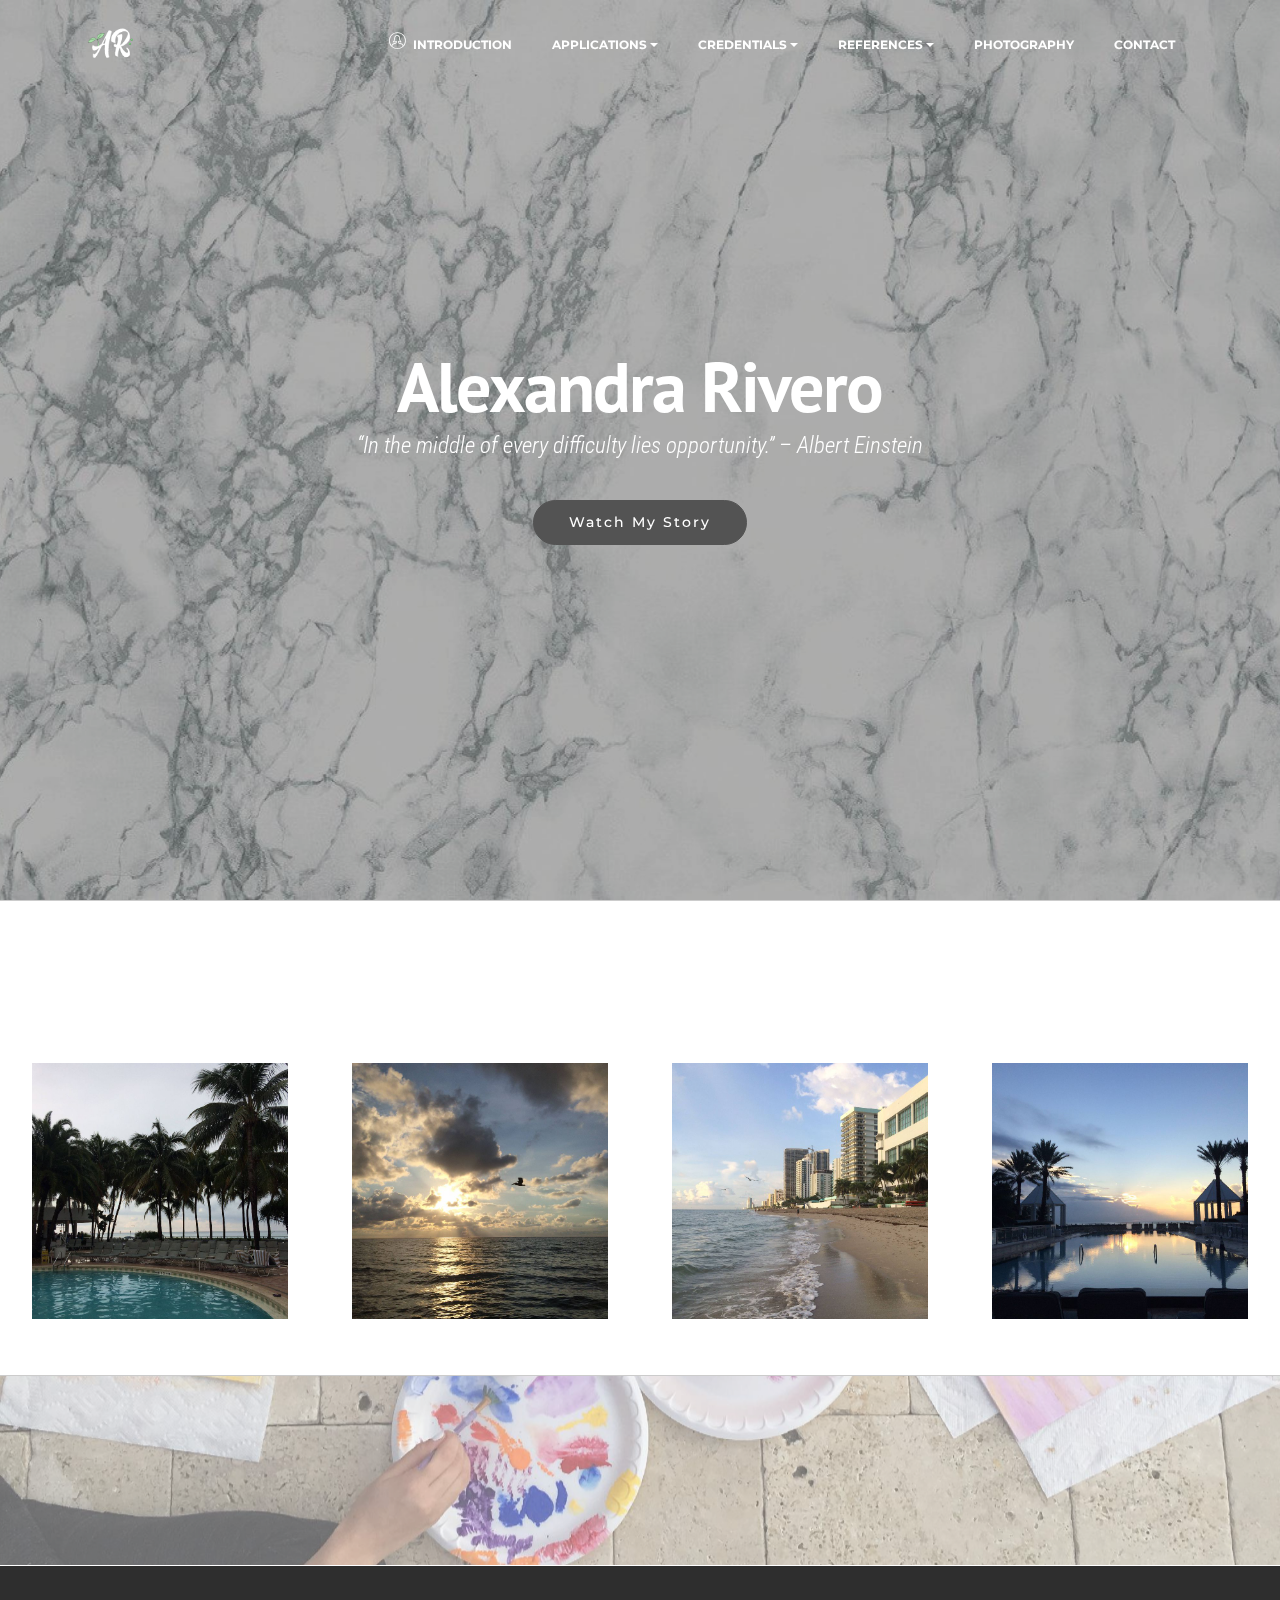
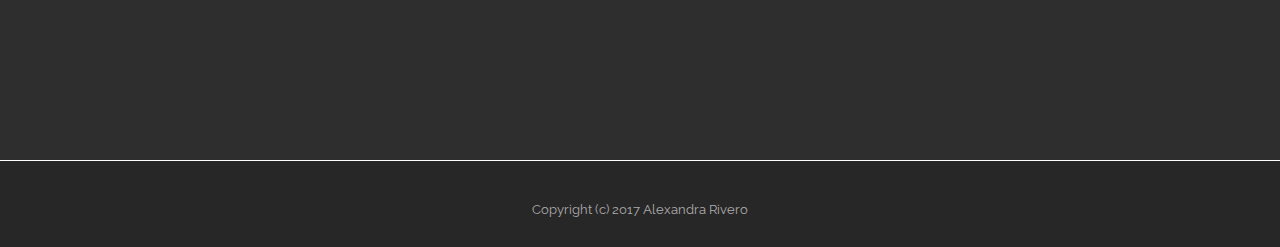
<file: index.html>
<!DOCTYPE html>
<html>
<head>
  <!-- Site made with Mobirise Website Builder v3.11.1, https://mobirise.com -->
  <meta charset="UTF-8">
  <meta http-equiv="X-UA-Compatible" content="IE=edge">
  <meta name="generator" content="Mobirise v3.11.1, mobirise.com">
  <meta name="viewport" content="width=device-width, initial-scale=1">
  <link rel="shortcut icon" href="assets/images/logo-1.gif" type="image/x-icon">
  <meta name="description" content="">
  <title>Alexandra Rivero</title>
  <link rel="stylesheet" href="https://fonts.googleapis.com/css?family=Lora:400,700,400italic,700italic&amp;subset=latin">
  <link rel="stylesheet" href="https://fonts.googleapis.com/css?family=Montserrat:400,700">
  <link rel="stylesheet" href="https://fonts.googleapis.com/css?family=Raleway:100,100i,200,200i,300,300i,400,400i,500,500i,600,600i,700,700i,800,800i,900,900i">
  <link rel="stylesheet" href="assets/bootstrap-material-design-font/css/material.css">
  <link rel="stylesheet" href="assets/et-line-font-plugin/style.css">
  <link rel="stylesheet" href="assets/web/assets/mobirise-icons/mobirise-icons.css">
  <link rel="stylesheet" href="assets/tether/tether.min.css">
  <link rel="stylesheet" href="assets/bootstrap/css/bootstrap.min.css">
  <link rel="stylesheet" href="assets/dropdown/css/style.css">
  <link rel="stylesheet" href="assets/animate.css/animate.min.css">
  <link rel="stylesheet" href="assets/socicon/css/styles.css">
  <link rel="stylesheet" href="assets/theme/css/style.css">
  <link rel="stylesheet" href="assets/mobirise-gallery/style.css">
  <link rel="stylesheet" href="assets/mobirise/css/mbr-additional.css" type="text/css">
  
  
  
</head>
<body>
<section id="menu-0">

    <nav class="navbar navbar-dropdown bg-color transparent navbar-fixed-top">
        <div class="container">

            <div class="mbr-table">
                <div class="mbr-table-cell">

                    <div class="navbar-brand">
                        <a href="index.html" class="navbar-logo"><img src="assets/images/logo-1.gif" alt="Home" title="Home Page"></a>
                        <a class="navbar-caption" href="index.html"></a>
                    </div>

                </div>
                <div class="mbr-table-cell">

                    <button class="navbar-toggler pull-xs-right hidden-md-up" type="button" data-toggle="collapse" data-target="#exCollapsingNavbar">
                        <div class="hamburger-icon"></div>
                    </button>

                    <ul class="nav-dropdown collapse pull-xs-right nav navbar-nav navbar-toggleable-sm" id="exCollapsingNavbar"><li class="nav-item dropdown"><a class="nav-link link" href="intropage.html" aria-expanded="false"><span class="mbri-user2 mbr-iconfont mbr-iconfont-btn"></span>INTRODUCTION</a></li><li class="nav-item dropdown open"><a class="nav-link link dropdown-toggle" data-toggle="dropdown-submenu" href="https://mobirise.com/" aria-expanded="true">APPLICATIONS</a><div class="dropdown-menu"><a class="dropdown-item" href="photoshop.html">Adobe Photoshop Gallery</a><a class="dropdown-item" href="illustrator.html" aria-expanded="false">Adobe Illustrator Gallery</a><a class="dropdown-item" href="premiere.html">Adobe Premiere Pro</a><a class="dropdown-item" href="123D.html">123D</a><div class="dropdown"><a class="dropdown-item dropdown-toggle" href="office.html" aria-expanded="false" data-toggle="dropdown-submenu">Microsoft Office</a><div class="dropdown-menu dropdown-submenu"><div class="dropdown"><a class="dropdown-item dropdown-toggle" href="#" data-toggle="dropdown-submenu" aria-expanded="false">Microsoft Word</a><div class="dropdown-menu dropdown-submenu"><a class="dropdown-item" href="http://alexandravrivero.github.io/documents/Discuss IT 6.pdf" target="_blank">DiscussIT</a></div></div><a class="dropdown-item" href="#">Microsoft PowerPoint</a><a class="dropdown-item" href="#">Microsoft Excel</a><a class="dropdown-item" href="#">Microsoft Access</a></div></div></div></li><li class="nav-item dropdown"><a class="nav-link link dropdown-toggle" data-toggle="dropdown-submenu" href="https://mobirise.com/" aria-expanded="false">CREDENTIALS</a><div class="dropdown-menu"><div class="dropdown"><a class="dropdown-item dropdown-toggle" href="https://mobirise.com/" data-toggle="dropdown-submenu" aria-expanded="false">Test Scores</a><div class="dropdown-menu dropdown-submenu"><a class="dropdown-item" href="#">SAT Score</a><a class="dropdown-item" href="#">ACT Score</a></div></div><div class="dropdown"><a class="dropdown-item dropdown-toggle" href="https://mobirise.com/" data-toggle="dropdown-submenu" aria-expanded="false">Certifications</a><div class="dropdown-menu dropdown-submenu"><a class="dropdown-item" href="illustrator.html">Illustrator</a><a class="dropdown-item" href="#">Photoshop</a><div class="dropdown"><a class="dropdown-item dropdown-toggle" href="#" data-toggle="dropdown-submenu" aria-expanded="false">IC3</a><div class="dropdown-menu dropdown-submenu"><a class="dropdown-item" href="#">Living Online</a><a class="dropdown-item" href="#">Computer Fundamentals</a></div></div></div></div><a class="dropdown-item" href="https://mobirise.com/" aria-expanded="false">Community Service</a><a class="dropdown-item" href="resume.html" aria-expanded="false">Resume<br></a></div></li><li class="nav-item dropdown"><a class="nav-link link dropdown-toggle" href="https://mobirise.com/" aria-expanded="false" data-toggle="dropdown-submenu">REFERENCES</a><div class="dropdown-menu"><a class="dropdown-item" href="letters.html" aria-expanded="false">Letters of <br>Recommendation<br></a></div></li><li class="nav-item"><a class="nav-link link" href="PersonalPhotography.html" aria-expanded="false">PHOTOGRAPHY</a></li><li class="nav-item dropdown"><a class="nav-link link" href="contact.html" aria-expanded="false">CONTACT</a></li></ul>
                    <button hidden="" class="navbar-toggler navbar-close" type="button" data-toggle="collapse" data-target="#exCollapsingNavbar">
                        <div class="close-icon"></div>
                    </button>

                </div>
            </div>

        </div>
    </nav>

</section>

<section class="engine"><a rel="external" href="https://mobirise.com">Mobirise Website Builder</a></section><section class="mbr-section mbr-section-hero mbr-section-full mbr-parallax-background mbr-after-navbar" id="header1-3t" style="background-image: url(assets/images/marble-2000x1390.jpg);">

    <div class="mbr-overlay" style="opacity: 0.3; background-color: rgb(0, 0, 0);"></div>

    <div class="mbr-table-cell">

        <div class="container">
            <div class="row">
                <div class="mbr-section col-md-10 col-md-offset-1 text-xs-center">

                    <h1 class="mbr-section-title display-1">Alexandra Rivero</h1>
                    <p class="mbr-section-lead lead">“In the middle of every difficulty lies opportunity.” – Albert Einstein<br></p>
                    <div class="mbr-section-btn"> <a class="btn btn-lg btn-black" href="https://youtu.be/s5YItHKVwNo" target="_blank">Watch My Story</a> </div>
                </div>
            </div>
        </div>
    </div>

    

</section>

<section class="mbr-section mbr-section__container article" id="header3-42" style="background-color: rgb(204, 204, 204); padding-top: 0px; padding-bottom: 0px;">
    <div class="container">
        <div class="row">
            <div class="col-xs-12">
                <h3 class="mbr-section-title display-2"></h3>
                
            </div>
        </div>
    </div>
</section>

<section class="mbr-section mbr-section__container article" id="header3-1e" style="background-color: rgb(255, 255, 255); padding-top: 40px; padding-bottom: 20px;">
    <div class="container">
        <div class="row">
            <div class="col-xs-12">
                <h3 class="mbr-section-title display-2">Photography</h3>
                <small class="mbr-section-subtitle">some samples of my photography skills...</small>
            </div>
        </div>
    </div>
</section>

<section class="mbr-gallery mbr-section mbr-section-nopadding mbr-slider-carousel" id="gallery2-15" data-filter="false" style="padding-top: 0rem; padding-bottom: 1.5rem;">
    <!-- Filter -->
    

    <!-- Gallery -->
    <div class="mbr-gallery-row">
        <div class=" mbr-gallery-layout-default">
            <div>
                <div>
                    <div class="mbr-gallery-item mbr-gallery-item__mobirise3 mbr-gallery-item--p2" data-tags="Animated" data-video-url="false">
                        <div href="#lb-gallery2-15" data-slide-to="0" data-toggle="modal">
                            
                            

                            <img alt="" src="assets/images/img-1-2000x2000-800x800.jpg">
                            
                            <span class="icon-focus"></span>
                            
                        </div>
                    </div><div class="mbr-gallery-item mbr-gallery-item__mobirise3 mbr-gallery-item--p2" data-tags="Responsive" data-video-url="false">
                        <div href="#lb-gallery2-15" data-slide-to="1" data-toggle="modal">
                            
                            

                            <img alt="" src="assets/images/bird-over-water-2000x2000-800x800.jpg">
                            
                            <span class="icon-focus"></span>
                            
                        </div>
                    </div><div class="mbr-gallery-item mbr-gallery-item__mobirise3 mbr-gallery-item--p2" data-tags="Beautiful" data-video-url="false">
                        <div href="#lb-gallery2-15" data-slide-to="2" data-toggle="modal">
                            
                            

                            <img alt="" src="assets/images/miami-ocean-line-2000x2000-800x800.jpg">
                            
                            <span class="icon-focus"></span>
                            
                        </div>
                    </div><div class="mbr-gallery-item mbr-gallery-item__mobirise3 mbr-gallery-item--p2" data-tags="Responsive" data-video-url="false">
                        <div href="#lb-gallery2-15" data-slide-to="3" data-toggle="modal">
                            
                            

                            <img alt="" src="assets/images/pool-side-2000x2000-800x800.jpg">
                            
                            <span class="icon-focus"></span>
                            
                        </div>
                    </div>
                </div>
            </div>
            <div class="clearfix"></div>
        </div>
    </div>

    <!-- Lightbox -->
    <div data-app-prevent-settings="" class="mbr-slider modal fade carousel slide" tabindex="-1" data-keyboard="true" data-interval="false" id="lb-gallery2-15">
        <div class="modal-dialog">
            <div class="modal-content">
                <div class="modal-body">
                    
                    <div class="carousel-inner">
                        <div class="carousel-item active">
                            <img alt="" src="assets/images/img-1-2000x2000.jpg">
                        </div><div class="carousel-item">
                            <img alt="" src="assets/images/bird-over-water-2000x2000.jpg">
                        </div><div class="carousel-item">
                            <img alt="" src="assets/images/miami-ocean-line-2000x2000.jpg">
                        </div><div class="carousel-item">
                            <img alt="" src="assets/images/pool-side-2000x2000.jpg">
                        </div>
                    </div>
                    <a class="left carousel-control" role="button" data-slide="prev" href="#lb-gallery2-15">
                        <span class="icon-prev" aria-hidden="true"></span>
                        <span class="sr-only">Previous</span>
                    </a>
                    <a class="right carousel-control" role="button" data-slide="next" href="#lb-gallery2-15">
                        <span class="icon-next" aria-hidden="true"></span>
                        <span class="sr-only">Next</span>
                    </a>

                    <a class="close" href="#" role="button" data-dismiss="modal">
                        <span aria-hidden="true">×</span>
                        <span class="sr-only">Close</span>
                    </a>
                </div>
            </div>
        </div>
    </div>
</section>

<section class="mbr-section mbr-section__container article" id="header3-43" style="background-color: rgb(204, 204, 204); padding-top: 0px; padding-bottom: 0px;">
    <div class="container">
        <div class="row">
            <div class="col-xs-12">
                <h3 class="mbr-section-title display-2"></h3>
                
            </div>
        </div>
    </div>
</section>

<section class="mbr-section mbr-section-md-padding mbr-parallax-background" id="social-buttons2-28" style="background-image: url(assets/images/paiting-2000x2000-1.jpg); padding-top: 30px; padding-bottom: 30px;">
    <div class="mbr-overlay" style="opacity: 0.4; background-color: rgb(239, 239, 239);">
    </div>
    <div class="container">
        <div class="row">
            <div class="col-md-8 col-md-offset-2 text-xs-center">
                <h3 class="mbr-section-title display-2">FOLLOW ME</h3>
                <div> <a class="btn btn-social" title="Facebook" target="_blank" href="https://www.facebook.com/profile.php?id=100000091802164"><i class="socicon socicon-facebook"></i></a>  <a class="btn btn-social" title="YouTube" target="_blank" href="https://www.youtube.com/channel/UCaAirtcLyXgnRL9dfXNHZ4g/videos"><i class="socicon socicon-youtube"></i></a> <a class="btn btn-social" title="Instagram" target="_blank" href="https://instagram.com/alexandraa.rivero/"><i class="socicon socicon-instagram"></i></a> <a class="btn btn-social" title="Pinterest" target="_blank" href="https://www.pinterest.com/awhhood/"><i class="socicon socicon-pinterest"></i></a>     </div>
            </div>
        </div>
    </div>
</section>

<section class="mbr-section mbr-section__container article" id="header3-47" style="background-color: rgb(255, 255, 255); padding-top: 0px; padding-bottom: 0px;">
    <div class="container">
        <div class="row">
            <div class="col-xs-12">
                <h3 class="mbr-section-title display-2"></h3>
                
            </div>
        </div>
    </div>
</section>

<section class="mbr-section mbr-section-md-padding mbr-footer footer1" id="contacts1-34" style="background-color: rgb(46, 46, 46); padding-top: 30px; padding-bottom: 30px;">
    
    <div class="container">
        <div class="row">
            <div class="mbr-footer-content col-xs-12 col-md-3">
                <div><a href="landing.html"><img src="assets/images/logo-small-128x128.png"></a></div>
            </div>
            <div class="mbr-footer-content col-xs-12 col-md-3">
                <p></p><p><strong>Address</strong></p><p>11110 North Kendall Dr<br>Suite 200</p><br><p>Miami, FL 33176<br></p><p></p>
            </div>
            <div class="mbr-footer-content col-xs-12 col-md-3">
                <p></p><p><strong>Contacts</strong></p><p>Email: alexandra.rivero@hotmail.com arivero@miamiartsstduio.com</p><br><p>Phone: 305-386-0103</p><p></p>
            </div>
            <div class="mbr-footer-content col-xs-12 col-md-3">
                <p></p>
            </div>

        </div>
    </div>
</section>

<section class="mbr-section mbr-section__container article" id="header3-46" style="background-color: rgb(255, 255, 255); padding-top: 0px; padding-bottom: 0px;">
    <div class="container">
        <div class="row">
            <div class="col-xs-12">
                <h3 class="mbr-section-title display-2"></h3>
                
            </div>
        </div>
    </div>
</section>

<footer class="mbr-small-footer mbr-section mbr-section-nopadding" id="footer1-3g" style="background-color: rgb(40, 39, 39); padding-top: 0rem; padding-bottom: 1.75rem;">
    
    <div class="container">
        <p class="text-xs-center"><br><br>Copyright (c) 2017 Alexandra Rivero</p>
    </div>
</footer>


  <script src="assets/web/assets/jquery/jquery.min.js"></script>
  <script src="assets/tether/tether.min.js"></script>
  <script src="assets/bootstrap/js/bootstrap.min.js"></script>
  <script src="assets/smooth-scroll/SmoothScroll.js"></script>
  <script src="assets/dropdown/js/script.min.js"></script>
  <script src="assets/touchSwipe/jquery.touchSwipe.min.js"></script>
  <script src="assets/viewportChecker/jquery.viewportchecker.js"></script>
  <script src="assets/jarallax/jarallax.js"></script>
  <script src="assets/masonry/masonry.pkgd.min.js"></script>
  <script src="assets/imagesloaded/imagesloaded.pkgd.min.js"></script>
  <script src="assets/bootstrap-carousel-swipe/bootstrap-carousel-swipe.js"></script>
  <script src="assets/theme/js/script.js"></script>
  <script src="assets/mobirise-gallery/player.min.js"></script>
  <script src="assets/mobirise-gallery/script.js"></script>
  
  
  <input name="animation" type="hidden">
  </body>
</html>
</file>
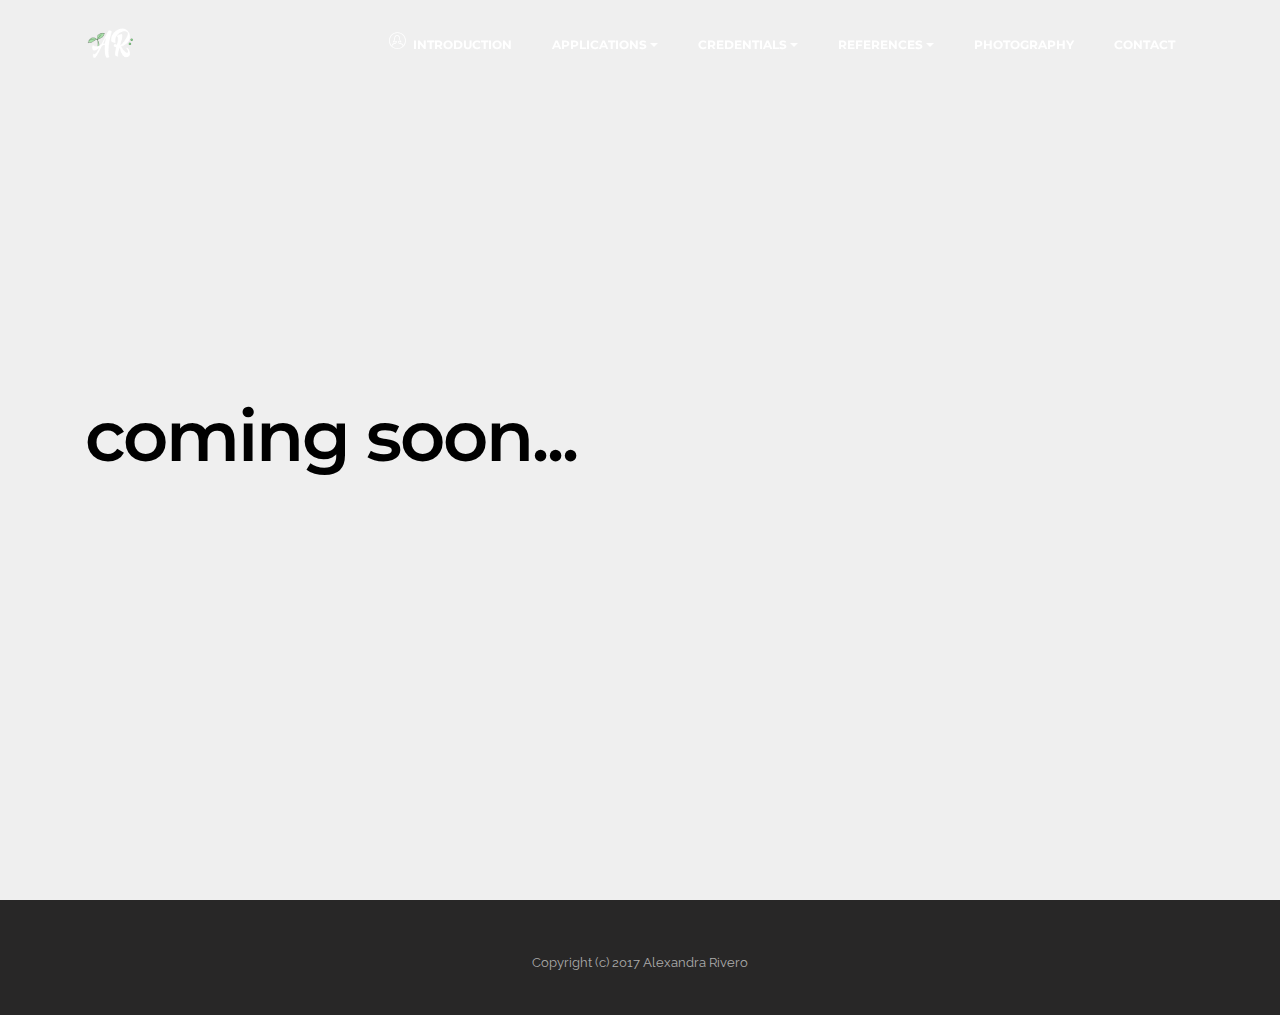
<file: 123D.html>
<!DOCTYPE html>
<html>
<head>
  <!-- Site made with Mobirise Website Builder v3.11.1, https://mobirise.com -->
  <meta charset="UTF-8">
  <meta http-equiv="X-UA-Compatible" content="IE=edge">
  <meta name="generator" content="Mobirise v3.11.1, mobirise.com">
  <meta name="viewport" content="width=device-width, initial-scale=1">
  <link rel="shortcut icon" href="assets/images/logo-1.gif" type="image/x-icon">
  <meta name="description" content="">
  <title>Alexandra Rivero</title>
  <link rel="stylesheet" href="https://fonts.googleapis.com/css?family=Lora:400,700,400italic,700italic&amp;subset=latin">
  <link rel="stylesheet" href="https://fonts.googleapis.com/css?family=Montserrat:400,700">
  <link rel="stylesheet" href="https://fonts.googleapis.com/css?family=Raleway:100,100i,200,200i,300,300i,400,400i,500,500i,600,600i,700,700i,800,800i,900,900i">
  <link rel="stylesheet" href="assets/bootstrap-material-design-font/css/material.css">
  <link rel="stylesheet" href="assets/web/assets/mobirise-icons/mobirise-icons.css">
  <link rel="stylesheet" href="assets/tether/tether.min.css">
  <link rel="stylesheet" href="assets/bootstrap/css/bootstrap.min.css">
  <link rel="stylesheet" href="assets/dropdown/css/style.css">
  <link rel="stylesheet" href="assets/animate.css/animate.min.css">
  <link rel="stylesheet" href="assets/theme/css/style.css">
  <link rel="stylesheet" href="assets/mobirise/css/mbr-additional.css" type="text/css">
  
  
  
</head>
<body>
<section id="menu-e">

    <nav class="navbar navbar-dropdown bg-color transparent navbar-fixed-top">
        <div class="container">

            <div class="mbr-table">
                <div class="mbr-table-cell">

                    <div class="navbar-brand">
                        <a href="https://mobirise.com" class="navbar-logo"><img src="assets/images/logo-1.gif" alt="Mobirise"></a>
                        <a class="navbar-caption" href="index.html"></a>
                    </div>

                </div>
                <div class="mbr-table-cell">

                    <button class="navbar-toggler pull-xs-right hidden-md-up" type="button" data-toggle="collapse" data-target="#exCollapsingNavbar">
                        <div class="hamburger-icon"></div>
                    </button>

                    <ul class="nav-dropdown collapse pull-xs-right nav navbar-nav navbar-toggleable-sm" id="exCollapsingNavbar"><li class="nav-item dropdown"><a class="nav-link link" href="intropage.html" aria-expanded="false"><span class="mbri-user2 mbr-iconfont mbr-iconfont-btn"></span>INTRODUCTION</a></li><li class="nav-item dropdown open"><a class="nav-link link dropdown-toggle" data-toggle="dropdown-submenu" href="https://mobirise.com/" aria-expanded="true">APPLICATIONS</a><div class="dropdown-menu"><a class="dropdown-item" href="photoshop.html">Adobe Photoshop Gallery</a><a class="dropdown-item" href="illustrator.html" aria-expanded="false">Adobe Illustrator Gallery</a><a class="dropdown-item" href="premiere.html">Adobe Premiere Pro</a><a class="dropdown-item" href="123D.html">123D</a><div class="dropdown"><a class="dropdown-item dropdown-toggle" href="office.html" aria-expanded="false" data-toggle="dropdown-submenu">Microsoft Office</a><div class="dropdown-menu dropdown-submenu"><div class="dropdown"><a class="dropdown-item dropdown-toggle" href="#" data-toggle="dropdown-submenu" aria-expanded="false">Microsoft Word</a><div class="dropdown-menu dropdown-submenu"><a class="dropdown-item" href="http://alexandravrivero.github.io/documents/Discuss IT 6.pdf" target="_blank">DiscussIT</a></div></div><a class="dropdown-item" href="#">Microsoft PowerPoint</a><a class="dropdown-item" href="#">Microsoft Excel</a><a class="dropdown-item" href="#">Microsoft Access</a></div></div></div></li><li class="nav-item dropdown"><a class="nav-link link dropdown-toggle" data-toggle="dropdown-submenu" href="https://mobirise.com/" aria-expanded="false">CREDENTIALS</a><div class="dropdown-menu"><div class="dropdown"><a class="dropdown-item dropdown-toggle" href="https://mobirise.com/" data-toggle="dropdown-submenu" aria-expanded="false">Test Scores</a><div class="dropdown-menu dropdown-submenu"><a class="dropdown-item" href="#">SAT Score</a><a class="dropdown-item" href="#">ACT Score</a></div></div><div class="dropdown"><a class="dropdown-item dropdown-toggle" href="https://mobirise.com/" data-toggle="dropdown-submenu" aria-expanded="false">Certifications</a><div class="dropdown-menu dropdown-submenu"><a class="dropdown-item" href="illustrator.html">Illustrator</a><a class="dropdown-item" href="#">Photoshop</a><div class="dropdown"><a class="dropdown-item dropdown-toggle" href="#" data-toggle="dropdown-submenu" aria-expanded="false">IC3</a><div class="dropdown-menu dropdown-submenu"><a class="dropdown-item" href="#">Living Online</a><a class="dropdown-item" href="#">Computer Fundamentals</a></div></div></div></div><a class="dropdown-item" href="https://mobirise.com/" aria-expanded="false">Community Service</a><a class="dropdown-item" href="resume.html" aria-expanded="false">Resume<br></a></div></li><li class="nav-item dropdown"><a class="nav-link link dropdown-toggle" href="https://mobirise.com/" aria-expanded="false" data-toggle="dropdown-submenu">REFERENCES</a><div class="dropdown-menu"><a class="dropdown-item" href="letters.html" aria-expanded="false">Letters of <br>Recommendation<br></a></div></li><li class="nav-item"><a class="nav-link link" href="PersonalPhotography.html" aria-expanded="false">PHOTOGRAPHY</a></li><li class="nav-item dropdown"><a class="nav-link link" href="contact.html" aria-expanded="false">CONTACT</a></li></ul>
                    <button hidden="" class="navbar-toggler navbar-close" type="button" data-toggle="collapse" data-target="#exCollapsingNavbar">
                        <div class="close-icon"></div>
                    </button>

                </div>
            </div>

        </div>
    </nav>

</section>

<section class="engine"><a rel="external" href="https://mobirise.com">Mobirise</a></section><section class="mbr-section mbr-section-hero mbr-section-full mbr-after-navbar" id="header5-38" style="background-color: rgb(239, 239, 239);">

    

    <div class="mbr-table-cell">

        <div class="container">
            <div class="row">
                <div class="mbr-section col-md-10">

                    <h1 class="mbr-section-title display-1">coming soon...</h1>
                    
                    
                </div>
            </div>
        </div>
    </div>

    

</section>

<footer class="mbr-small-footer mbr-section mbr-section-nopadding" id="footer1-f" style="background-color: rgb(40, 39, 39); padding-top: 0.875rem; padding-bottom: 2.625rem;">
    
    <div class="container">
        <p class="text-xs-center"><br><br>Copyright (c) 2017 Alexandra Rivero</p>
    </div>
</footer>


  <script src="assets/web/assets/jquery/jquery.min.js"></script>
  <script src="assets/tether/tether.min.js"></script>
  <script src="assets/bootstrap/js/bootstrap.min.js"></script>
  <script src="assets/smooth-scroll/SmoothScroll.js"></script>
  <script src="assets/dropdown/js/script.min.js"></script>
  <script src="assets/touchSwipe/jquery.touchSwipe.min.js"></script>
  <script src="assets/viewportChecker/jquery.viewportchecker.js"></script>
  <script src="assets/theme/js/script.js"></script>
  
  
  <input name="animation" type="hidden">
  </body>
</html>
</file>
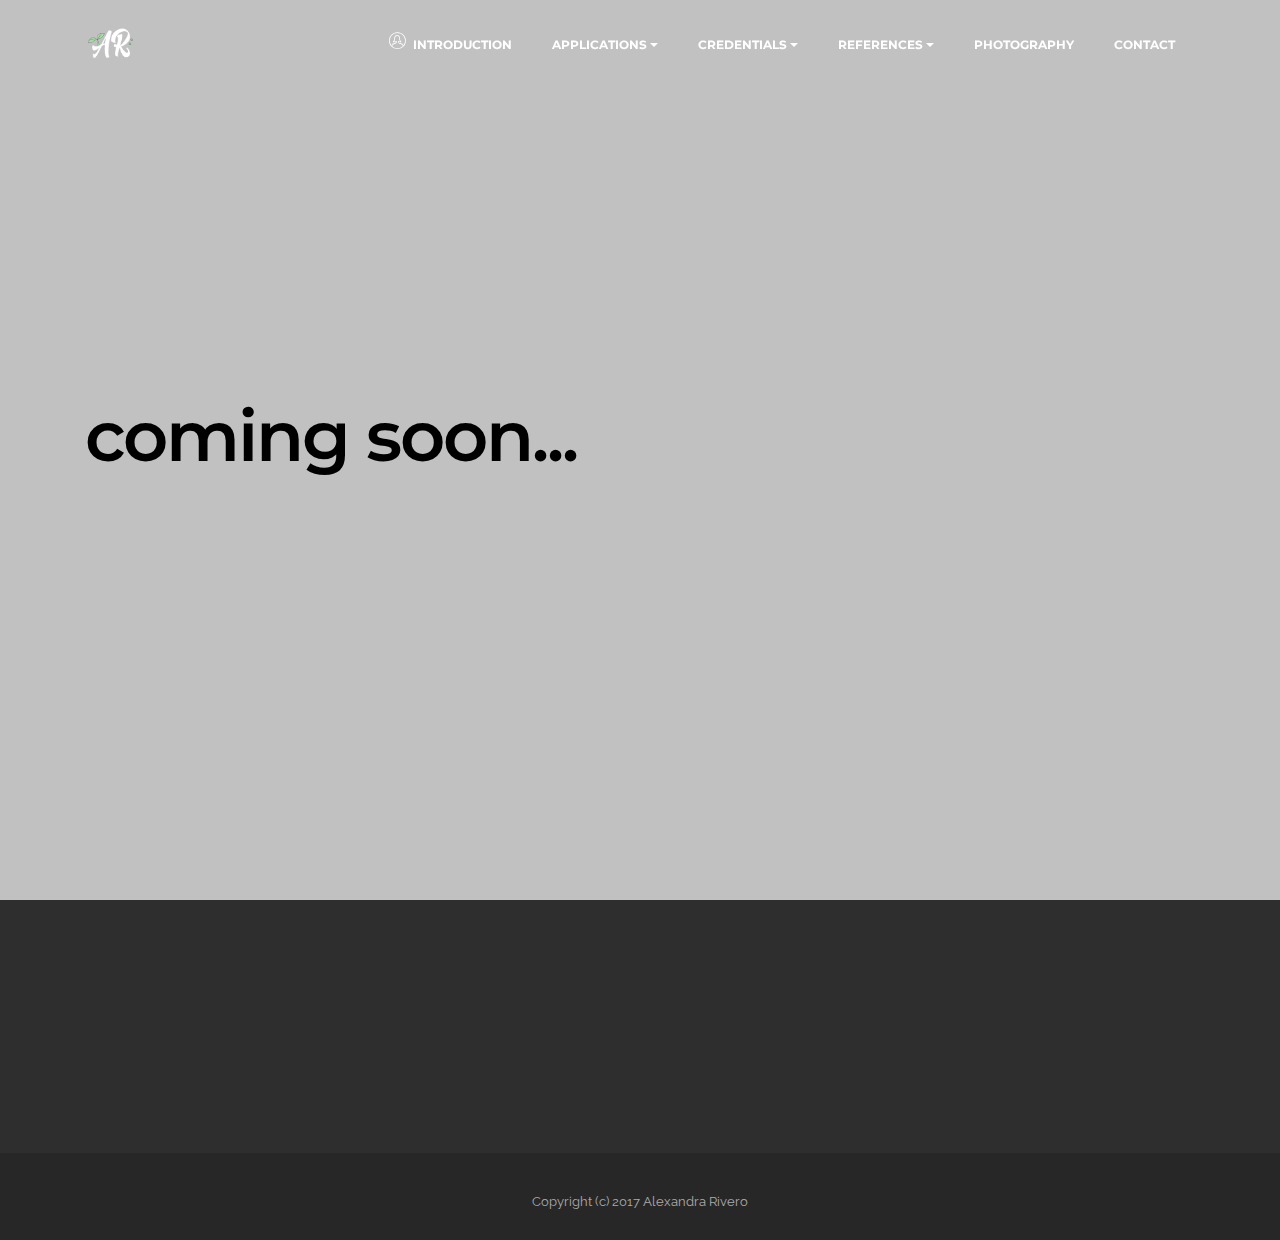
<file: CommunityService.html>
<!DOCTYPE html>
<html>
<head>
  <!-- Site made with Mobirise Website Builder v3.11.1, https://mobirise.com -->
  <meta charset="UTF-8">
  <meta http-equiv="X-UA-Compatible" content="IE=edge">
  <meta name="generator" content="Mobirise v3.11.1, mobirise.com">
  <meta name="viewport" content="width=device-width, initial-scale=1">
  <link rel="shortcut icon" href="assets/images/logo-1.gif" type="image/x-icon">
  <meta name="description" content="Web Creator Description">
  <title>Alexandra Rivero</title>
  <link rel="stylesheet" href="https://fonts.googleapis.com/css?family=Lora:400,700,400italic,700italic&amp;subset=latin">
  <link rel="stylesheet" href="https://fonts.googleapis.com/css?family=Montserrat:400,700">
  <link rel="stylesheet" href="https://fonts.googleapis.com/css?family=Raleway:100,100i,200,200i,300,300i,400,400i,500,500i,600,600i,700,700i,800,800i,900,900i">
  <link rel="stylesheet" href="assets/bootstrap-material-design-font/css/material.css">
  <link rel="stylesheet" href="assets/web/assets/mobirise-icons/mobirise-icons.css">
  <link rel="stylesheet" href="assets/tether/tether.min.css">
  <link rel="stylesheet" href="assets/bootstrap/css/bootstrap.min.css">
  <link rel="stylesheet" href="assets/dropdown/css/style.css">
  <link rel="stylesheet" href="assets/animate.css/animate.min.css">
  <link rel="stylesheet" href="assets/theme/css/style.css">
  <link rel="stylesheet" href="assets/mobirise/css/mbr-additional.css" type="text/css">
  
  
  
</head>
<body>
<section id="menu-3e">

    <nav class="navbar navbar-dropdown bg-color transparent navbar-fixed-top">
        <div class="container">

            <div class="mbr-table">
                <div class="mbr-table-cell">

                    <div class="navbar-brand">
                        <a href="landing.html" class="navbar-logo"><img src="assets/images/logo-1.gif" alt="Home" title="Home Page"></a>
                        <a class="navbar-caption" href="index.html"></a>
                    </div>

                </div>
                <div class="mbr-table-cell">

                    <button class="navbar-toggler pull-xs-right hidden-md-up" type="button" data-toggle="collapse" data-target="#exCollapsingNavbar">
                        <div class="hamburger-icon"></div>
                    </button>

                    <ul class="nav-dropdown collapse pull-xs-right nav navbar-nav navbar-toggleable-sm" id="exCollapsingNavbar"><li class="nav-item dropdown"><a class="nav-link link" href="intropage.html" aria-expanded="false"><span class="mbri-user2 mbr-iconfont mbr-iconfont-btn"></span>INTRODUCTION</a></li><li class="nav-item dropdown open"><a class="nav-link link dropdown-toggle" data-toggle="dropdown-submenu" href="https://mobirise.com/" aria-expanded="true">APPLICATIONS</a><div class="dropdown-menu"><a class="dropdown-item" href="photoshop.html">Adobe Photoshop Gallery</a><a class="dropdown-item" href="illustrator.html" aria-expanded="false">Adobe Illustrator Gallery</a><a class="dropdown-item" href="premiere.html">Adobe Premiere Pro</a><a class="dropdown-item" href="123D.html">123D</a><div class="dropdown"><a class="dropdown-item dropdown-toggle" href="office.html" aria-expanded="false" data-toggle="dropdown-submenu">Microsoft Office</a><div class="dropdown-menu dropdown-submenu"><div class="dropdown"><a class="dropdown-item dropdown-toggle" href="#" data-toggle="dropdown-submenu" aria-expanded="false">Microsoft Word</a><div class="dropdown-menu dropdown-submenu"><a class="dropdown-item" href="http://alexandravrivero.github.io/documents/Discuss IT 6.pdf" target="_blank">DiscussIT</a></div></div><a class="dropdown-item" href="#">Microsoft PowerPoint</a><a class="dropdown-item" href="#">Microsoft Excel</a><a class="dropdown-item" href="#">Microsoft Access</a></div></div></div></li><li class="nav-item dropdown"><a class="nav-link link dropdown-toggle" data-toggle="dropdown-submenu" href="https://mobirise.com/" aria-expanded="false">CREDENTIALS</a><div class="dropdown-menu"><div class="dropdown"><a class="dropdown-item dropdown-toggle" href="https://mobirise.com/" data-toggle="dropdown-submenu" aria-expanded="false">Test Scores</a><div class="dropdown-menu dropdown-submenu"><a class="dropdown-item" href="#">SAT Score</a><a class="dropdown-item" href="#">ACT Score</a></div></div><div class="dropdown"><a class="dropdown-item dropdown-toggle" href="https://mobirise.com/" data-toggle="dropdown-submenu" aria-expanded="false">Certifications</a><div class="dropdown-menu dropdown-submenu"><a class="dropdown-item" href="illustrator.html">Illustrator</a><a class="dropdown-item" href="#">Photoshop</a><div class="dropdown"><a class="dropdown-item dropdown-toggle" href="#" data-toggle="dropdown-submenu" aria-expanded="false">IC3</a><div class="dropdown-menu dropdown-submenu"><a class="dropdown-item" href="#">Living Online</a><a class="dropdown-item" href="#">Computer Fundamentals</a></div></div></div></div><a class="dropdown-item" href="https://mobirise.com/" aria-expanded="false">Community Service</a><a class="dropdown-item" href="resume.html" aria-expanded="false">Resume<br></a></div></li><li class="nav-item dropdown"><a class="nav-link link dropdown-toggle" href="https://mobirise.com/" aria-expanded="false" data-toggle="dropdown-submenu">REFERENCES</a><div class="dropdown-menu"><a class="dropdown-item" href="letters.html" aria-expanded="false">Letters of <br>Recommendation<br></a></div></li><li class="nav-item"><a class="nav-link link" href="PersonalPhotography.html" aria-expanded="false">PHOTOGRAPHY</a></li><li class="nav-item dropdown"><a class="nav-link link" href="contact.html" aria-expanded="false">CONTACT</a></li></ul>
                    <button hidden="" class="navbar-toggler navbar-close" type="button" data-toggle="collapse" data-target="#exCollapsingNavbar">
                        <div class="close-icon"></div>
                    </button>

                </div>
            </div>

        </div>
    </nav>

</section>

<section class="engine"><a rel="external" href="https://mobirise.com">mobirise.com</a></section><section class="mbr-section mbr-section-hero mbr-section-full mbr-after-navbar" id="header5-3h" style="background-color: rgb(193, 193, 193);">

    

    <div class="mbr-table-cell">

        <div class="container">
            <div class="row">
                <div class="mbr-section col-md-10">

                    <h1 class="mbr-section-title display-1">coming soon...</h1>
                    
                    
                </div>
            </div>
        </div>
    </div>

    

</section>

<section class="mbr-section mbr-section-md-padding mbr-footer footer1" id="contacts1-3f" style="background-color: rgb(46, 46, 46); padding-top: 60px; padding-bottom: 60px;">
    
    <div class="container">
        <div class="row">
            <div class="mbr-footer-content col-xs-12 col-md-3">
                <div><img src="assets/images/logo-small-128x128.png"></div>
            </div>
            <div class="mbr-footer-content col-xs-12 col-md-3">
                <p></p><p><strong>Address</strong></p><p>11110 North Kendall Dr<br>Suite 200</p><br><p>Miami, FL 33176<br></p><p></p>
            </div>
            <div class="mbr-footer-content col-xs-12 col-md-3">
                <p></p><p><strong>Contacts</strong></p><p>Email: alexandra.rivero@hotmail.com arivero@miamiartsstduio.com</p><br><p>Phone: 305-386-0103</p><p></p>
            </div>
            <div class="mbr-footer-content col-xs-12 col-md-3">
                <p></p>
            </div>

        </div>
    </div>
</section>

<footer class="mbr-small-footer mbr-section mbr-section-nopadding" id="footer1-3g" style="background-color: rgb(40, 39, 39); padding-top: 0rem; padding-bottom: 1.75rem;">
    
    <div class="container">
        <p class="text-xs-center"><br><br>Copyright (c) 2017 Alexandra Rivero</p>
    </div>
</footer>


  <script src="assets/web/assets/jquery/jquery.min.js"></script>
  <script src="assets/tether/tether.min.js"></script>
  <script src="assets/bootstrap/js/bootstrap.min.js"></script>
  <script src="assets/smooth-scroll/SmoothScroll.js"></script>
  <script src="assets/dropdown/js/script.min.js"></script>
  <script src="assets/touchSwipe/jquery.touchSwipe.min.js"></script>
  <script src="assets/viewportChecker/jquery.viewportchecker.js"></script>
  <script src="assets/theme/js/script.js"></script>
  
  
  <input name="animation" type="hidden">
  </body>
</html>
</file>
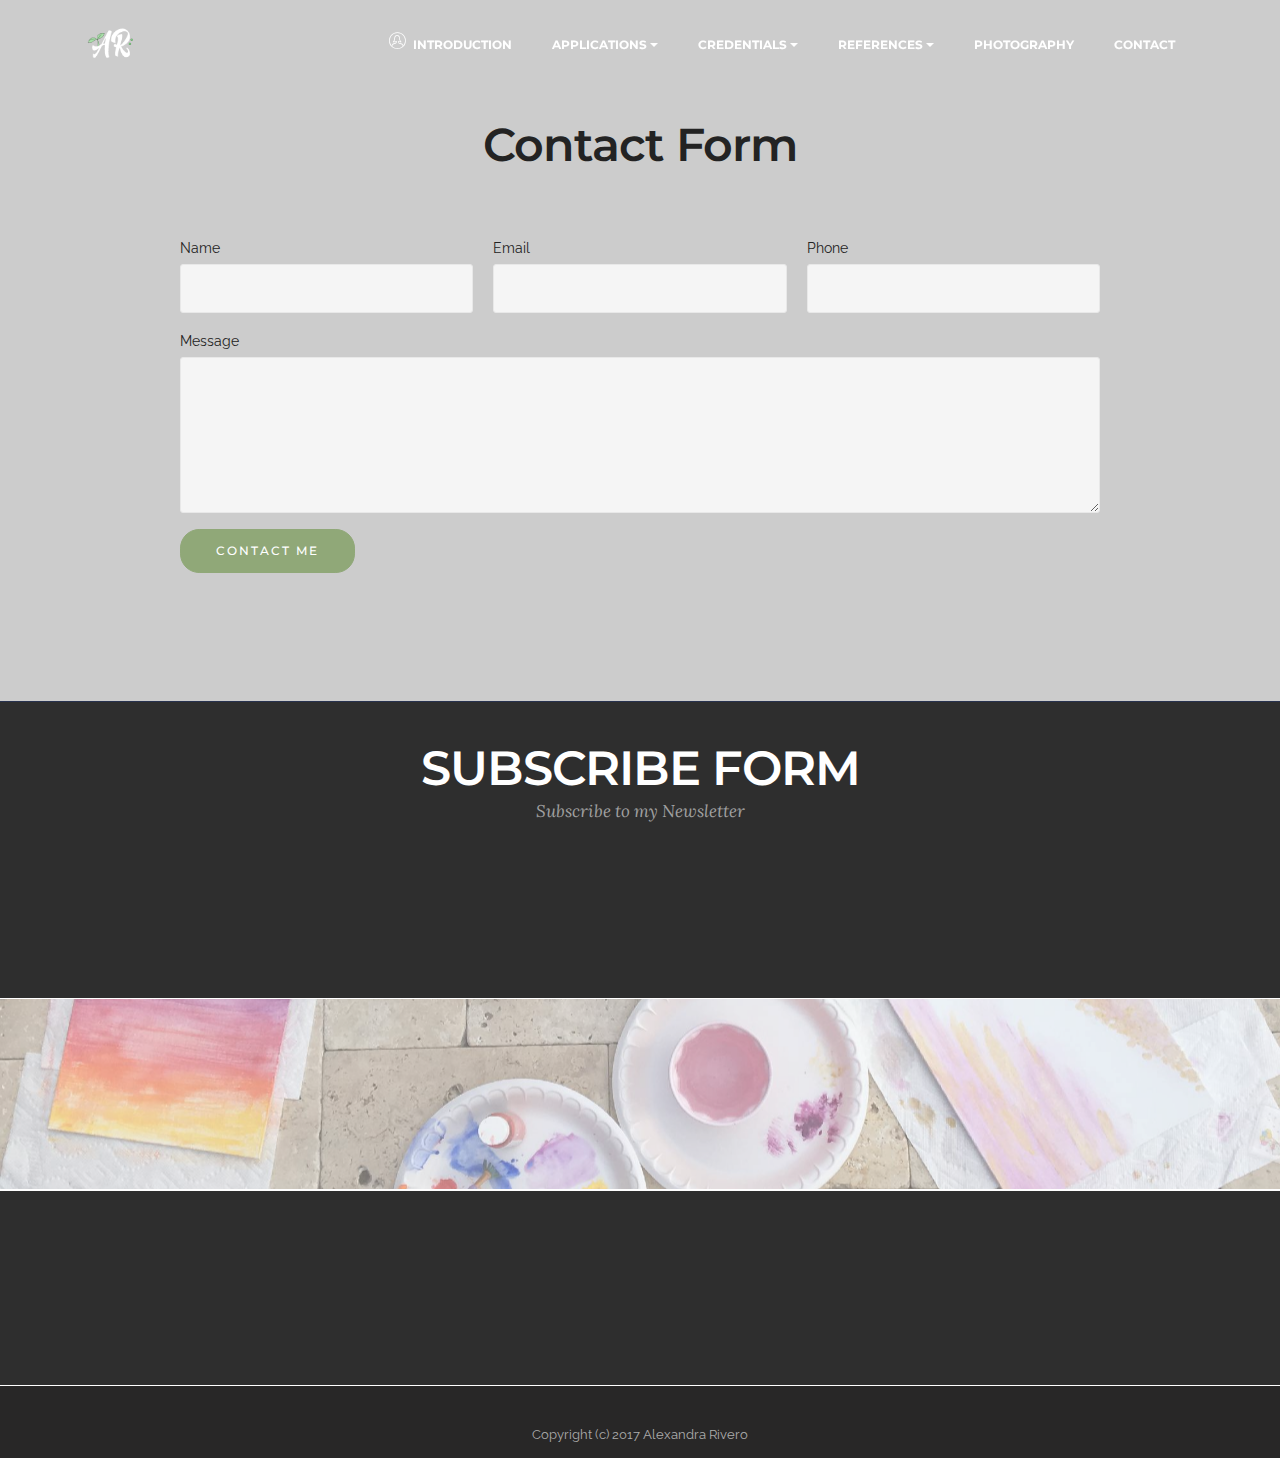
<file: contact.html>
<!DOCTYPE html>
<html>
<head>
  <!-- Site made with Mobirise Website Builder v3.11.1, https://mobirise.com -->
  <meta charset="UTF-8">
  <meta http-equiv="X-UA-Compatible" content="IE=edge">
  <meta name="generator" content="Mobirise v3.11.1, mobirise.com">
  <meta name="viewport" content="width=device-width, initial-scale=1">
  <link rel="shortcut icon" href="assets/images/logo-1.gif" type="image/x-icon">
  <meta name="description" content="Site Maker Description">
  <title>Alexandra Rivero</title>
  <link rel="stylesheet" href="https://fonts.googleapis.com/css?family=Lora:400,700,400italic,700italic&amp;subset=latin">
  <link rel="stylesheet" href="https://fonts.googleapis.com/css?family=Montserrat:400,700">
  <link rel="stylesheet" href="https://fonts.googleapis.com/css?family=Raleway:100,100i,200,200i,300,300i,400,400i,500,500i,600,600i,700,700i,800,800i,900,900i">
  <link rel="stylesheet" href="assets/bootstrap-material-design-font/css/material.css">
  <link rel="stylesheet" href="assets/web/assets/mobirise-icons/mobirise-icons.css">
  <link rel="stylesheet" href="assets/tether/tether.min.css">
  <link rel="stylesheet" href="assets/bootstrap/css/bootstrap.min.css">
  <link rel="stylesheet" href="assets/dropdown/css/style.css">
  <link rel="stylesheet" href="assets/animate.css/animate.min.css">
  <link rel="stylesheet" href="assets/socicon/css/styles.css">
  <link rel="stylesheet" href="assets/theme/css/style.css">
  <link rel="stylesheet" href="assets/mobirise/css/mbr-additional.css" type="text/css">
  
  
  
</head>
<body>
<section id="menu-2u">

    <nav class="navbar navbar-dropdown bg-color transparent navbar-fixed-top">
        <div class="container">

            <div class="mbr-table">
                <div class="mbr-table-cell">

                    <div class="navbar-brand">
                        <a href="index.html#header1-1i" class="navbar-logo"><img src="assets/images/logo-1.gif" alt="Home" title="Home Page"></a>
                        <a class="navbar-caption" href="index.html"></a>
                    </div>

                </div>
                <div class="mbr-table-cell">

                    <button class="navbar-toggler pull-xs-right hidden-md-up" type="button" data-toggle="collapse" data-target="#exCollapsingNavbar">
                        <div class="hamburger-icon"></div>
                    </button>

                    <ul class="nav-dropdown collapse pull-xs-right nav navbar-nav navbar-toggleable-sm" id="exCollapsingNavbar"><li class="nav-item dropdown"><a class="nav-link link" href="intropage.html" aria-expanded="false"><span class="mbri-user2 mbr-iconfont mbr-iconfont-btn"></span>INTRODUCTION</a></li><li class="nav-item dropdown open"><a class="nav-link link dropdown-toggle" data-toggle="dropdown-submenu" href="https://mobirise.com/" aria-expanded="true">APPLICATIONS</a><div class="dropdown-menu"><a class="dropdown-item" href="photoshop.html">Adobe Photoshop Gallery</a><a class="dropdown-item" href="illustrator.html" aria-expanded="false">Adobe Illustrator Gallery</a><a class="dropdown-item" href="premiere.html">Adobe Premiere Pro</a><a class="dropdown-item" href="123D.html">123D</a><div class="dropdown"><a class="dropdown-item dropdown-toggle" href="office.html" aria-expanded="false" data-toggle="dropdown-submenu">Microsoft Office</a><div class="dropdown-menu dropdown-submenu"><div class="dropdown"><a class="dropdown-item dropdown-toggle" href="#" data-toggle="dropdown-submenu" aria-expanded="false">Microsoft Word</a><div class="dropdown-menu dropdown-submenu"><a class="dropdown-item" href="http://alexandravrivero.github.io/documents/Discuss IT 6.pdf" target="_blank">DiscussIT</a></div></div><a class="dropdown-item" href="#">Microsoft PowerPoint</a><a class="dropdown-item" href="#">Microsoft Excel</a><a class="dropdown-item" href="#">Microsoft Access</a></div></div></div></li><li class="nav-item dropdown"><a class="nav-link link dropdown-toggle" data-toggle="dropdown-submenu" href="https://mobirise.com/" aria-expanded="false">CREDENTIALS</a><div class="dropdown-menu"><div class="dropdown"><a class="dropdown-item dropdown-toggle" href="https://mobirise.com/" data-toggle="dropdown-submenu" aria-expanded="false">Test Scores</a><div class="dropdown-menu dropdown-submenu"><a class="dropdown-item" href="#">SAT Score</a><a class="dropdown-item" href="#">ACT Score</a></div></div><div class="dropdown"><a class="dropdown-item dropdown-toggle" href="https://mobirise.com/" data-toggle="dropdown-submenu" aria-expanded="false">Certifications</a><div class="dropdown-menu dropdown-submenu"><a class="dropdown-item" href="illustrator.html">Illustrator</a><a class="dropdown-item" href="#">Photoshop</a><div class="dropdown"><a class="dropdown-item dropdown-toggle" href="#" data-toggle="dropdown-submenu" aria-expanded="false">IC3</a><div class="dropdown-menu dropdown-submenu"><a class="dropdown-item" href="#">Living Online</a><a class="dropdown-item" href="#">Computer Fundamentals</a></div></div></div></div><a class="dropdown-item" href="https://mobirise.com/" aria-expanded="false">Community Service</a><a class="dropdown-item" href="resume.html" aria-expanded="false">Resume<br></a></div></li><li class="nav-item dropdown"><a class="nav-link link dropdown-toggle" href="https://mobirise.com/" aria-expanded="false" data-toggle="dropdown-submenu">REFERENCES</a><div class="dropdown-menu"><a class="dropdown-item" href="letters.html" aria-expanded="false">Letters of <br>Recommendation<br></a></div></li><li class="nav-item"><a class="nav-link link" href="PersonalPhotography.html" aria-expanded="false">PHOTOGRAPHY</a></li><li class="nav-item dropdown"><a class="nav-link link" href="contact.html" aria-expanded="false">CONTACT</a></li></ul>
                    <button hidden="" class="navbar-toggler navbar-close" type="button" data-toggle="collapse" data-target="#exCollapsingNavbar">
                        <div class="close-icon"></div>
                    </button>

                </div>
            </div>

        </div>
    </nav>

</section>

<section class="engine"><a rel="external" href="https://mobirise.com">mobirise.com</a></section><section class="mbr-section mbr-after-navbar" id="form1-2y" style="background-color: rgb(204, 204, 204); padding-top: 120px; padding-bottom: 120px;">
    
    <div class="mbr-section mbr-section__container mbr-section__container--middle">
        <div class="container">
            <div class="row">
                <div class="col-xs-12 text-xs-center">
                    <h3 class="mbr-section-title display-2">Contact Form</h3>
                    
                </div>
            </div>
        </div>
    </div>
    <div class="mbr-section mbr-section-nopadding">
        <div class="container">
            <div class="row">
                <div class="col-xs-12 col-lg-10 col-lg-offset-1" data-form-type="formoid">


                    <div data-form-alert="true">
                        <div hidden="" data-form-alert-success="true" class="alert alert-form alert-success text-xs-center">Thanks for filling out form!</div>
                    </div>


                    <form action="https://mobirise.com/" method="post" data-form-title="Contact Form">

                        <input type="hidden" value="n2ccJtwD5Vah2Pq6PbQCUjJ2fYcy7pEZo2jRfvVJYofMWEQWYnzzwaRFO/VYHyFAcSh3H8t24z3cTNkVHSlO7qVGDX6w4pb2vVIvmZ+HgDHaJxM+Q9BtjKd84RbhjVq+" data-form-email="true">

                        <div class="row row-sm-offset">

                            <div class="col-xs-12 col-md-4">
                                <div class="form-group">
                                    <label class="form-control-label" for="form1-2y-name">Name </label>
                                    <input type="text" class="form-control" name="name" required="" data-form-field="Name" id="form1-2y-name">
                                </div>
                            </div>

                            <div class="col-xs-12 col-md-4">
                                <div class="form-group">
                                    <label class="form-control-label" for="form1-2y-email">Email</label>
                                    <input type="email" class="form-control" name="email" required="" data-form-field="Email" id="form1-2y-email">
                                </div>
                            </div>

                            <div class="col-xs-12 col-md-4">
                                <div class="form-group">
                                    <label class="form-control-label" for="form1-2y-phone">Phone</label>
                                    <input type="tel" class="form-control" name="phone" data-form-field="Phone" id="form1-2y-phone">
                                </div>
                            </div>

                        </div>

                        <div class="form-group">
                            <label class="form-control-label" for="form1-2y-message">Message</label>
                            <textarea class="form-control" name="message" rows="7" data-form-field="Message" id="form1-2y-message"></textarea>
                        </div>

                        <div><button type="submit" class="btn btn-success">CONTACT ME</button></div>

                    </form>
                </div>
            </div>
        </div>
    </div>
</section>

<section class="mbr-section mbr-section__container article" id="header3-3i" style="background-color: rgb(40, 50, 78); padding-top: 0px; padding-bottom: 0px;">
    <div class="container">
        <div class="row">
            <div class="col-xs-12">
                <h3 class="mbr-section-title display-2"></h3>
                
            </div>
        </div>
    </div>
</section>

<section class="mbr-section" id="form2-2z" style="background-color: rgb(46, 46, 46); padding-top: 40px; padding-bottom: 40px;">
        <div class="mbr-section mbr-section__container mbr-section__container--middle">
        <div class="container">
            <div class="row">
                <div class="col-xs-12 text-xs-center">
                    <h3 class="mbr-section-title display-2">SUBSCRIBE FORM</h3>
                    <small class="mbr-section-subtitle">Subscribe to my Newsletter</small>
                </div>
            </div>
        </div>
    </div>
    <div class="mbr-section mbr-section-nopadding">
        <div class="container">
            <div class="row">
                <div class="col-xs-12 col-lg-10 col-lg-offset-1" data-form-type="formoid">
                    <div data-form-alert="true"><div hidden="" data-form-alert-success="true">Thanks for filling out form!</div></div>
                    <form class="mbr-form" action="https://mobirise.com/" method="post" data-form-title="SUBSCRIBE FORM">
                        <input type="hidden" value="B+o6ROboAvo/il6GV1/hM7tvNQtiOaGufYNu99MmhHbt1feQIfOBK2aP1Vq/B2olNmBTRyNVgtD2RhAZZqqCjmILJoWKeTTkY6UxpQLPgWaYQFaeNw3kx6j1Kl3VeRW3" data-form-email="true">
                        <div class="mbr-subscribe mbr-subscribe-dark input-group">
                            <input type="email" class="form-control" name="email" required="" data-form-field="Email" placeholder="Enter Your Email Address..." id="form2-2z-email">
                            <span class="input-group-btn"><button type="submit" class="btn btn-primary">SUBSCRIBE</button></span>
                        </div>
                    </form>
                </div>
            </div>
        </div>
    </div>
</section>

<section class="mbr-section mbr-section__container article" id="header3-3q" style="background-color: rgb(255, 255, 255); padding-top: 0px; padding-bottom: 0px;">
    <div class="container">
        <div class="row">
            <div class="col-xs-12">
                <h3 class="mbr-section-title display-2"></h3>
                
            </div>
        </div>
    </div>
</section>

<section class="mbr-section mbr-section-md-padding mbr-parallax-background" id="social-buttons2-3p" style="background-image: url(assets/images/paiting-2000x2000-6.jpg); padding-top: 30px; padding-bottom: 30px;">
    <div class="mbr-overlay" style="opacity: 0.4; background-color: rgb(239, 239, 239);">
    </div>
    <div class="container">
        <div class="row">
            <div class="col-md-8 col-md-offset-2 text-xs-center">
                <h3 class="mbr-section-title display-2">FOLLOW ME</h3>
                <div> <a class="btn btn-social" title="Facebook" target="_blank" href="https://www.facebook.com/profile.php?id=100000091802164"><i class="socicon socicon-facebook"></i></a>  <a class="btn btn-social" title="YouTube" target="_blank" href="https://www.youtube.com/channel/UCaAirtcLyXgnRL9dfXNHZ4g/videos"><i class="socicon socicon-youtube"></i></a> <a class="btn btn-social" title="Instagram" target="_blank" href="https://instagram.com/alexandraa.rivero/"><i class="socicon socicon-instagram"></i></a> <a class="btn btn-social" title="Pinterest" target="_blank" href="https://www.pinterest.com/awhhood/"><i class="socicon socicon-pinterest"></i></a>     </div>
            </div>
        </div>
    </div>
</section>

<section class="mbr-section mbr-section__container article" id="header3-3k" style="background-color: rgb(255, 255, 255); padding-top: 0px; padding-bottom: 0px;">
    <div class="container">
        <div class="row">
            <div class="col-xs-12">
                <h3 class="mbr-section-title display-2"></h3>
                
            </div>
        </div>
    </div>
</section>

<section class="mbr-section mbr-section__container article" id="header3-30" style="background-color: rgb(255, 255, 255); padding-top: 0px; padding-bottom: 0px;">
    <div class="container">
        <div class="row">
            <div class="col-xs-12">
                <h3 class="mbr-section-title display-2"></h3>
                
            </div>
        </div>
    </div>
</section>

<section class="mbr-section mbr-section-md-padding mbr-footer footer1" id="contacts1-2v" style="background-color: rgb(46, 46, 46); padding-top: 30px; padding-bottom: 30px;">
    
    <div class="container">
        <div class="row">
            <div class="mbr-footer-content col-xs-12 col-md-3">
                <div><img src="assets/images/logo-small-128x128.png"></div>
            </div>
            <div class="mbr-footer-content col-xs-12 col-md-3">
                <p></p><p><strong>Address</strong></p><p>11110 North Kendall Dr<br>Suite 200</p><br><p>Miami, FL 33176<br></p><p></p>
            </div>
            <div class="mbr-footer-content col-xs-12 col-md-3">
                <p></p><p><strong>Contacts</strong></p><p>Email: alexandra.rivero@hotmail.com arivero@miamiartsstduio.com</p><br><p>Phone: 305-386-0103</p><p></p>
            </div>
            <div class="mbr-footer-content col-xs-12 col-md-3">
                <p></p>
            </div>

        </div>
    </div>
</section>

<section class="mbr-section mbr-section__container article" id="header3-32" style="background-color: rgb(255, 255, 255); padding-top: 0px; padding-bottom: 0px;">
    <div class="container">
        <div class="row">
            <div class="col-xs-12">
                <h3 class="mbr-section-title display-2"></h3>
                
            </div>
        </div>
    </div>
</section>

<footer class="mbr-small-footer mbr-section mbr-section-nopadding" id="footer1-2w" style="background-color: rgb(40, 39, 39); padding-top: 0rem; padding-bottom: 0.875rem;">
    
    <div class="container">
        <p class="text-xs-center"><br><br>Copyright (c) 2017 Alexandra Rivero</p>
    </div>
</footer>


  <script src="assets/web/assets/jquery/jquery.min.js"></script>
  <script src="assets/tether/tether.min.js"></script>
  <script src="assets/bootstrap/js/bootstrap.min.js"></script>
  <script src="assets/smooth-scroll/SmoothScroll.js"></script>
  <script src="assets/dropdown/js/script.min.js"></script>
  <script src="assets/touchSwipe/jquery.touchSwipe.min.js"></script>
  <script src="assets/viewportChecker/jquery.viewportchecker.js"></script>
  <script src="assets/jarallax/jarallax.js"></script>
  <script src="assets/theme/js/script.js"></script>
  <script src="assets/formoid/formoid.min.js"></script>
  
  
  <input name="animation" type="hidden">
  </body>
</html>
</file>
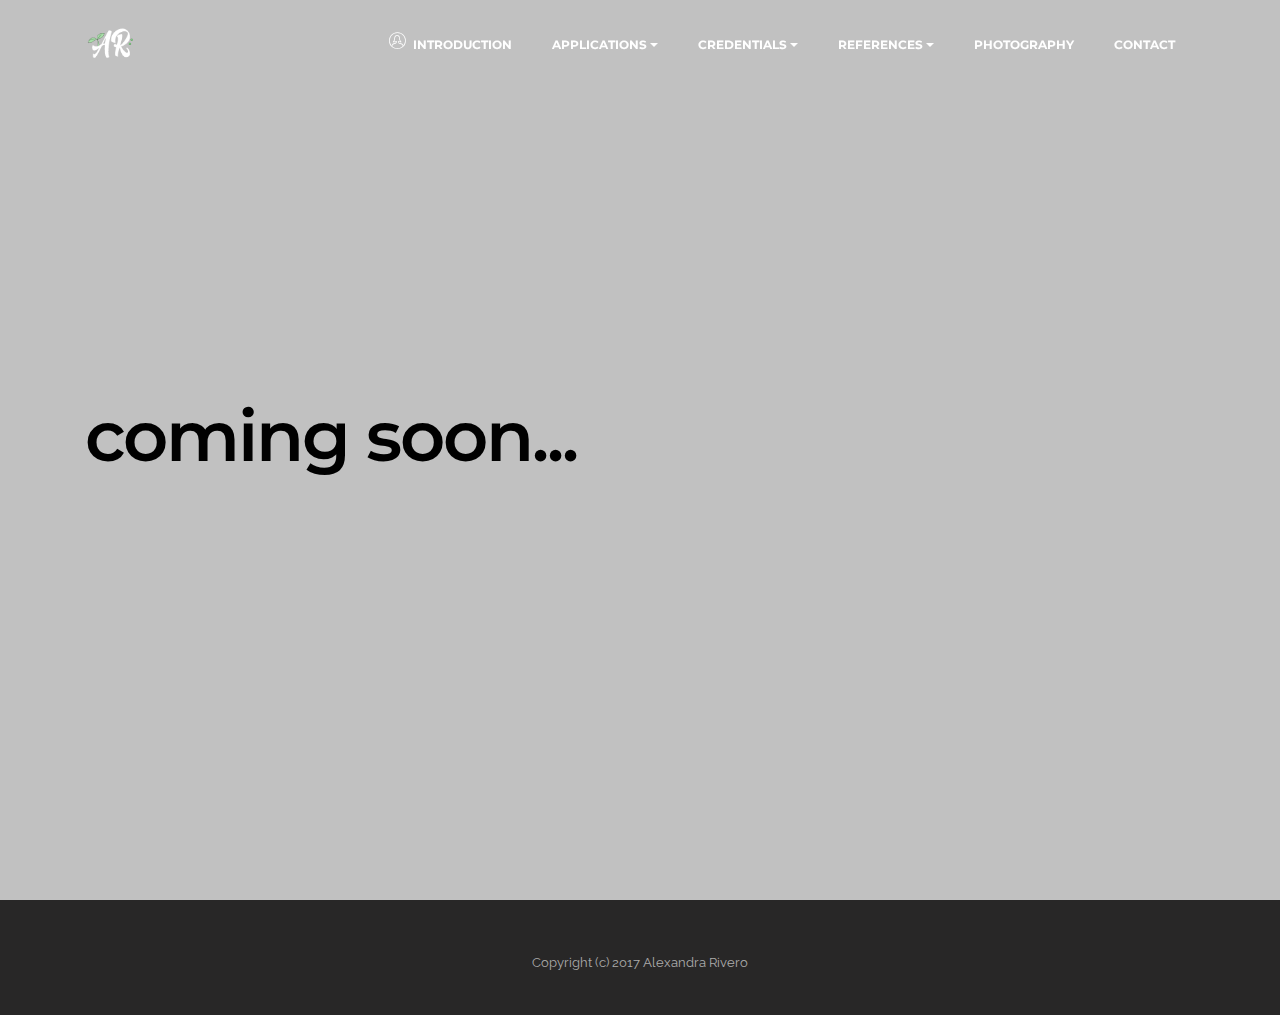
<file: excel.html>
<!DOCTYPE html>
<html>
<head>
  <!-- Site made with Mobirise Website Builder v3.11.1, https://mobirise.com -->
  <meta charset="UTF-8">
  <meta http-equiv="X-UA-Compatible" content="IE=edge">
  <meta name="generator" content="Mobirise v3.11.1, mobirise.com">
  <meta name="viewport" content="width=device-width, initial-scale=1">
  <link rel="shortcut icon" href="assets/images/logo-1.gif" type="image/x-icon">
  <meta name="description" content="">
  <title>Alexandra Rivero</title>
  <link rel="stylesheet" href="https://fonts.googleapis.com/css?family=Lora:400,700,400italic,700italic&amp;subset=latin">
  <link rel="stylesheet" href="https://fonts.googleapis.com/css?family=Montserrat:400,700">
  <link rel="stylesheet" href="https://fonts.googleapis.com/css?family=Raleway:100,100i,200,200i,300,300i,400,400i,500,500i,600,600i,700,700i,800,800i,900,900i">
  <link rel="stylesheet" href="assets/bootstrap-material-design-font/css/material.css">
  <link rel="stylesheet" href="assets/web/assets/mobirise-icons/mobirise-icons.css">
  <link rel="stylesheet" href="assets/tether/tether.min.css">
  <link rel="stylesheet" href="assets/bootstrap/css/bootstrap.min.css">
  <link rel="stylesheet" href="assets/dropdown/css/style.css">
  <link rel="stylesheet" href="assets/animate.css/animate.min.css">
  <link rel="stylesheet" href="assets/theme/css/style.css">
  <link rel="stylesheet" href="assets/mobirise/css/mbr-additional.css" type="text/css">
  
  
  
</head>
<body>
<section id="menu-c">

    <nav class="navbar navbar-dropdown bg-color transparent navbar-fixed-top">
        <div class="container">

            <div class="mbr-table">
                <div class="mbr-table-cell">

                    <div class="navbar-brand">
                        <a href="https://mobirise.com" class="navbar-logo"><img src="assets/images/logo-1.gif" alt="Mobirise"></a>
                        <a class="navbar-caption" href="index.html"></a>
                    </div>

                </div>
                <div class="mbr-table-cell">

                    <button class="navbar-toggler pull-xs-right hidden-md-up" type="button" data-toggle="collapse" data-target="#exCollapsingNavbar">
                        <div class="hamburger-icon"></div>
                    </button>

                    <ul class="nav-dropdown collapse pull-xs-right nav navbar-nav navbar-toggleable-sm" id="exCollapsingNavbar"><li class="nav-item dropdown"><a class="nav-link link" href="intropage.html" aria-expanded="false"><span class="mbri-user2 mbr-iconfont mbr-iconfont-btn"></span>INTRODUCTION</a></li><li class="nav-item dropdown open"><a class="nav-link link dropdown-toggle" data-toggle="dropdown-submenu" href="https://mobirise.com/" aria-expanded="true">APPLICATIONS</a><div class="dropdown-menu"><a class="dropdown-item" href="photoshop.html">Adobe Photoshop Gallery</a><a class="dropdown-item" href="illustrator.html" aria-expanded="false">Adobe Illustrator Gallery</a><a class="dropdown-item" href="premiere.html">Adobe Premiere Pro</a><a class="dropdown-item" href="123D.html">123D</a><div class="dropdown"><a class="dropdown-item dropdown-toggle" href="office.html" aria-expanded="false" data-toggle="dropdown-submenu">Microsoft Office</a><div class="dropdown-menu dropdown-submenu"><div class="dropdown"><a class="dropdown-item dropdown-toggle" href="#" data-toggle="dropdown-submenu" aria-expanded="false">Microsoft Word</a><div class="dropdown-menu dropdown-submenu"><a class="dropdown-item" href="http://alexandravrivero.github.io/documents/Discuss IT 6.pdf" target="_blank">DiscussIT</a></div></div><a class="dropdown-item" href="#">Microsoft PowerPoint</a><a class="dropdown-item" href="#">Microsoft Excel</a><a class="dropdown-item" href="#">Microsoft Access</a></div></div></div></li><li class="nav-item dropdown"><a class="nav-link link dropdown-toggle" data-toggle="dropdown-submenu" href="https://mobirise.com/" aria-expanded="false">CREDENTIALS</a><div class="dropdown-menu"><div class="dropdown"><a class="dropdown-item dropdown-toggle" href="https://mobirise.com/" data-toggle="dropdown-submenu" aria-expanded="false">Test Scores</a><div class="dropdown-menu dropdown-submenu"><a class="dropdown-item" href="#">SAT Score</a><a class="dropdown-item" href="#">ACT Score</a></div></div><div class="dropdown"><a class="dropdown-item dropdown-toggle" href="https://mobirise.com/" data-toggle="dropdown-submenu" aria-expanded="false">Certifications</a><div class="dropdown-menu dropdown-submenu"><a class="dropdown-item" href="illustrator.html">Illustrator</a><a class="dropdown-item" href="#">Photoshop</a><div class="dropdown"><a class="dropdown-item dropdown-toggle" href="#" data-toggle="dropdown-submenu" aria-expanded="false">IC3</a><div class="dropdown-menu dropdown-submenu"><a class="dropdown-item" href="#">Living Online</a><a class="dropdown-item" href="#">Computer Fundamentals</a></div></div></div></div><a class="dropdown-item" href="https://mobirise.com/" aria-expanded="false">Community Service</a><a class="dropdown-item" href="resume.html" aria-expanded="false">Resume<br></a></div></li><li class="nav-item dropdown"><a class="nav-link link dropdown-toggle" href="https://mobirise.com/" aria-expanded="false" data-toggle="dropdown-submenu">REFERENCES</a><div class="dropdown-menu"><a class="dropdown-item" href="letters.html" aria-expanded="false">Letters of <br>Recommendation<br></a></div></li><li class="nav-item"><a class="nav-link link" href="PersonalPhotography.html" aria-expanded="false">PHOTOGRAPHY</a></li><li class="nav-item dropdown"><a class="nav-link link" href="contact.html" aria-expanded="false">CONTACT</a></li></ul>
                    <button hidden="" class="navbar-toggler navbar-close" type="button" data-toggle="collapse" data-target="#exCollapsingNavbar">
                        <div class="close-icon"></div>
                    </button>

                </div>
            </div>

        </div>
    </nav>

</section>

<section class="engine"><a rel="external" href="https://mobirise.com">https://mobirise.com/</a></section><section class="mbr-section mbr-section-hero mbr-section-full mbr-after-navbar" id="header5-37" style="background-color: rgb(193, 193, 193);">

    

    <div class="mbr-table-cell">

        <div class="container">
            <div class="row">
                <div class="mbr-section col-md-10">

                    <h1 class="mbr-section-title display-1">coming soon...</h1>
                    
                    
                </div>
            </div>
        </div>
    </div>

    

</section>

<footer class="mbr-small-footer mbr-section mbr-section-nopadding" id="footer1-d" style="background-color: rgb(40, 39, 39); padding-top: 0.875rem; padding-bottom: 2.625rem;">
    
    <div class="container">
        <p class="text-xs-center"><br><br>Copyright (c) 2017 Alexandra Rivero</p>
    </div>
</footer>


  <script src="assets/web/assets/jquery/jquery.min.js"></script>
  <script src="assets/tether/tether.min.js"></script>
  <script src="assets/bootstrap/js/bootstrap.min.js"></script>
  <script src="assets/smooth-scroll/SmoothScroll.js"></script>
  <script src="assets/dropdown/js/script.min.js"></script>
  <script src="assets/touchSwipe/jquery.touchSwipe.min.js"></script>
  <script src="assets/viewportChecker/jquery.viewportchecker.js"></script>
  <script src="assets/theme/js/script.js"></script>
  
  
  <input name="animation" type="hidden">
  </body>
</html>
</file>
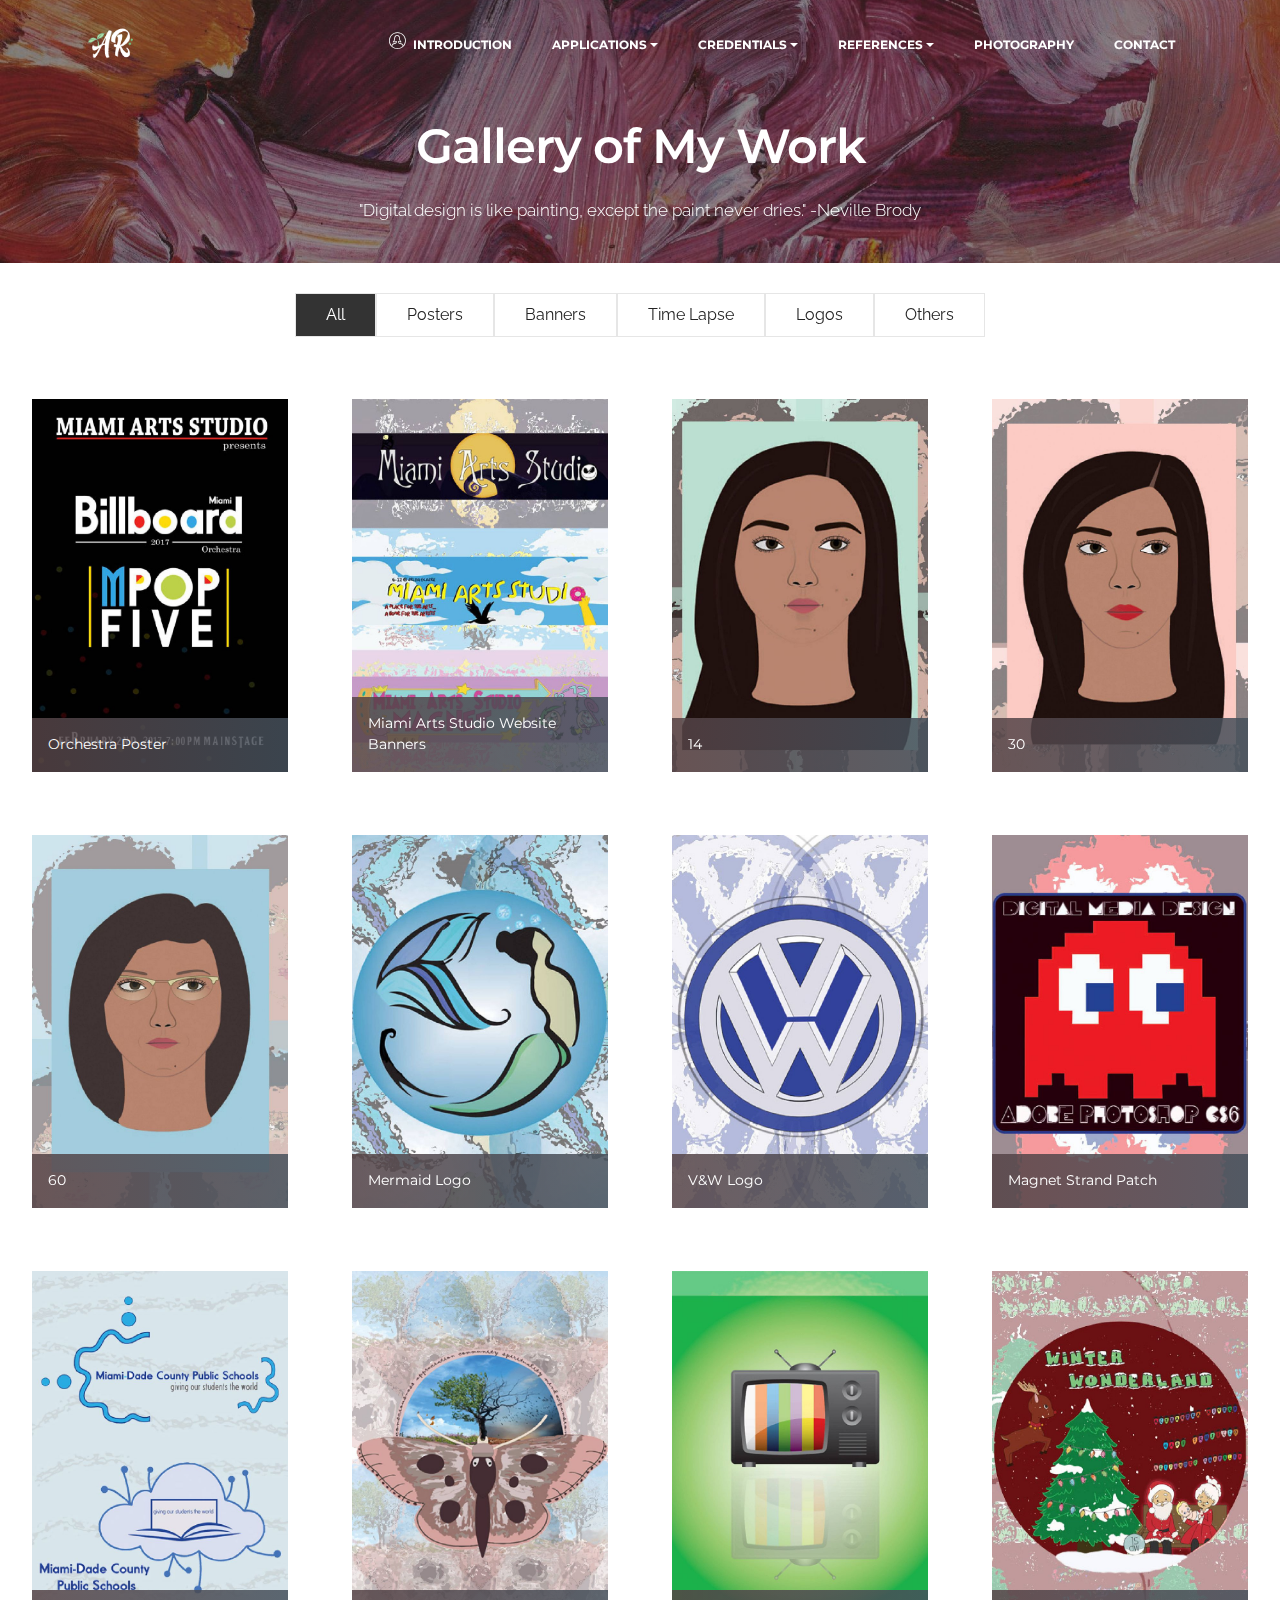
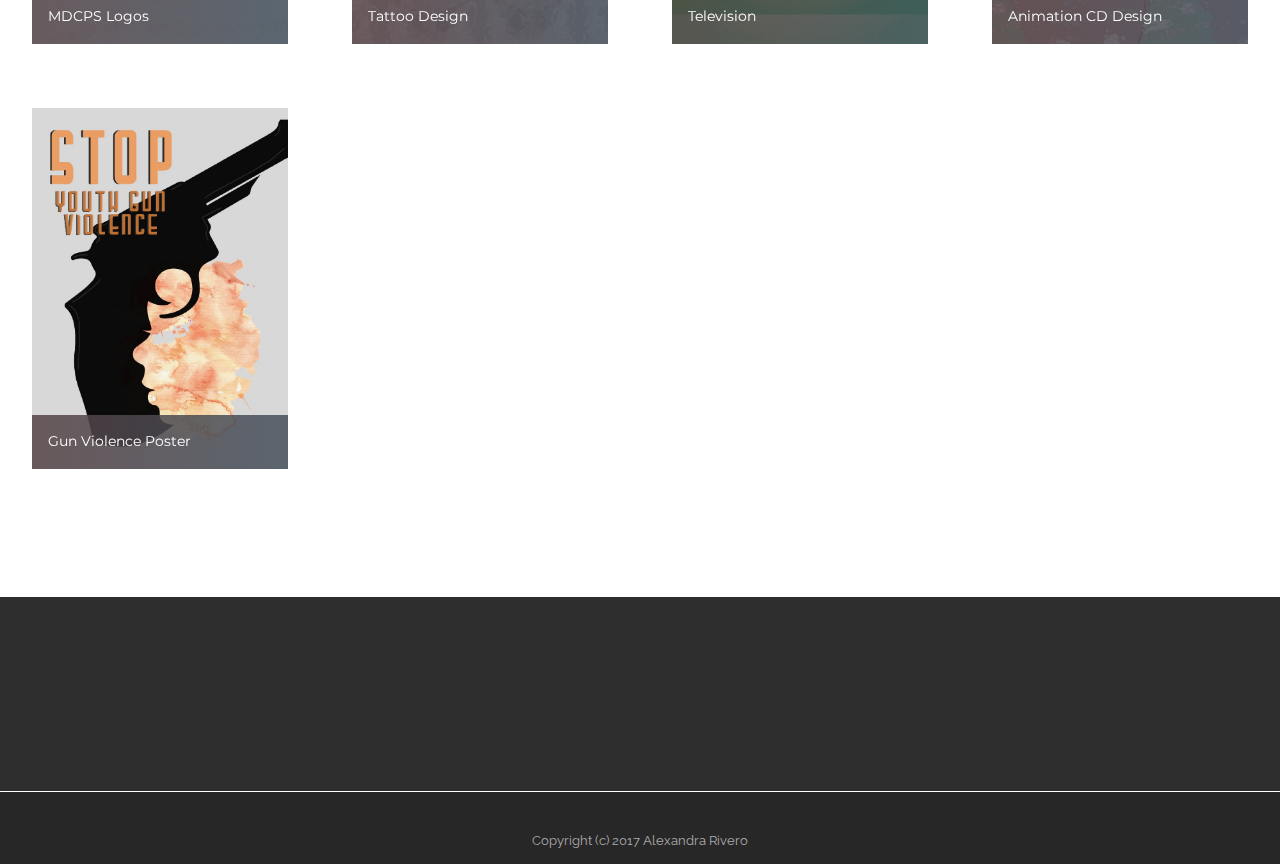
<file: illustrator.html>
<!DOCTYPE html>
<html>
<head>
  <!-- Site made with Mobirise Website Builder v3.11.1, https://mobirise.com -->
  <meta charset="UTF-8">
  <meta http-equiv="X-UA-Compatible" content="IE=edge">
  <meta name="generator" content="Mobirise v3.11.1, mobirise.com">
  <meta name="viewport" content="width=device-width, initial-scale=1">
  <link rel="shortcut icon" href="assets/images/logo-1.gif" type="image/x-icon">
  <meta name="description" content="">
  <title>Alexandra Rivero</title>
  <link rel="stylesheet" href="https://fonts.googleapis.com/css?family=Lora:400,700,400italic,700italic&amp;subset=latin">
  <link rel="stylesheet" href="https://fonts.googleapis.com/css?family=Montserrat:400,700">
  <link rel="stylesheet" href="https://fonts.googleapis.com/css?family=Raleway:100,100i,200,200i,300,300i,400,400i,500,500i,600,600i,700,700i,800,800i,900,900i">
  <link rel="stylesheet" href="assets/bootstrap-material-design-font/css/material.css">
  <link rel="stylesheet" href="assets/et-line-font-plugin/style.css">
  <link rel="stylesheet" href="assets/web/assets/mobirise-icons/mobirise-icons.css">
  <link rel="stylesheet" href="assets/tether/tether.min.css">
  <link rel="stylesheet" href="assets/bootstrap/css/bootstrap.min.css">
  <link rel="stylesheet" href="assets/dropdown/css/style.css">
  <link rel="stylesheet" href="assets/animate.css/animate.min.css">
  <link rel="stylesheet" href="assets/theme/css/style.css">
  <link rel="stylesheet" href="assets/mobirise-gallery/style.css">
  <link rel="stylesheet" href="assets/mobirise/css/mbr-additional.css" type="text/css">
  
  
  
</head>
<body>
<section id="menu-6">

    <nav class="navbar navbar-dropdown bg-color transparent navbar-fixed-top">
        <div class="container">

            <div class="mbr-table">
                <div class="mbr-table-cell">

                    <div class="navbar-brand">
                        <a href="landing.html" class="navbar-logo"><img src="assets/images/logo-1.gif" alt="Mobirise"></a>
                        <a class="navbar-caption" href="index.html"></a>
                    </div>

                </div>
                <div class="mbr-table-cell">

                    <button class="navbar-toggler pull-xs-right hidden-md-up" type="button" data-toggle="collapse" data-target="#exCollapsingNavbar">
                        <div class="hamburger-icon"></div>
                    </button>

                    <ul class="nav-dropdown collapse pull-xs-right nav navbar-nav navbar-toggleable-sm" id="exCollapsingNavbar"><li class="nav-item dropdown"><a class="nav-link link" href="intropage.html" aria-expanded="false"><span class="mbri-user2 mbr-iconfont mbr-iconfont-btn"></span>INTRODUCTION</a></li><li class="nav-item dropdown open"><a class="nav-link link dropdown-toggle" data-toggle="dropdown-submenu" href="https://mobirise.com/" aria-expanded="true">APPLICATIONS</a><div class="dropdown-menu"><a class="dropdown-item" href="photoshop.html">Adobe Photoshop Gallery</a><a class="dropdown-item" href="illustrator.html" aria-expanded="false">Adobe Illustrator Gallery</a><a class="dropdown-item" href="premiere.html">Adobe Premiere Pro</a><a class="dropdown-item" href="123D.html">123D</a><div class="dropdown"><a class="dropdown-item dropdown-toggle" href="office.html" aria-expanded="false" data-toggle="dropdown-submenu">Microsoft Office</a><div class="dropdown-menu dropdown-submenu"><div class="dropdown"><a class="dropdown-item dropdown-toggle" href="#" data-toggle="dropdown-submenu" aria-expanded="false">Microsoft Word</a><div class="dropdown-menu dropdown-submenu"><a class="dropdown-item" href="http://alexandravrivero.github.io/documents/Discuss IT 6.pdf" target="_blank">DiscussIT</a></div></div><a class="dropdown-item" href="#">Microsoft PowerPoint</a><a class="dropdown-item" href="#">Microsoft Excel</a><a class="dropdown-item" href="#">Microsoft Access</a></div></div></div></li><li class="nav-item dropdown"><a class="nav-link link dropdown-toggle" data-toggle="dropdown-submenu" href="https://mobirise.com/" aria-expanded="false">CREDENTIALS</a><div class="dropdown-menu"><div class="dropdown"><a class="dropdown-item dropdown-toggle" href="https://mobirise.com/" data-toggle="dropdown-submenu" aria-expanded="false">Test Scores</a><div class="dropdown-menu dropdown-submenu"><a class="dropdown-item" href="#">SAT Score</a><a class="dropdown-item" href="#">ACT Score</a></div></div><div class="dropdown"><a class="dropdown-item dropdown-toggle" href="https://mobirise.com/" data-toggle="dropdown-submenu" aria-expanded="false">Certifications</a><div class="dropdown-menu dropdown-submenu"><a class="dropdown-item" href="illustrator.html">Illustrator</a><a class="dropdown-item" href="#">Photoshop</a><div class="dropdown"><a class="dropdown-item dropdown-toggle" href="#" data-toggle="dropdown-submenu" aria-expanded="false">IC3</a><div class="dropdown-menu dropdown-submenu"><a class="dropdown-item" href="#">Living Online</a><a class="dropdown-item" href="#">Computer Fundamentals</a></div></div></div></div><a class="dropdown-item" href="https://mobirise.com/" aria-expanded="false">Community Service</a><a class="dropdown-item" href="resume.html" aria-expanded="false">Resume<br></a></div></li><li class="nav-item dropdown"><a class="nav-link link dropdown-toggle" href="https://mobirise.com/" aria-expanded="false" data-toggle="dropdown-submenu">REFERENCES</a><div class="dropdown-menu"><a class="dropdown-item" href="letters.html" aria-expanded="false">Letters of <br>Recommendation<br></a></div></li><li class="nav-item"><a class="nav-link link" href="PersonalPhotography.html" aria-expanded="false">PHOTOGRAPHY</a></li><li class="nav-item dropdown"><a class="nav-link link" href="contact.html" aria-expanded="false">CONTACT</a></li></ul>
                    <button hidden="" class="navbar-toggler navbar-close" type="button" data-toggle="collapse" data-target="#exCollapsingNavbar">
                        <div class="close-icon"></div>
                    </button>

                </div>
            </div>

        </div>
    </nav>

</section>

<section class="engine"><a rel="external" href="https://mobirise.com">Mobirise</a></section><section class="mbr-section article mbr-parallax-background mbr-after-navbar" id="msg-box8-44" style="background-image: url(assets/images/illustrator-background-2000x1125.jpg); padding-top: 120px; padding-bottom: 40px;">

    <div class="mbr-overlay" style="opacity: 0.5; background-color: rgb(34, 34, 34);">
    </div>
    <div class="container">
        <div class="row">
            <div class="col-md-8 col-md-offset-2 text-xs-center">
                <h3 class="mbr-section-title display-2">Gallery of My Work</h3>
                <div class="lead"><p>"Digital design is like painting, except the paint never dries."&nbsp;<span style="font-size: 1.07rem; line-height: 1.5;">-Neville Brody</span></p></div>
                
            </div>
        </div>
    </div>

</section>

<section class="mbr-gallery mbr-section mbr-section-nopadding mbr-slider-carousel" id="gallery2-1f" data-filter="true" style="padding-top: 0rem; padding-bottom: 6rem;">
    <!-- Filter -->
    <div class="mbr-gallery-filter container gallery-filter-active">
        <ul>
            <li class="mbr-gallery-filter-all active">All</li>
        </ul>
    </div>

    <!-- Gallery -->
    <div class="mbr-gallery-row">
        <div class=" mbr-gallery-layout-default">
            <div>
                <div>
                    <div class="mbr-gallery-item mbr-gallery-item__mobirise3 mbr-gallery-item--p2" data-tags="Posters" data-video-url="false">
                        <div href="#lb-gallery2-1f" data-slide-to="0" data-toggle="modal">
                            
                            

                            <img alt="" src="assets/images/billboard-project-2000x2912-800x1164.jpg">
                            
                            <span class="icon-focus"></span>
                            <span class="mbr-gallery-title">Orchestra Poster</span>
                        </div>
                    </div><div class="mbr-gallery-item mbr-gallery-item__mobirise3 mbr-gallery-item--p2" data-tags="Banners" data-video-url="false">
                        <div href="#lb-gallery2-1f" data-slide-to="1" data-toggle="modal">
                            
                            

                            <img alt="" src="assets/images/banners-2000x2912-800x1164.jpg">
                            
                            <span class="icon-focus"></span>
                            <span class="mbr-gallery-title">Miami Arts Studio Website Banners</span>
                        </div>
                    </div><div class="mbr-gallery-item mbr-gallery-item__mobirise3 mbr-gallery-item--p2" data-tags="Time Lapse" data-video-url="false">
                        <div href="#lb-gallery2-1f" data-slide-to="2" data-toggle="modal">
                            
                            

                            <img alt="" src="assets/images/14-project-2000x2912-800x1164.jpg">
                            
                            <span class="icon-focus"></span>
                            <span class="mbr-gallery-title">14</span>
                        </div>
                    </div><div class="mbr-gallery-item mbr-gallery-item__mobirise3 mbr-gallery-item--p2" data-tags="Time Lapse" data-video-url="false">
                        <div href="#lb-gallery2-1f" data-slide-to="3" data-toggle="modal">
                            
                            

                            <img alt="" src="assets/images/30-project-2000x2912-800x1164.jpg">
                            
                            <span class="icon-focus"></span>
                            <span class="mbr-gallery-title">30</span>
                        </div>
                    </div><div class="mbr-gallery-item mbr-gallery-item__mobirise3 mbr-gallery-item--p2" data-tags="Time Lapse" data-video-url="false">
                        <div href="#lb-gallery2-1f" data-slide-to="4" data-toggle="modal">
                            
                            

                            <img alt="" src="assets/images/60-project-2000x2912-800x1164.jpg">
                            
                            <span class="icon-focus"></span>
                            <span class="mbr-gallery-title">60</span>
                        </div>
                    </div><div class="mbr-gallery-item mbr-gallery-item__mobirise3 mbr-gallery-item--p2" data-tags="Logos" data-video-url="false">
                        <div href="#lb-gallery2-1f" data-slide-to="5" data-toggle="modal">
                            
                            

                            <img alt="" src="assets/images/mermaid-logo-2000x2912-800x1164.jpg">
                            
                            <span class="icon-focus"></span>
                            <span class="mbr-gallery-title">Mermaid Logo</span>
                        </div>
                    </div><div class="mbr-gallery-item mbr-gallery-item__mobirise3 mbr-gallery-item--p2" data-tags="Logos" data-video-url="false">
                        <div href="#lb-gallery2-1f" data-slide-to="6" data-toggle="modal">
                            
                            

                            <img alt="" src="assets/images/vw-project-2000x2912-800x1164.jpg">
                            
                            <span class="icon-focus"></span>
                            <span class="mbr-gallery-title">V&amp;W Logo</span>
                        </div>
                    </div><div class="mbr-gallery-item mbr-gallery-item__mobirise3 mbr-gallery-item--p2" data-tags="Others" data-video-url="false">
                        <div href="#lb-gallery2-1f" data-slide-to="7" data-toggle="modal">
                            
                            

                            <img alt="" src="assets/images/pacman-patche-2000x2912-800x1164.jpg">
                            
                            <span class="icon-focus"></span>
                            <span class="mbr-gallery-title">Magnet Strand Patch</span>
                        </div>
                    </div><div class="mbr-gallery-item mbr-gallery-item__mobirise3 mbr-gallery-item--p2" data-tags="Logos" data-video-url="false">
                        <div href="#lb-gallery2-1f" data-slide-to="8" data-toggle="modal">
                            
                            

                            <img alt="" src="assets/images/mdcps-logo-project-2000x2912-800x1164.jpg">
                            
                            <span class="icon-focus"></span>
                            <span class="mbr-gallery-title">MDCPS Logos</span>
                        </div>
                    </div><div class="mbr-gallery-item mbr-gallery-item__mobirise3 mbr-gallery-item--p2" data-tags="Logos" data-video-url="false">
                        <div href="#lb-gallery2-1f" data-slide-to="9" data-toggle="modal">
                            
                            

                            <img alt="" src="assets/images/tattoo-project-2000x2912-800x1164.jpg">
                            
                            <span class="icon-focus"></span>
                            <span class="mbr-gallery-title">Tattoo Design</span>
                        </div>
                    </div><div class="mbr-gallery-item mbr-gallery-item__mobirise3 mbr-gallery-item--p2" data-tags="Others" data-video-url="false">
                        <div href="#lb-gallery2-1f" data-slide-to="10" data-toggle="modal">
                            
                            

                            <img alt="" src="assets/images/tv-project-2000x2912-800x1164.jpg">
                            
                            <span class="icon-focus"></span>
                            <span class="mbr-gallery-title">Television&nbsp;</span>
                        </div>
                    </div><div class="mbr-gallery-item mbr-gallery-item__mobirise3 mbr-gallery-item--p2" data-tags="Others" data-video-url="false">
                        <div href="#lb-gallery2-1f" data-slide-to="11" data-toggle="modal">
                            
                            

                            <img alt="" src="assets/images/cd-project-2000x2912-800x1164.jpg">
                            
                            <span class="icon-focus"></span>
                            <span class="mbr-gallery-title">Animation CD Design</span>
                        </div>
                    </div><div class="mbr-gallery-item mbr-gallery-item__mobirise3 mbr-gallery-item--p2" data-tags="Posters" data-video-url="false">
                        <div href="#lb-gallery2-1f" data-slide-to="12" data-toggle="modal">
                            
                            

                            <img alt="" src="assets/images/alexandra-rivero-gun-violence-2000x2815-800x1126.jpg">
                            
                            <span class="icon-focus"></span>
                            <span class="mbr-gallery-title">Gun Violence Poster</span>
                        </div>
                    </div>
                </div>
            </div>
            <div class="clearfix"></div>
        </div>
    </div>

    <!-- Lightbox -->
    <div data-app-prevent-settings="" class="mbr-slider modal fade carousel slide" tabindex="-1" data-keyboard="true" data-interval="false" id="lb-gallery2-1f">
        <div class="modal-dialog">
            <div class="modal-content">
                <div class="modal-body">
                    <ol class="carousel-indicators">
                        <li data-app-prevent-settings="" data-target="#lb-gallery2-1f" data-slide-to="0"></li><li data-app-prevent-settings="" data-target="#lb-gallery2-1f" data-slide-to="1"></li><li data-app-prevent-settings="" data-target="#lb-gallery2-1f" data-slide-to="2"></li><li data-app-prevent-settings="" data-target="#lb-gallery2-1f" data-slide-to="3"></li><li data-app-prevent-settings="" data-target="#lb-gallery2-1f" data-slide-to="4"></li><li data-app-prevent-settings="" data-target="#lb-gallery2-1f" data-slide-to="5"></li><li data-app-prevent-settings="" data-target="#lb-gallery2-1f" data-slide-to="6"></li><li data-app-prevent-settings="" data-target="#lb-gallery2-1f" data-slide-to="7"></li><li data-app-prevent-settings="" data-target="#lb-gallery2-1f" data-slide-to="8"></li><li data-app-prevent-settings="" data-target="#lb-gallery2-1f" data-slide-to="9"></li><li data-app-prevent-settings="" data-target="#lb-gallery2-1f" data-slide-to="10"></li><li data-app-prevent-settings="" data-target="#lb-gallery2-1f" data-slide-to="11"></li><li data-app-prevent-settings="" data-target="#lb-gallery2-1f" class=" active" data-slide-to="12"></li>
                    </ol>
                    <div class="carousel-inner">
                        <div class="carousel-item">
                            <img alt="" src="assets/images/billboard-project-2000x2912.jpg">
                        </div><div class="carousel-item">
                            <img alt="" src="assets/images/banners-2000x2912.jpg">
                        </div><div class="carousel-item">
                            <img alt="" src="assets/images/14-project-2000x2912.jpg">
                        </div><div class="carousel-item">
                            <img alt="" src="assets/images/30-project-2000x2912.jpg">
                        </div><div class="carousel-item">
                            <img alt="" src="assets/images/60-project-2000x2912.jpg">
                        </div><div class="carousel-item">
                            <img alt="" src="assets/images/mermaid-logo-2000x2912.jpg">
                        </div><div class="carousel-item">
                            <img alt="" src="assets/images/vw-project-2000x2912.jpg">
                        </div><div class="carousel-item">
                            <img alt="" src="assets/images/pacman-patche-2000x2912.jpg">
                        </div><div class="carousel-item">
                            <img alt="" src="assets/images/mdcps-logo-project-2000x2912.jpg">
                        </div><div class="carousel-item">
                            <img alt="" src="assets/images/tattoo-project-2000x2912.jpg">
                        </div><div class="carousel-item">
                            <img alt="" src="assets/images/tv-project-2000x2912.jpg">
                        </div><div class="carousel-item">
                            <img alt="" src="assets/images/cd-project-2000x2912.jpg">
                        </div><div class="carousel-item active">
                            <img alt="" src="assets/images/alexandra-rivero-gun-violence-2000x2815.jpg">
                        </div>
                    </div>
                    <a class="left carousel-control" role="button" data-slide="prev" href="#lb-gallery2-1f">
                        <span class="icon-prev" aria-hidden="true"></span>
                        <span class="sr-only">Previous</span>
                    </a>
                    <a class="right carousel-control" role="button" data-slide="next" href="#lb-gallery2-1f">
                        <span class="icon-next" aria-hidden="true"></span>
                        <span class="sr-only">Next</span>
                    </a>

                    <a class="close" href="#" role="button" data-dismiss="modal">
                        <span aria-hidden="true">×</span>
                        <span class="sr-only">Close</span>
                    </a>
                </div>
            </div>
        </div>
    </div>
</section>

<section class="mbr-section mbr-section-md-padding mbr-footer footer1" id="contacts1-2v" style="background-color: rgb(46, 46, 46); padding-top: 30px; padding-bottom: 30px;">
    
    <div class="container">
        <div class="row">
            <div class="mbr-footer-content col-xs-12 col-md-3">
                <div><img src="assets/images/logo-small-128x128.png"></div>
            </div>
            <div class="mbr-footer-content col-xs-12 col-md-3">
                <p></p><p><strong>Address</strong></p><p>11110 North Kendall Dr<br>Suite 200</p><br><p>Miami, FL 33176<br></p><p></p>
            </div>
            <div class="mbr-footer-content col-xs-12 col-md-3">
                <p></p><p><strong>Contacts</strong></p><p>Email: alexandra.rivero@hotmail.com arivero@miamiartsstduio.com</p><br><p>Phone: 305-386-0103</p><p></p>
            </div>
            <div class="mbr-footer-content col-xs-12 col-md-3">
                <p></p>
            </div>

        </div>
    </div>
</section>

<section class="mbr-section mbr-section__container article" id="header3-3n" style="background-color: rgb(255, 255, 255); padding-top: 0px; padding-bottom: 0px;">
    <div class="container">
        <div class="row">
            <div class="col-xs-12">
                <h3 class="mbr-section-title display-2"></h3>
                
            </div>
        </div>
    </div>
</section>

<footer class="mbr-small-footer mbr-section mbr-section-nopadding" id="footer1-h" style="background-color: rgb(40, 39, 39); padding-top: 0rem; padding-bottom: 0.875rem;">
    
    <div class="container">
        <p class="text-xs-center"><br><br>Copyright (c) 2017 Alexandra Rivero</p>
    </div>
</footer>


  <script src="assets/web/assets/jquery/jquery.min.js"></script>
  <script src="assets/tether/tether.min.js"></script>
  <script src="assets/bootstrap/js/bootstrap.min.js"></script>
  <script src="assets/smooth-scroll/SmoothScroll.js"></script>
  <script src="assets/dropdown/js/script.min.js"></script>
  <script src="assets/touchSwipe/jquery.touchSwipe.min.js"></script>
  <script src="assets/viewportChecker/jquery.viewportchecker.js"></script>
  <script src="assets/jarallax/jarallax.js"></script>
  <script src="assets/masonry/masonry.pkgd.min.js"></script>
  <script src="assets/imagesloaded/imagesloaded.pkgd.min.js"></script>
  <script src="assets/bootstrap-carousel-swipe/bootstrap-carousel-swipe.js"></script>
  <script src="assets/theme/js/script.js"></script>
  <script src="assets/mobirise-gallery/player.min.js"></script>
  <script src="assets/mobirise-gallery/script.js"></script>
  
  
  <input name="animation" type="hidden">
  </body>
</html>
</file>
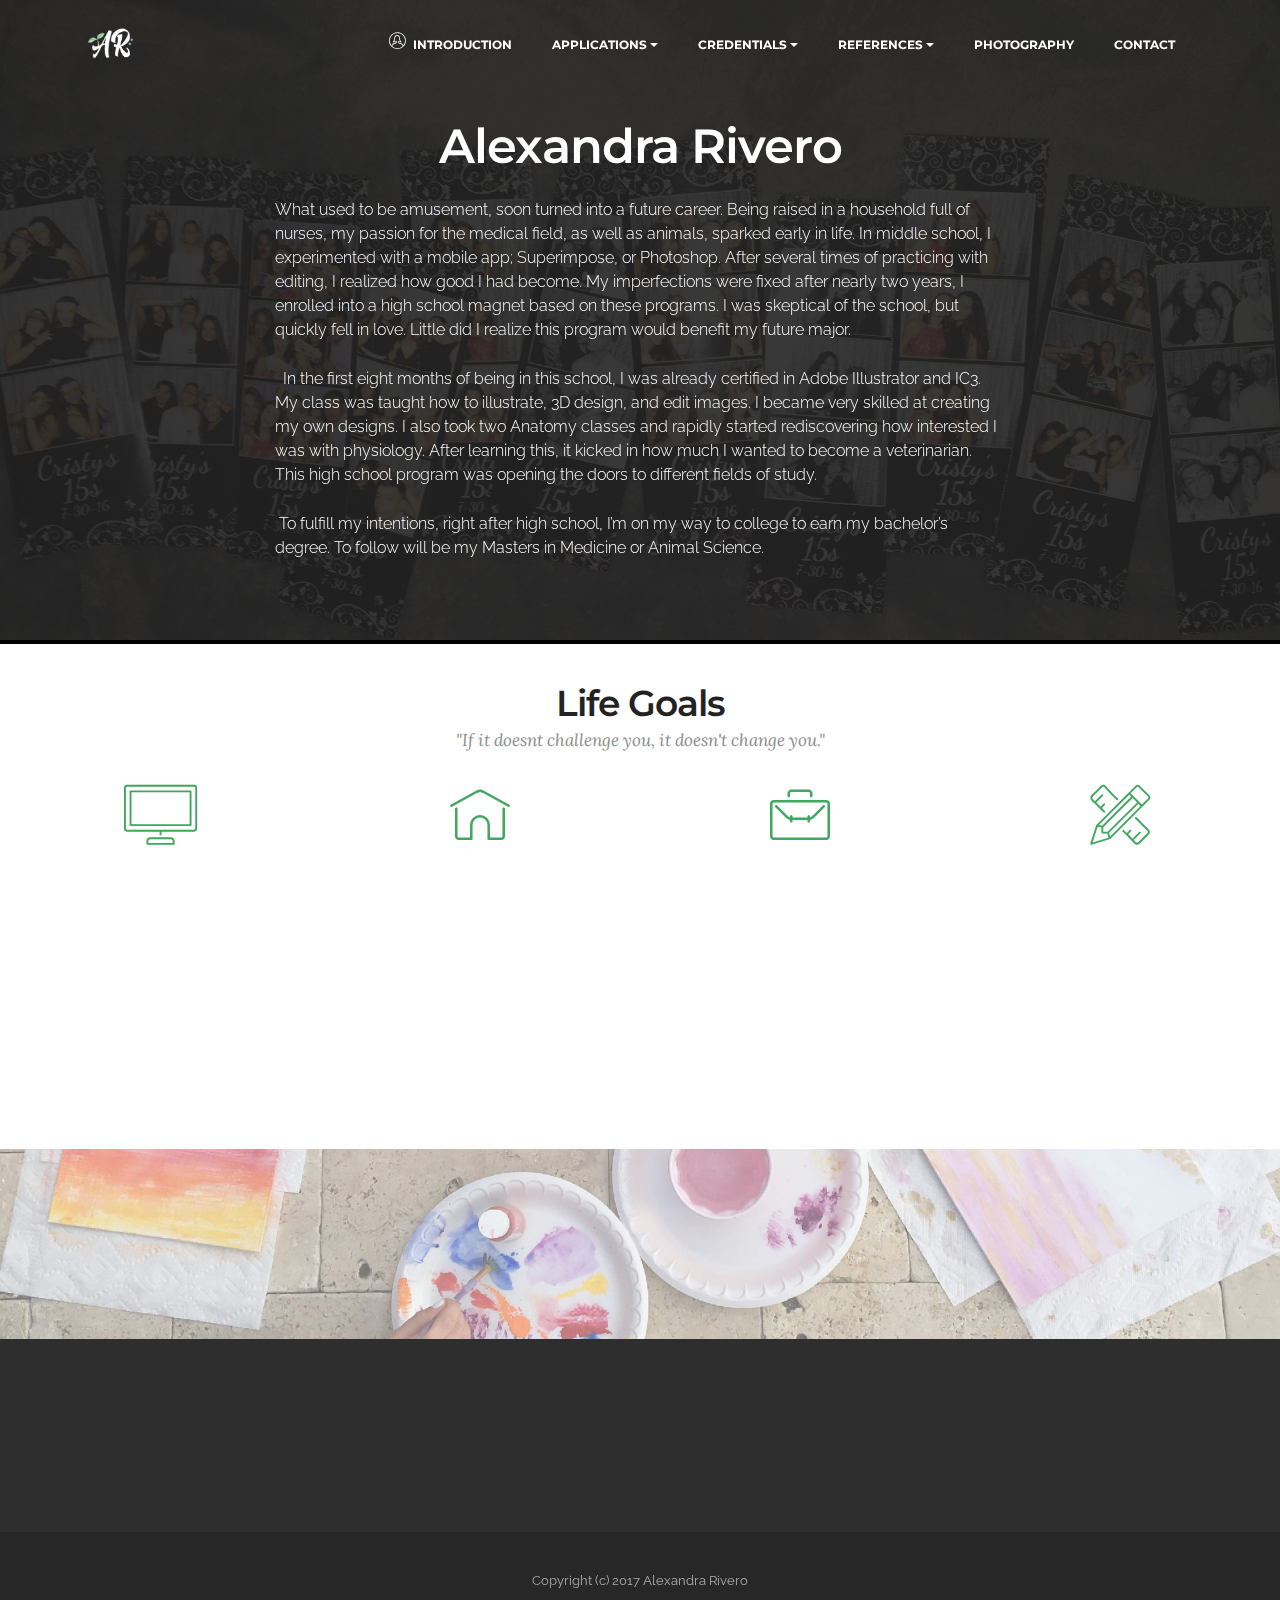
<file: intropage.html>
<!DOCTYPE html>
<html>
<head>
  <!-- Site made with Mobirise Website Builder v3.11.1, https://mobirise.com -->
  <meta charset="UTF-8">
  <meta http-equiv="X-UA-Compatible" content="IE=edge">
  <meta name="generator" content="Mobirise v3.11.1, mobirise.com">
  <meta name="viewport" content="width=device-width, initial-scale=1">
  <link rel="shortcut icon" href="assets/images/logo-1.gif" type="image/x-icon">
  <meta name="description" content="Site Builder Description">
  <title>Alexandra Rivero</title>
  <link rel="stylesheet" href="https://fonts.googleapis.com/css?family=Lora:400,700,400italic,700italic&amp;subset=latin">
  <link rel="stylesheet" href="https://fonts.googleapis.com/css?family=Montserrat:400,700">
  <link rel="stylesheet" href="https://fonts.googleapis.com/css?family=Raleway:100,100i,200,200i,300,300i,400,400i,500,500i,600,600i,700,700i,800,800i,900,900i">
  <link rel="stylesheet" href="assets/bootstrap-material-design-font/css/material.css">
  <link rel="stylesheet" href="assets/web/assets/mobirise-icons/mobirise-icons.css">
  <link rel="stylesheet" href="assets/et-line-font-plugin/style.css">
  <link rel="stylesheet" href="assets/tether/tether.min.css">
  <link rel="stylesheet" href="assets/bootstrap/css/bootstrap.min.css">
  <link rel="stylesheet" href="assets/dropdown/css/style.css">
  <link rel="stylesheet" href="assets/animate.css/animate.min.css">
  <link rel="stylesheet" href="assets/socicon/css/styles.css">
  <link rel="stylesheet" href="assets/theme/css/style.css">
  <link rel="stylesheet" href="assets/mobirise/css/mbr-additional.css" type="text/css">
  
  
  
</head>
<body>
<section id="menu-0">

    <nav class="navbar navbar-dropdown bg-color transparent navbar-fixed-top">
        <div class="container">

            <div class="mbr-table">
                <div class="mbr-table-cell">

                    <div class="navbar-brand">
                        <a href="index.html" class="navbar-logo"><img src="assets/images/logo-1.gif" alt="Home" title="Home Page"></a>
                        <a class="navbar-caption" href="index.html"></a>
                    </div>

                </div>
                <div class="mbr-table-cell">

                    <button class="navbar-toggler pull-xs-right hidden-md-up" type="button" data-toggle="collapse" data-target="#exCollapsingNavbar">
                        <div class="hamburger-icon"></div>
                    </button>

                    <ul class="nav-dropdown collapse pull-xs-right nav navbar-nav navbar-toggleable-sm" id="exCollapsingNavbar"><li class="nav-item dropdown"><a class="nav-link link" href="intropage.html" aria-expanded="false"><span class="mbri-user2 mbr-iconfont mbr-iconfont-btn"></span>INTRODUCTION</a></li><li class="nav-item dropdown open"><a class="nav-link link dropdown-toggle" data-toggle="dropdown-submenu" href="https://mobirise.com/" aria-expanded="true">APPLICATIONS</a><div class="dropdown-menu"><a class="dropdown-item" href="photoshop.html">Adobe Photoshop Gallery</a><a class="dropdown-item" href="illustrator.html" aria-expanded="false">Adobe Illustrator Gallery</a><a class="dropdown-item" href="premiere.html">Adobe Premiere Pro</a><a class="dropdown-item" href="123D.html">123D</a><div class="dropdown"><a class="dropdown-item dropdown-toggle" href="office.html" aria-expanded="false" data-toggle="dropdown-submenu">Microsoft Office</a><div class="dropdown-menu dropdown-submenu"><div class="dropdown"><a class="dropdown-item dropdown-toggle" href="#" data-toggle="dropdown-submenu" aria-expanded="false">Microsoft Word</a><div class="dropdown-menu dropdown-submenu"><a class="dropdown-item" href="http://alexandravrivero.github.io/documents/Discuss IT 6.pdf" target="_blank">DiscussIT</a></div></div><a class="dropdown-item" href="#">Microsoft PowerPoint</a><a class="dropdown-item" href="#">Microsoft Excel</a><a class="dropdown-item" href="#">Microsoft Access</a></div></div></div></li><li class="nav-item dropdown"><a class="nav-link link dropdown-toggle" data-toggle="dropdown-submenu" href="https://mobirise.com/" aria-expanded="false">CREDENTIALS</a><div class="dropdown-menu"><div class="dropdown"><a class="dropdown-item dropdown-toggle" href="https://mobirise.com/" data-toggle="dropdown-submenu" aria-expanded="false">Test Scores</a><div class="dropdown-menu dropdown-submenu"><a class="dropdown-item" href="#">SAT Score</a><a class="dropdown-item" href="#">ACT Score</a></div></div><div class="dropdown"><a class="dropdown-item dropdown-toggle" href="https://mobirise.com/" data-toggle="dropdown-submenu" aria-expanded="false">Certifications</a><div class="dropdown-menu dropdown-submenu"><a class="dropdown-item" href="illustrator.html">Illustrator</a><a class="dropdown-item" href="#">Photoshop</a><div class="dropdown"><a class="dropdown-item dropdown-toggle" href="#" data-toggle="dropdown-submenu" aria-expanded="false">IC3</a><div class="dropdown-menu dropdown-submenu"><a class="dropdown-item" href="#">Living Online</a><a class="dropdown-item" href="#">Computer Fundamentals</a></div></div></div></div><a class="dropdown-item" href="https://mobirise.com/" aria-expanded="false">Community Service</a><a class="dropdown-item" href="resume.html" aria-expanded="false">Resume<br></a></div></li><li class="nav-item dropdown"><a class="nav-link link dropdown-toggle" href="https://mobirise.com/" aria-expanded="false" data-toggle="dropdown-submenu">REFERENCES</a><div class="dropdown-menu"><a class="dropdown-item" href="letters.html" aria-expanded="false">Letters of <br>Recommendation<br></a></div></li><li class="nav-item"><a class="nav-link link" href="PersonalPhotography.html" aria-expanded="false">PHOTOGRAPHY</a></li><li class="nav-item dropdown"><a class="nav-link link" href="contact.html" aria-expanded="false">CONTACT</a></li></ul>
                    <button hidden="" class="navbar-toggler navbar-close" type="button" data-toggle="collapse" data-target="#exCollapsingNavbar">
                        <div class="close-icon"></div>
                    </button>

                </div>
            </div>

        </div>
    </nav>

</section>

<section class="engine"><a rel="external" href="https://mobirise.com">mobirise.com</a></section><section class="mbr-section article mbr-parallax-background mbr-after-navbar" id="msg-box8-24" style="background-image: url(assets/images/hm-2000x1500.jpg); padding-top: 120px; padding-bottom: 80px;">

    <div class="mbr-overlay" style="opacity: 0.9; background-color: rgb(34, 34, 34);">
    </div>
    <div class="container">
        <div class="row">
            <div class="col-md-8 col-md-offset-2 text-xs-center">
                <h3 class="mbr-section-title display-2">Alexandra Rivero</h3>
                <div class="lead"><p>What used to be amusement, soon turned into a future career. Being raised in a household full of nurses, my passion for the medical field, as well as animals, sparked early in life. In middle school, I experimented with a mobile app; Superimpose, or Photoshop. After several times of practicing with editing, I realized how good I had become. My imperfections were fixed after nearly two years, I enrolled into a high school magnet based on these programs. I was skeptical of the school, but quickly fell in love. Little did I realize this program would benefit my future major.</p><p>&nbsp; In the first eight months of being in this school, I was already certified in Adobe Illustrator and IC3. My class was taught how to illustrate, 3D design, and edit images. I became very skilled at creating my own designs. I also took two Anatomy classes and rapidly started rediscovering how interested I was with physiology. After learning this, it kicked in how much I wanted to become a veterinarian. This high school program was opening the doors to different fields of study.</p><p>&nbsp;To fulfill my intentions, right after high school, I’m on my way to college to earn my bachelor’s degree. To follow will be my Masters in Medicine or Animal Science.</p></div>
                
            </div>
        </div>
    </div>

</section>

<section class="mbr-section mbr-section__container article" id="header3-2e" style="background-color: rgb(0, 0, 0); padding-top: 0px; padding-bottom: 0px;">
    <div class="container">
        <div class="row">
            <div class="col-xs-12">
                <h3 class="mbr-section-title display-2"></h3>
                <small class="mbr-section-subtitle"></small>
            </div>
        </div>
    </div>
</section>

<section class="mbr-section mbr-section__container article" id="header3-4m" style="background-color: rgb(255, 255, 255); padding-top: 40px; padding-bottom: 20px;">
    <div class="container">
        <div class="row">
            <div class="col-xs-12">
                <h3 class="mbr-section-title display-2">Life Goals</h3>
                <small class="mbr-section-subtitle">"If it doesnt challenge you, it doesn't change you."</small>
            </div>
        </div>
    </div>
</section>

<section class="mbr-cards mbr-section mbr-section-nopadding" id="features6-1o" style="background-color: rgb(255, 255, 255);">

    

    <div class="mbr-cards-row row">
        <div class="mbr-cards-col col-xs-12 col-lg-3" style="padding-top: 0px; padding-bottom: 80px;">
            <div class="container">
              <div class="card cart-block">
                  <div class="card-img"><a href="https://mobirise.com" class="etl-icon icon-desktop mbr-iconfont mbr-iconfont-features3" style="font-size: 60px; color: rgb(65, 168, 95);"></a></div>
                  <div class="card-block">
                    <h4 class="card-title">Adobe Certified</h4>
                    
                    <p class="card-text">I plan to earn more certifications in Adobe applications to improve my work quality. No matter the job, these certifications can assist me in any tasks I would be required to finish.</p>
                    
                    </div>
                </div>
            </div>
        </div>
        <div class="mbr-cards-col col-xs-12 col-lg-3" style="padding-top: 0px; padding-bottom: 80px;">
            <div class="container">
                <div class="card cart-block">
                    <div class="card-img"><a href="https://mobirise.com" class="mbri-home mbr-iconfont mbr-iconfont-features3" style="font-size: 60px; color: rgb(65, 168, 95);"></a></div>
                    <div class="card-block">
                        <h4 class="card-title">Interior Design</h4>
                        
                        <p class="card-text">Expressing my creativity through home decor has always caught my attention. Working for a business that offers this type of work is one of my goals. .</p>
                        
                    </div>
                </div>
            </div>
        </div>
        <div class="mbr-cards-col col-xs-12 col-lg-3" style="padding-top: 0px; padding-bottom: 80px;">
            <div class="container">
                <div class="card cart-block">
                    <div class="card-img"><a href="https://mobirise.com" class="mbri-briefcase mbr-iconfont mbr-iconfont-features3" style="font-size: 60px; color: rgb(65, 168, 95);"></a></div>
                    <div class="card-block">
                        <h4 class="card-title">Work Experience&nbsp;</h4>
                        
                        <p class="card-text">Gaining experience as a Registered Veterinarian Nurse in a real hospital before graduating can help me earn experience in a future career of working in the medical field.</p>
                        
                    </div>
                </div>
            </div>
        </div>
        <div class="mbr-cards-col col-xs-12 col-lg-3" style="padding-top: 0px; padding-bottom: 80px;">
            <div class="container">
                <div class="card cart-block">
                    <div class="card-img"><a href="https://mobirise.com" class="etl-icon icon-tools mbr-iconfont mbr-iconfont-features3" style="font-size: 60px; color: rgb(65, 168, 95);"></a></div>
                    <div class="card-block">
                        <h4 class="card-title">University of Miami</h4>
                        
                        <p class="card-text">Making it into a well-known, prestigious college has forever been a dream of mine. My mom is an Alumni and currently working on her Masters of Science in Nursing, and I plan to follow in her footsteps.</p>
                        
                    </div>
                </div>
            </div>
        </div>
        
        
    </div>
</section>

<section class="mbr-section mbr-section__container article" id="header3-3l" style="background-color: rgb(255, 255, 255); padding-top: 0px; padding-bottom: 0px;">
    <div class="container">
        <div class="row">
            <div class="col-xs-12">
                <h3 class="mbr-section-title display-2"></h3>
                
            </div>
        </div>
    </div>
</section>

<section class="mbr-section mbr-section-md-padding mbr-parallax-background" id="social-buttons2-3o" style="background-image: url(assets/images/paiting-2000x2000-6.jpg); padding-top: 30px; padding-bottom: 30px;">
    <div class="mbr-overlay" style="opacity: 0.4; background-color: rgb(239, 239, 239);">
    </div>
    <div class="container">
        <div class="row">
            <div class="col-md-8 col-md-offset-2 text-xs-center">
                <h3 class="mbr-section-title display-2">FOLLOW ME</h3>
                <div> <a class="btn btn-social" title="Facebook" target="_blank" href="https://www.facebook.com/profile.php?id=100000091802164"><i class="socicon socicon-facebook"></i></a>  <a class="btn btn-social" title="YouTube" target="_blank" href="https://www.youtube.com/channel/UCaAirtcLyXgnRL9dfXNHZ4g/videos"><i class="socicon socicon-youtube"></i></a> <a class="btn btn-social" title="Instagram" target="_blank" href="https://instagram.com/alexandraa.rivero/"><i class="socicon socicon-instagram"></i></a> <a class="btn btn-social" title="Pinterest" target="_blank" href="https://www.pinterest.com/awhhood/"><i class="socicon socicon-pinterest"></i></a>     </div>
            </div>
        </div>
    </div>
</section>

<section class="mbr-section mbr-section-md-padding mbr-footer footer1" id="contacts1-2v" style="background-color: rgb(46, 46, 46); padding-top: 30px; padding-bottom: 30px;">
    
    <div class="container">
        <div class="row">
            <div class="mbr-footer-content col-xs-12 col-md-3">
                <div><a href="index.html"><img src="assets/images/logo-small-128x1280.png"></a></div>
            </div>
            <div class="mbr-footer-content col-xs-12 col-md-3">
                <p></p><p><strong>Address</strong></p><p>11110 North Kendall Dr<br>Suite 200</p><br><p>Miami, FL 33176<br></p><p></p>
            </div>
            <div class="mbr-footer-content col-xs-12 col-md-3">
                <p></p><p><strong>Contacts</strong></p><p>Email: alexandra.rivero@hotmail.com arivero@miamiartsstduio.com</p><br><p>Phone: 305-386-0103</p><p></p>
            </div>
            <div class="mbr-footer-content col-xs-12 col-md-3">
                <p></p>
            </div>

        </div>
    </div>
</section>

<footer class="mbr-small-footer mbr-section mbr-section-nopadding" id="footer1-h" style="background-color: rgb(40, 39, 39); padding-top: 0rem; padding-bottom: 0.875rem;">
    
    <div class="container">
        <p class="text-xs-center"><br><br>Copyright (c) 2017 Alexandra Rivero</p>
    </div>
</footer>


  <script src="assets/web/assets/jquery/jquery.min.js"></script>
  <script src="assets/tether/tether.min.js"></script>
  <script src="assets/bootstrap/js/bootstrap.min.js"></script>
  <script src="assets/smooth-scroll/SmoothScroll.js"></script>
  <script src="assets/dropdown/js/script.min.js"></script>
  <script src="assets/touchSwipe/jquery.touchSwipe.min.js"></script>
  <script src="assets/viewportChecker/jquery.viewportchecker.js"></script>
  <script src="assets/jarallax/jarallax.js"></script>
  <script src="assets/theme/js/script.js"></script>
  
  
  <input name="animation" type="hidden">
  </body>
</html>
</file>
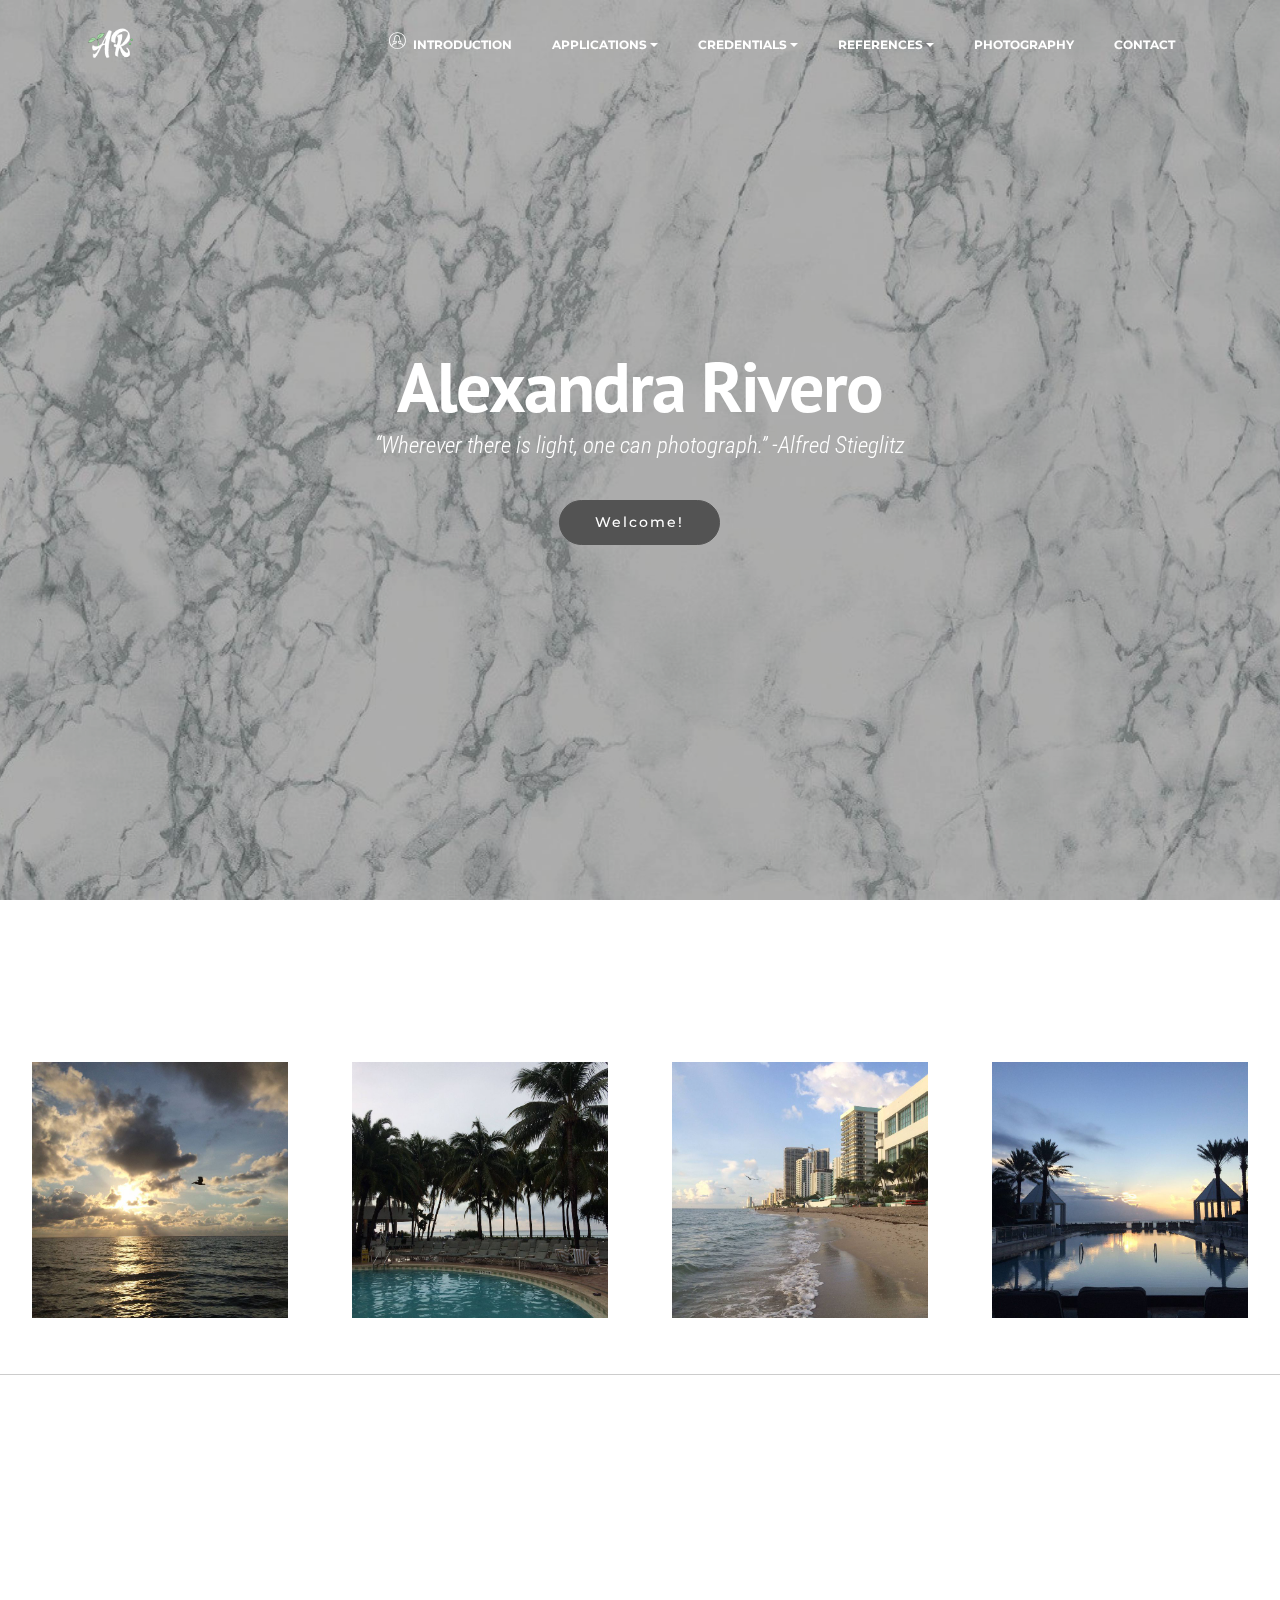
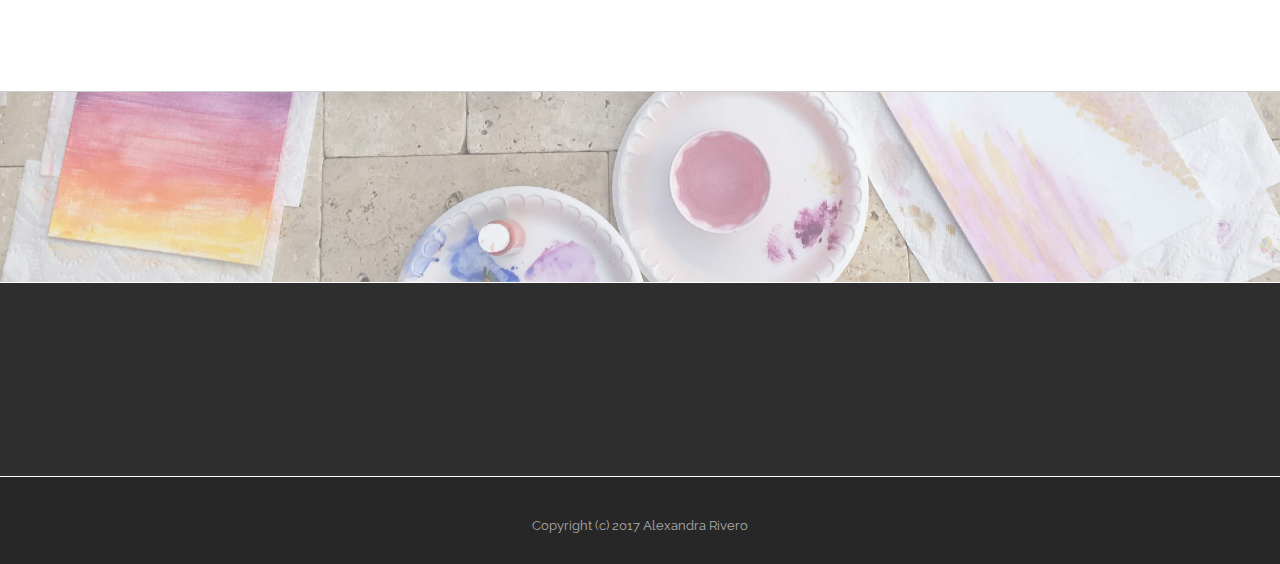
<file: landing.html>
<!DOCTYPE html>
<html>
<head>
  <!-- Site made with Mobirise Website Builder v3.11.1, https://mobirise.com -->
  <meta charset="UTF-8">
  <meta http-equiv="X-UA-Compatible" content="IE=edge">
  <meta name="generator" content="Mobirise v3.11.1, mobirise.com">
  <meta name="viewport" content="width=device-width, initial-scale=1">
  <link rel="shortcut icon" href="assets/images/logo-1.gif" type="image/x-icon">
  <meta name="description" content="">
  <title>Alexandra Rivero</title>
  <link rel="stylesheet" href="https://fonts.googleapis.com/css?family=Lora:400,700,400italic,700italic&amp;subset=latin">
  <link rel="stylesheet" href="https://fonts.googleapis.com/css?family=Montserrat:400,700">
  <link rel="stylesheet" href="https://fonts.googleapis.com/css?family=Raleway:100,100i,200,200i,300,300i,400,400i,500,500i,600,600i,700,700i,800,800i,900,900i">
  <link rel="stylesheet" href="assets/bootstrap-material-design-font/css/material.css">
  <link rel="stylesheet" href="assets/et-line-font-plugin/style.css">
  <link rel="stylesheet" href="assets/web/assets/mobirise-icons/mobirise-icons.css">
  <link rel="stylesheet" href="assets/tether/tether.min.css">
  <link rel="stylesheet" href="assets/bootstrap/css/bootstrap.min.css">
  <link rel="stylesheet" href="assets/dropdown/css/style.css">
  <link rel="stylesheet" href="assets/animate.css/animate.min.css">
  <link rel="stylesheet" href="assets/socicon/css/styles.css">
  <link rel="stylesheet" href="assets/theme/css/style.css">
  <link rel="stylesheet" href="assets/mobirise-gallery/style.css">
  <link rel="stylesheet" href="assets/mobirise/css/mbr-additional.css" type="text/css">
  
  
  
</head>
<body>
<section id="menu-0">

    <nav class="navbar navbar-dropdown bg-color transparent navbar-fixed-top">
        <div class="container">

            <div class="mbr-table">
                <div class="mbr-table-cell">

                    <div class="navbar-brand">
                        <a href="landing.html" class="navbar-logo"><img src="assets/images/logo-1.gif" alt="Home" title="Home Page"></a>
                        <a class="navbar-caption" href="index.html"></a>
                    </div>

                </div>
                <div class="mbr-table-cell">

                    <button class="navbar-toggler pull-xs-right hidden-md-up" type="button" data-toggle="collapse" data-target="#exCollapsingNavbar">
                        <div class="hamburger-icon"></div>
                    </button>

                    <ul class="nav-dropdown collapse pull-xs-right nav navbar-nav navbar-toggleable-sm" id="exCollapsingNavbar"><li class="nav-item dropdown"><a class="nav-link link" href="intropage.html" aria-expanded="false"><span class="mbri-user2 mbr-iconfont mbr-iconfont-btn"></span>INTRODUCTION</a></li><li class="nav-item dropdown"><a class="nav-link link dropdown-toggle" data-toggle="dropdown-submenu" href="https://mobirise.com/" aria-expanded="false">APPLICATIONS</a><div class="dropdown-menu"><a class="dropdown-item" href="photoshop.html">Adobe Photoshop Gallery</a><a class="dropdown-item" href="illustrator.html" aria-expanded="false">Adobe Illustrator Gallery</a><a class="dropdown-item" href="https://mobirise.com/">Adobe Premiere Pro</a><a class="dropdown-item" href="https://mobirise.com/">Dreamweaver</a><a class="dropdown-item" href="123D.html">123D</a><div class="dropdown"><a class="dropdown-item dropdown-toggle" href="office.html" aria-expanded="false" data-toggle="dropdown-submenu">Microsoft Office</a><div class="dropdown-menu dropdown-submenu"><div class="dropdown"><a class="dropdown-item dropdown-toggle" href="#" data-toggle="dropdown-submenu" aria-expanded="false">Microsoft Word</a><div class="dropdown-menu dropdown-submenu"><a class="dropdown-item" href="http://alexandravrivero.github.io/documents/Discuss IT 6.pdf" target="_blank">DiscussIT</a></div></div><a class="dropdown-item" href="#">Microsoft PowerPoint</a><a class="dropdown-item" href="#">Microsoft Excel</a><a class="dropdown-item" href="#">Microsoft Access</a></div></div></div></li><li class="nav-item dropdown"><a class="nav-link link dropdown-toggle" data-toggle="dropdown-submenu" href="https://mobirise.com/" aria-expanded="false">CREDENTIALS</a><div class="dropdown-menu"><div class="dropdown"><a class="dropdown-item dropdown-toggle" href="https://mobirise.com/" data-toggle="dropdown-submenu" aria-expanded="false">Test Scores</a><div class="dropdown-menu dropdown-submenu"><a class="dropdown-item" href="#">SAT Score</a><a class="dropdown-item" href="#">ACT Score</a></div></div><div class="dropdown"><a class="dropdown-item dropdown-toggle" href="https://mobirise.com/" data-toggle="dropdown-submenu" aria-expanded="false">Certifications</a><div class="dropdown-menu dropdown-submenu"><a class="dropdown-item" href="illustrator.html">Illustrator</a><a class="dropdown-item" href="#">Photoshop</a><div class="dropdown"><a class="dropdown-item dropdown-toggle" href="#" data-toggle="dropdown-submenu" aria-expanded="false">IC3</a><div class="dropdown-menu dropdown-submenu"><a class="dropdown-item" href="#">Living Online</a><a class="dropdown-item" href="#">Computer Fundamentals</a></div></div></div></div><a class="dropdown-item" href="https://mobirise.com/" aria-expanded="false">Community Service</a><a class="dropdown-item" href="https://mobirise.com/" aria-expanded="false">Resume<br></a></div></li><li class="nav-item dropdown"><a class="nav-link link dropdown-toggle" href="https://mobirise.com/" aria-expanded="false" data-toggle="dropdown-submenu">REFERENCES</a><div class="dropdown-menu"><a class="dropdown-item" href="letters.html" aria-expanded="false">Letters of <br>Recommendation<br></a></div></li><li class="nav-item"><a class="nav-link link" href="PersonalPhotography.html" aria-expanded="false">PHOTOGRAPHY</a></li><li class="nav-item dropdown"><a class="nav-link link" href="contact.html" aria-expanded="false">CONTACT</a></li></ul>
                    <button hidden="" class="navbar-toggler navbar-close" type="button" data-toggle="collapse" data-target="#exCollapsingNavbar">
                        <div class="close-icon"></div>
                    </button>

                </div>
            </div>

        </div>
    </nav>

</section>

<section class="engine"><a rel="external" href="https://mobirise.com">Mobirise</a></section><section class="mbr-section mbr-section-hero mbr-section-full mbr-parallax-background mbr-after-navbar" id="header1-3t" style="background-image: url(assets/images/marble-2000x1390.jpg);">

    <div class="mbr-overlay" style="opacity: 0.3; background-color: rgb(0, 0, 0);"></div>

    <div class="mbr-table-cell">

        <div class="container">
            <div class="row">
                <div class="mbr-section col-md-10 col-md-offset-1 text-xs-center">

                    <h1 class="mbr-section-title display-1">Alexandra Rivero</h1>
                    <p class="mbr-section-lead lead">“Wherever there is light, one can photograph.” -Alfred Stieglitz<br></p>
                    <div class="mbr-section-btn"><a class="btn btn-lg btn-black" href="https://mobirise.com">Welcome!</a> </div>
                </div>
            </div>
        </div>
    </div>

    

</section>

<section class="mbr-section mbr-section__container article" id="header3-1e" style="background-color: rgb(255, 255, 255); padding-top: 40px; padding-bottom: 20px;">
    <div class="container">
        <div class="row">
            <div class="col-xs-12">
                <h3 class="mbr-section-title display-2">Photography</h3>
                <small class="mbr-section-subtitle">some samples of my photography skills</small>
            </div>
        </div>
    </div>
</section>

<section class="mbr-gallery mbr-section mbr-section-nopadding mbr-slider-carousel" id="gallery2-15" data-filter="false" style="padding-top: 0rem; padding-bottom: 1.5rem;">
    <!-- Filter -->
    

    <!-- Gallery -->
    <div class="mbr-gallery-row">
        <div class=" mbr-gallery-layout-default">
            <div>
                <div>
                    <div class="mbr-gallery-item mbr-gallery-item__mobirise3 mbr-gallery-item--p2" data-tags="Responsive" data-video-url="false">
                        <div href="#lb-gallery2-15" data-slide-to="0" data-toggle="modal">
                            
                            

                            <img alt="" src="assets/images/bird-over-water-2000x2000-800x800.jpg">
                            
                            <span class="icon-focus"></span>
                            
                        </div>
                    </div><div class="mbr-gallery-item mbr-gallery-item__mobirise3 mbr-gallery-item--p2" data-tags="Animated" data-video-url="false">
                        <div href="#lb-gallery2-15" data-slide-to="1" data-toggle="modal">
                            
                            

                            <img alt="" src="assets/images/img-1-2000x2000-800x800.jpg">
                            
                            <span class="icon-focus"></span>
                            
                        </div>
                    </div><div class="mbr-gallery-item mbr-gallery-item__mobirise3 mbr-gallery-item--p2" data-tags="Beautiful" data-video-url="false">
                        <div href="#lb-gallery2-15" data-slide-to="2" data-toggle="modal">
                            
                            

                            <img alt="" src="assets/images/miami-ocean-line-2000x2000-800x800.jpg">
                            
                            <span class="icon-focus"></span>
                            
                        </div>
                    </div><div class="mbr-gallery-item mbr-gallery-item__mobirise3 mbr-gallery-item--p2" data-tags="Responsive" data-video-url="false">
                        <div href="#lb-gallery2-15" data-slide-to="3" data-toggle="modal">
                            
                            

                            <img alt="" src="assets/images/pool-side-2000x2000-800x800.jpg">
                            
                            <span class="icon-focus"></span>
                            
                        </div>
                    </div>
                </div>
            </div>
            <div class="clearfix"></div>
        </div>
    </div>

    <!-- Lightbox -->
    <div data-app-prevent-settings="" class="mbr-slider modal fade carousel slide" tabindex="-1" data-keyboard="true" data-interval="false" id="lb-gallery2-15">
        <div class="modal-dialog">
            <div class="modal-content">
                <div class="modal-body">
                    
                    <div class="carousel-inner">
                        <div class="carousel-item">
                            <img alt="" src="assets/images/bird-over-water-2000x2000.jpg">
                        </div><div class="carousel-item active">
                            <img alt="" src="assets/images/img-1-2000x2000.jpg">
                        </div><div class="carousel-item">
                            <img alt="" src="assets/images/miami-ocean-line-2000x2000.jpg">
                        </div><div class="carousel-item">
                            <img alt="" src="assets/images/pool-side-2000x2000.jpg">
                        </div>
                    </div>
                    <a class="left carousel-control" role="button" data-slide="prev" href="#lb-gallery2-15">
                        <span class="icon-prev" aria-hidden="true"></span>
                        <span class="sr-only">Previous</span>
                    </a>
                    <a class="right carousel-control" role="button" data-slide="next" href="#lb-gallery2-15">
                        <span class="icon-next" aria-hidden="true"></span>
                        <span class="sr-only">Next</span>
                    </a>

                    <a class="close" href="#" role="button" data-dismiss="modal">
                        <span aria-hidden="true">×</span>
                        <span class="sr-only">Close</span>
                    </a>
                </div>
            </div>
        </div>
    </div>
</section>

<section class="mbr-section mbr-section__container article" id="header3-42" style="background-color: rgb(204, 204, 204); padding-top: 0px; padding-bottom: 0px;">
    <div class="container">
        <div class="row">
            <div class="col-xs-12">
                <h3 class="mbr-section-title display-2"></h3>
                
            </div>
        </div>
    </div>
</section>

<section class="mbr-section" id="msg-box4-3v" style="background-color: rgb(255, 255, 255); padding-top: 40px; padding-bottom: 40px;">

    
    <div class="container">
        <div class="row">
            <div class="mbr-table-md-up">

              <div class="mbr-table-cell mbr-right-padding-md-up mbr-valign-top col-md-7 image-size" style="width: 43%;">
                  <div class="mbr-figure"><iframe class="mbr-embedded-video" src="https://www.youtube.com/embed/DlpKAgsdXNc?rel=0&amp;amp;showinfo=0&amp;autoplay=0&amp;loop=1&amp;playlist=DlpKAgsdXNc" width="1280" height="720" frameborder="0" allowfullscreen></iframe></div>
              </div>

              


              <div class="mbr-table-cell col-md-5 text-xs-center text-md-left content-size">
                  <h3 class="mbr-section-title display-2">Introduction Video</h3>
                  

                  
              </div>


              

            </div>
        </div>
    </div>

</section>

<section class="mbr-section mbr-section__container article" id="header3-43" style="background-color: rgb(204, 204, 204); padding-top: 0px; padding-bottom: 0px;">
    <div class="container">
        <div class="row">
            <div class="col-xs-12">
                <h3 class="mbr-section-title display-2"></h3>
                
            </div>
        </div>
    </div>
</section>

<section class="mbr-section mbr-section-md-padding mbr-parallax-background" id="social-buttons2-28" style="background-image: url(assets/images/paiting-2000x2000-3.jpg); padding-top: 30px; padding-bottom: 30px;">
    <div class="mbr-overlay" style="opacity: 0.4; background-color: rgb(239, 239, 239);">
    </div>
    <div class="container">
        <div class="row">
            <div class="col-md-8 col-md-offset-2 text-xs-center">
                <h3 class="mbr-section-title display-2">FOLLOW ME</h3>
                <div> <a class="btn btn-social" title="Facebook" target="_blank" href="https://www.facebook.com/profile.php?id=100000091802164"><i class="socicon socicon-facebook"></i></a>  <a class="btn btn-social" title="YouTube" target="_blank" href="https://www.youtube.com/channel/UCaAirtcLyXgnRL9dfXNHZ4g/videos"><i class="socicon socicon-youtube"></i></a> <a class="btn btn-social" title="Instagram" target="_blank" href="https://instagram.com/alexandraa.rivero/"><i class="socicon socicon-instagram"></i></a> <a class="btn btn-social" title="Pinterest" target="_blank" href="https://www.pinterest.com/awhhood/"><i class="socicon socicon-pinterest"></i></a>     </div>
            </div>
        </div>
    </div>
</section>

<section class="mbr-section mbr-section__container article" id="header3-47" style="background-color: rgb(255, 255, 255); padding-top: 0px; padding-bottom: 0px;">
    <div class="container">
        <div class="row">
            <div class="col-xs-12">
                <h3 class="mbr-section-title display-2"></h3>
                
            </div>
        </div>
    </div>
</section>

<section class="mbr-section mbr-section-md-padding mbr-footer footer1" id="contacts1-34" style="background-color: rgb(46, 46, 46); padding-top: 30px; padding-bottom: 30px;">
    
    <div class="container">
        <div class="row">
            <div class="mbr-footer-content col-xs-12 col-md-3">
                <div><a href="landing.html"><img src="assets/images/logo-small-128x128.png"></a></div>
            </div>
            <div class="mbr-footer-content col-xs-12 col-md-3">
                <p></p><p><strong>Address</strong></p><p>11110 North Kendall Dr<br>Suite 200</p><br><p>Miami, FL 33176<br></p><p></p>
            </div>
            <div class="mbr-footer-content col-xs-12 col-md-3">
                <p></p><p><strong>Contacts</strong></p><p>Email: alexandra.rivero@hotmail.com arivero@miamiartsstduio.com</p><br><p>Phone: 305-386-0103</p><p></p>
            </div>
            <div class="mbr-footer-content col-xs-12 col-md-3">
                <p></p>
            </div>

        </div>
    </div>
</section>

<section class="mbr-section mbr-section__container article" id="header3-46" style="background-color: rgb(255, 255, 255); padding-top: 0px; padding-bottom: 0px;">
    <div class="container">
        <div class="row">
            <div class="col-xs-12">
                <h3 class="mbr-section-title display-2"></h3>
                
            </div>
        </div>
    </div>
</section>

<footer class="mbr-small-footer mbr-section mbr-section-nopadding" id="footer1-3g" style="background-color: rgb(40, 39, 39); padding-top: 0rem; padding-bottom: 1.75rem;">
    
    <div class="container">
        <p class="text-xs-center"><br><br>Copyright (c) 2017 Alexandra Rivero</p>
    </div>
</footer>


  <script src="assets/web/assets/jquery/jquery.min.js"></script>
  <script src="assets/tether/tether.min.js"></script>
  <script src="assets/bootstrap/js/bootstrap.min.js"></script>
  <script src="assets/smooth-scroll/SmoothScroll.js"></script>
  <script src="assets/dropdown/js/script.min.js"></script>
  <script src="assets/touchSwipe/jquery.touchSwipe.min.js"></script>
  <script src="assets/viewportChecker/jquery.viewportchecker.js"></script>
  <script src="assets/jarallax/jarallax.js"></script>
  <script src="assets/masonry/masonry.pkgd.min.js"></script>
  <script src="assets/imagesloaded/imagesloaded.pkgd.min.js"></script>
  <script src="assets/bootstrap-carousel-swipe/bootstrap-carousel-swipe.js"></script>
  <script src="assets/theme/js/script.js"></script>
  <script src="assets/mobirise-gallery/player.min.js"></script>
  <script src="assets/mobirise-gallery/script.js"></script>
  
  
  <input name="animation" type="hidden">
  </body>
</html>
</file>
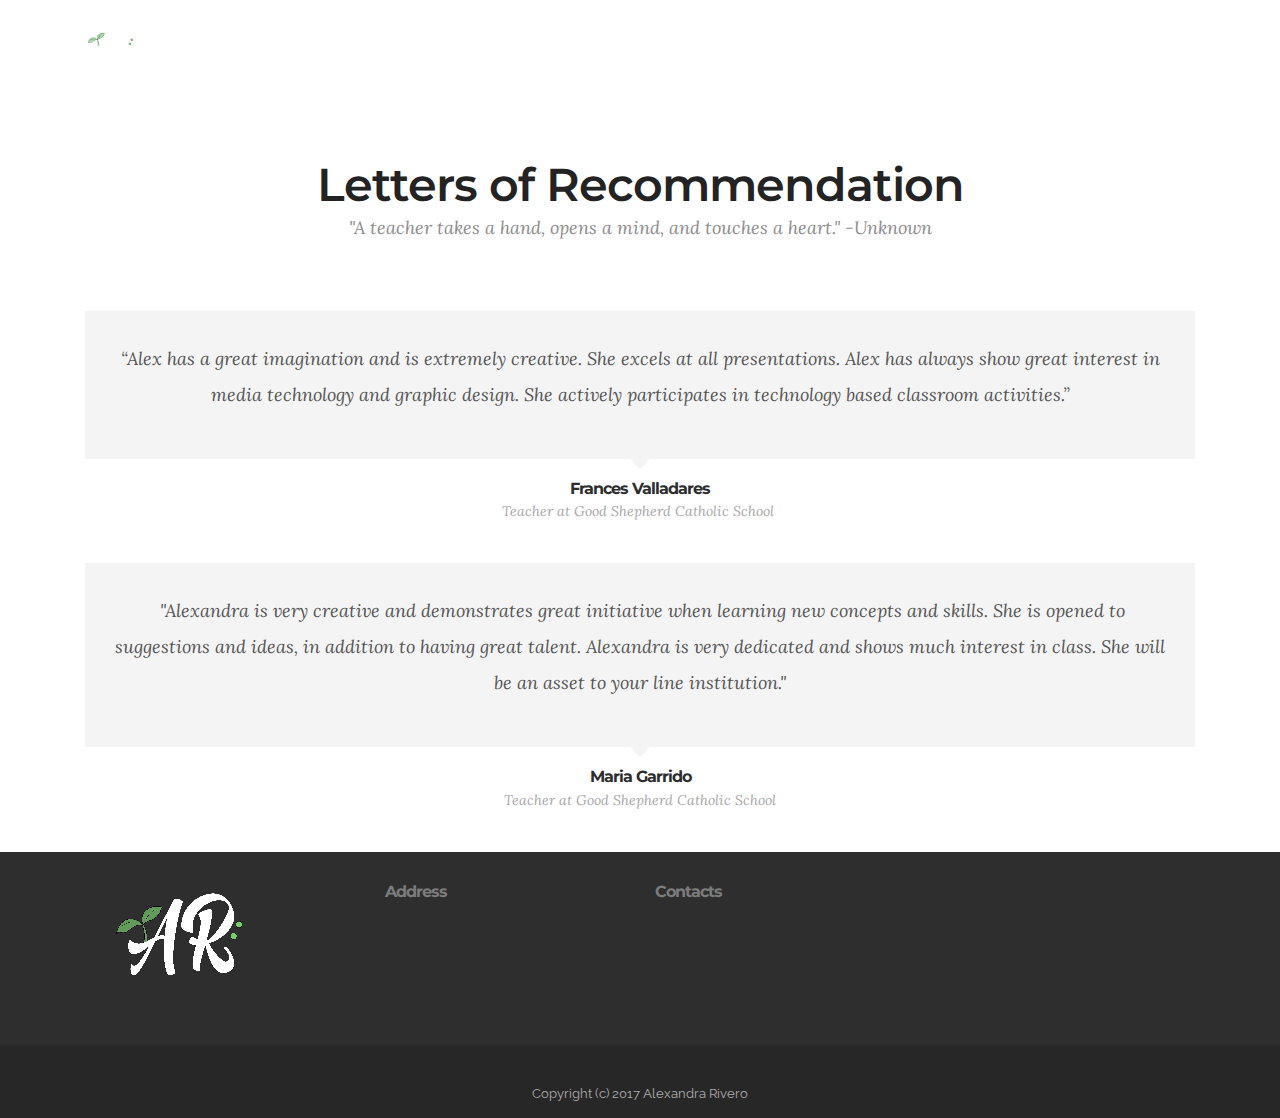
<file: letters.html>
<!DOCTYPE html>
<html>
<head>
  <!-- Site made with Mobirise Website Builder v3.11.1, https://mobirise.com -->
  <meta charset="UTF-8">
  <meta http-equiv="X-UA-Compatible" content="IE=edge">
  <meta name="generator" content="Mobirise v3.11.1, mobirise.com">
  <meta name="viewport" content="width=device-width, initial-scale=1">
  <link rel="shortcut icon" href="assets/images/logo-1.gif" type="image/x-icon">
  <meta name="description" content="Website Generator Description">
  <title>Alexandra Rivero</title>
  <link rel="stylesheet" href="https://fonts.googleapis.com/css?family=Lora:400,700,400italic,700italic&amp;subset=latin">
  <link rel="stylesheet" href="https://fonts.googleapis.com/css?family=Montserrat:400,700">
  <link rel="stylesheet" href="https://fonts.googleapis.com/css?family=Raleway:100,100i,200,200i,300,300i,400,400i,500,500i,600,600i,700,700i,800,800i,900,900i">
  <link rel="stylesheet" href="assets/bootstrap-material-design-font/css/material.css">
  <link rel="stylesheet" href="assets/web/assets/mobirise-icons/mobirise-icons.css">
  <link rel="stylesheet" href="assets/tether/tether.min.css">
  <link rel="stylesheet" href="assets/bootstrap/css/bootstrap.min.css">
  <link rel="stylesheet" href="assets/dropdown/css/style.css">
  <link rel="stylesheet" href="assets/animate.css/animate.min.css">
  <link rel="stylesheet" href="assets/theme/css/style.css">
  <link rel="stylesheet" href="assets/mobirise/css/mbr-additional.css" type="text/css">
  
  
  
</head>
<body>
<section id="menu-1b">

    <nav class="navbar navbar-dropdown bg-color transparent navbar-fixed-top">
        <div class="container">

            <div class="mbr-table">
                <div class="mbr-table-cell">

                    <div class="navbar-brand">
                        <a href="https://mobirise.com" class="navbar-logo"><img src="assets/images/logo-1.gif" alt="Mobirise"></a>
                        <a class="navbar-caption" href="index.html"></a>
                    </div>

                </div>
                <div class="mbr-table-cell">

                    <button class="navbar-toggler pull-xs-right hidden-md-up" type="button" data-toggle="collapse" data-target="#exCollapsingNavbar">
                        <div class="hamburger-icon"></div>
                    </button>

                    <ul class="nav-dropdown collapse pull-xs-right nav navbar-nav navbar-toggleable-sm" id="exCollapsingNavbar"><li class="nav-item dropdown"><a class="nav-link link" href="intropage.html" aria-expanded="false"><span class="mbri-user2 mbr-iconfont mbr-iconfont-btn"></span>INTRODUCTION</a></li><li class="nav-item dropdown open"><a class="nav-link link dropdown-toggle" data-toggle="dropdown-submenu" href="https://mobirise.com/" aria-expanded="true">APPLICATIONS</a><div class="dropdown-menu"><a class="dropdown-item" href="photoshop.html">Adobe Photoshop Gallery</a><a class="dropdown-item" href="illustrator.html" aria-expanded="false">Adobe Illustrator Gallery</a><a class="dropdown-item" href="premiere.html">Adobe Premiere Pro</a><a class="dropdown-item" href="123D.html">123D</a><div class="dropdown"><a class="dropdown-item dropdown-toggle" href="office.html" aria-expanded="false" data-toggle="dropdown-submenu">Microsoft Office</a><div class="dropdown-menu dropdown-submenu"><div class="dropdown"><a class="dropdown-item dropdown-toggle" href="#" data-toggle="dropdown-submenu" aria-expanded="false">Microsoft Word</a><div class="dropdown-menu dropdown-submenu"><a class="dropdown-item" href="http://alexandravrivero.github.io/documents/Discuss IT 6.pdf" target="_blank">DiscussIT</a></div></div><a class="dropdown-item" href="#">Microsoft PowerPoint</a><a class="dropdown-item" href="#">Microsoft Excel</a><a class="dropdown-item" href="#">Microsoft Access</a></div></div></div></li><li class="nav-item dropdown"><a class="nav-link link dropdown-toggle" data-toggle="dropdown-submenu" href="https://mobirise.com/" aria-expanded="false">CREDENTIALS</a><div class="dropdown-menu"><div class="dropdown"><a class="dropdown-item dropdown-toggle" href="https://mobirise.com/" data-toggle="dropdown-submenu" aria-expanded="false">Test Scores</a><div class="dropdown-menu dropdown-submenu"><a class="dropdown-item" href="#">SAT Score</a><a class="dropdown-item" href="#">ACT Score</a></div></div><div class="dropdown"><a class="dropdown-item dropdown-toggle" href="https://mobirise.com/" data-toggle="dropdown-submenu" aria-expanded="false">Certifications</a><div class="dropdown-menu dropdown-submenu"><a class="dropdown-item" href="illustrator.html">Illustrator</a><a class="dropdown-item" href="#">Photoshop</a><div class="dropdown"><a class="dropdown-item dropdown-toggle" href="#" data-toggle="dropdown-submenu" aria-expanded="false">IC3</a><div class="dropdown-menu dropdown-submenu"><a class="dropdown-item" href="#">Living Online</a><a class="dropdown-item" href="#">Computer Fundamentals</a></div></div></div></div><a class="dropdown-item" href="https://mobirise.com/" aria-expanded="false">Community Service</a><a class="dropdown-item" href="resume.html" aria-expanded="false">Resume<br></a></div></li><li class="nav-item dropdown"><a class="nav-link link dropdown-toggle" href="https://mobirise.com/" aria-expanded="false" data-toggle="dropdown-submenu">REFERENCES</a><div class="dropdown-menu"><a class="dropdown-item" href="letters.html" aria-expanded="false">Letters of <br>Recommendation<br></a></div></li><li class="nav-item"><a class="nav-link link" href="PersonalPhotography.html" aria-expanded="false">PHOTOGRAPHY</a></li><li class="nav-item dropdown"><a class="nav-link link" href="contact.html" aria-expanded="false">CONTACT</a></li></ul>
                    <button hidden="" class="navbar-toggler navbar-close" type="button" data-toggle="collapse" data-target="#exCollapsingNavbar">
                        <div class="close-icon"></div>
                    </button>

                </div>
            </div>

        </div>
    </nav>

</section>

<section class="engine"><a rel="external" href="https://mobirise.com">Mobirise Web Site Builder</a></section><section class="mbr-section mbr-after-navbar" id="testimonials2-1d" style="background-color: rgb(255, 255, 255); padding-top: 160px; padding-bottom: 40px;">

    

        <div class="mbr-section mbr-section__container mbr-section__container--middle">
            <div class="container">
                <div class="row">
                    <div class="col-xs-12 text-xs-center">
                        <h3 class="mbr-section-title display-2">Letters of Recommendation</h3>
                        <small class="mbr-section-subtitle">"A teacher takes a hand, opens a mind, and touches a heart." -Unknown</small>
                    </div>
                </div>
            </div>
        </div>


    <div class="mbr-section mbr-section-nopadding">
        <div class="container">
            <div class="row">

                <div class="col-xs-12">

                    <div class="mbr-testimonial card">
                        <div class="card-block"><p>“Alex has a great imagination and is extremely creative. She excels at all presentations. Alex has always show great interest in media technology and graphic design. She actively participates in technology based classroom activities.”</p></div>
                        <div class="mbr-author card-footer">
                            
                            <div class="mbr-author-name">Frances Valladares</div>
                            <small class="mbr-author-desc">Teacher at Good Shepherd Catholic School&nbsp;</small>
                        </div>
                    </div><div class="mbr-testimonial card">
                        <div class="card-block"><p>&nbsp;"Alexandra is very creative and demonstrates great initiative when learning new concepts and skills. She is opened to suggestions and ideas, in addition to having great talent. Alexandra is very dedicated and shows much interest in class. She will be an asset to your line institution."</p></div>
                        <div class="mbr-author card-footer">
                            
                            <div class="mbr-author-name">Maria Garrido</div>
                            <small class="mbr-author-desc">Teacher at Good Shepherd Catholic School</small>
                        </div>
                    </div>

                </div>

            </div>

        </div>
    </div>
</section>

<section class="mbr-section mbr-section-md-padding mbr-footer footer1" id="contacts1-3b" style="background-color: rgb(46, 46, 46); padding-top: 30px; padding-bottom: 30px;">
    
    <div class="container">
        <div class="row">
            <div class="mbr-footer-content col-xs-12 col-md-3">
                <div><img src="assets/images/logo-small-128x128.png"></div>
            </div>
            <div class="mbr-footer-content col-xs-12 col-md-3">
                <p></p><p><strong>Address</strong></p><p>11110 North Kendall Dr<br>Suite 200</p><br><p>Miami, FL 33176<br></p><p></p>
            </div>
            <div class="mbr-footer-content col-xs-12 col-md-3">
                <p></p><p><strong>Contacts</strong></p><p>Email: alexandra.rivero@hotmail.com arivero@miamiartsstduio.com</p><br><p>Phone: 305-386-0103</p><p></p>
            </div>
            <div class="mbr-footer-content col-xs-12 col-md-3">
                <p></p>
            </div>

        </div>
    </div>
</section>

<footer class="mbr-small-footer mbr-section mbr-section-nopadding" id="footer1-h" style="background-color: rgb(40, 39, 39); padding-top: 0rem; padding-bottom: 0.875rem;">
    
    <div class="container">
        <p class="text-xs-center"><br><br>Copyright (c) 2017 Alexandra Rivero</p>
    </div>
</footer>


  <script src="assets/web/assets/jquery/jquery.min.js"></script>
  <script src="assets/tether/tether.min.js"></script>
  <script src="assets/bootstrap/js/bootstrap.min.js"></script>
  <script src="assets/smooth-scroll/SmoothScroll.js"></script>
  <script src="assets/dropdown/js/script.min.js"></script>
  <script src="assets/touchSwipe/jquery.touchSwipe.min.js"></script>
  <script src="assets/viewportChecker/jquery.viewportchecker.js"></script>
  <script src="assets/theme/js/script.js"></script>
  
  
  <input name="animation" type="hidden">
  </body>
</html>
</file>
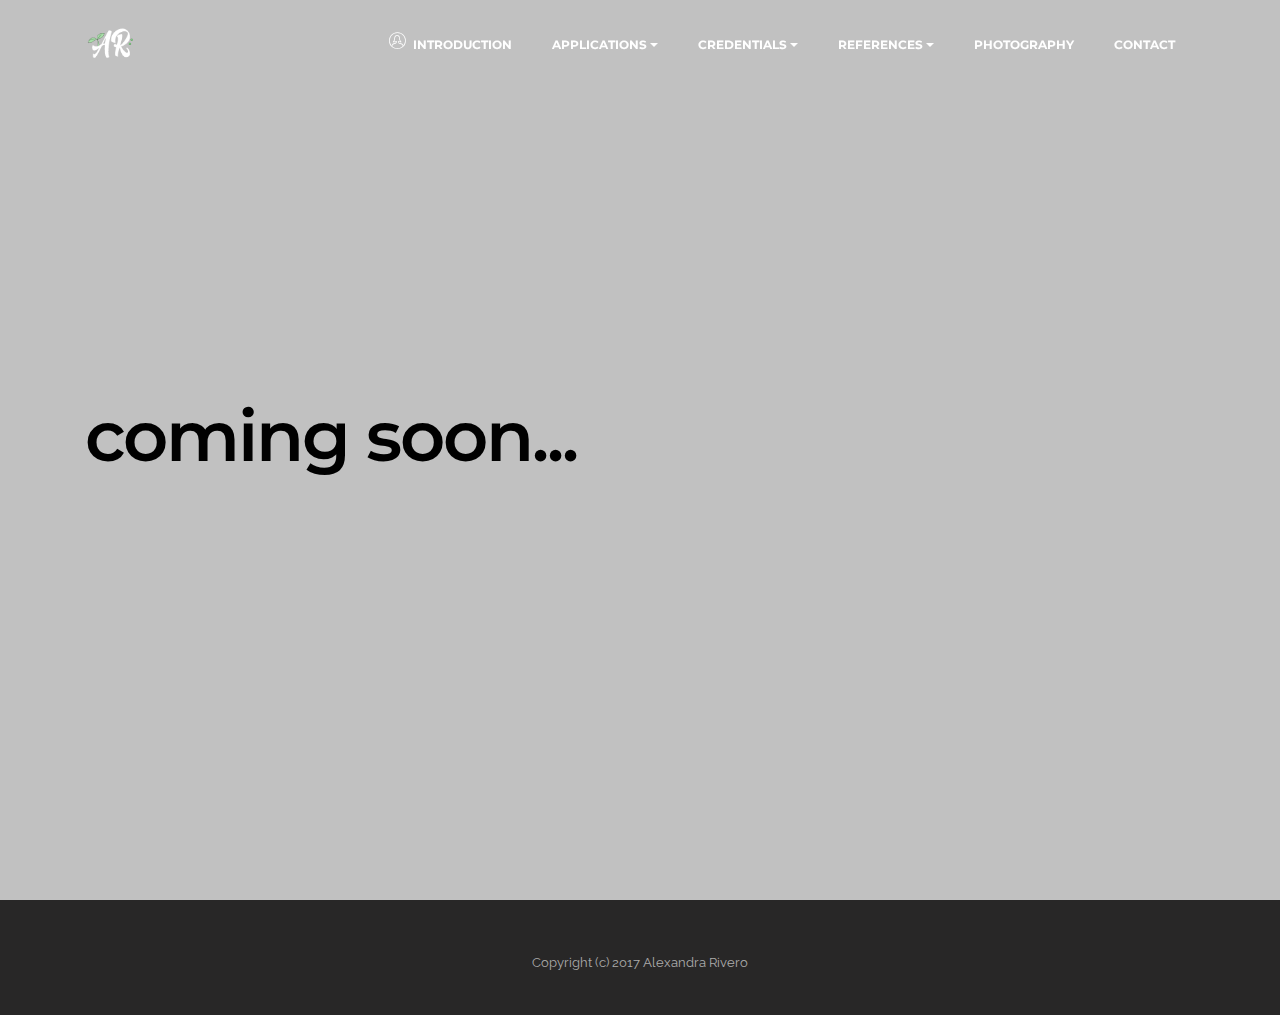
<file: office.html>
<!DOCTYPE html>
<html>
<head>
  <!-- Site made with Mobirise Website Builder v3.11.1, https://mobirise.com -->
  <meta charset="UTF-8">
  <meta http-equiv="X-UA-Compatible" content="IE=edge">
  <meta name="generator" content="Mobirise v3.11.1, mobirise.com">
  <meta name="viewport" content="width=device-width, initial-scale=1">
  <link rel="shortcut icon" href="assets/images/logo-1.gif" type="image/x-icon">
  <meta name="description" content="">
  <title>Alexandra Rivero</title>
  <link rel="stylesheet" href="https://fonts.googleapis.com/css?family=Lora:400,700,400italic,700italic&amp;subset=latin">
  <link rel="stylesheet" href="https://fonts.googleapis.com/css?family=Montserrat:400,700">
  <link rel="stylesheet" href="https://fonts.googleapis.com/css?family=Raleway:100,100i,200,200i,300,300i,400,400i,500,500i,600,600i,700,700i,800,800i,900,900i">
  <link rel="stylesheet" href="assets/bootstrap-material-design-font/css/material.css">
  <link rel="stylesheet" href="assets/web/assets/mobirise-icons/mobirise-icons.css">
  <link rel="stylesheet" href="assets/tether/tether.min.css">
  <link rel="stylesheet" href="assets/bootstrap/css/bootstrap.min.css">
  <link rel="stylesheet" href="assets/dropdown/css/style.css">
  <link rel="stylesheet" href="assets/animate.css/animate.min.css">
  <link rel="stylesheet" href="assets/theme/css/style.css">
  <link rel="stylesheet" href="assets/mobirise/css/mbr-additional.css" type="text/css">
  
  
  
</head>
<body>
<section id="menu-g">

    <nav class="navbar navbar-dropdown bg-color transparent navbar-fixed-top">
        <div class="container">

            <div class="mbr-table">
                <div class="mbr-table-cell">

                    <div class="navbar-brand">
                        <a href="https://mobirise.com" class="navbar-logo"><img src="assets/images/logo-1.gif" alt="Mobirise"></a>
                        <a class="navbar-caption" href="index.html"></a>
                    </div>

                </div>
                <div class="mbr-table-cell">

                    <button class="navbar-toggler pull-xs-right hidden-md-up" type="button" data-toggle="collapse" data-target="#exCollapsingNavbar">
                        <div class="hamburger-icon"></div>
                    </button>

                    <ul class="nav-dropdown collapse pull-xs-right nav navbar-nav navbar-toggleable-sm" id="exCollapsingNavbar"><li class="nav-item dropdown"><a class="nav-link link" href="intropage.html" aria-expanded="false"><span class="mbri-user2 mbr-iconfont mbr-iconfont-btn"></span>INTRODUCTION</a></li><li class="nav-item dropdown open"><a class="nav-link link dropdown-toggle" data-toggle="dropdown-submenu" href="https://mobirise.com/" aria-expanded="true">APPLICATIONS</a><div class="dropdown-menu"><a class="dropdown-item" href="photoshop.html">Adobe Photoshop Gallery</a><a class="dropdown-item" href="illustrator.html" aria-expanded="false">Adobe Illustrator Gallery</a><a class="dropdown-item" href="premiere.html">Adobe Premiere Pro</a><a class="dropdown-item" href="123D.html">123D</a><div class="dropdown"><a class="dropdown-item dropdown-toggle" href="office.html" aria-expanded="false" data-toggle="dropdown-submenu">Microsoft Office</a><div class="dropdown-menu dropdown-submenu"><div class="dropdown"><a class="dropdown-item dropdown-toggle" href="#" data-toggle="dropdown-submenu" aria-expanded="false">Microsoft Word</a><div class="dropdown-menu dropdown-submenu"><a class="dropdown-item" href="http://alexandravrivero.github.io/documents/Discuss IT 6.pdf" target="_blank">DiscussIT</a></div></div><a class="dropdown-item" href="#">Microsoft PowerPoint</a><a class="dropdown-item" href="#">Microsoft Excel</a><a class="dropdown-item" href="#">Microsoft Access</a></div></div></div></li><li class="nav-item dropdown"><a class="nav-link link dropdown-toggle" data-toggle="dropdown-submenu" href="https://mobirise.com/" aria-expanded="false">CREDENTIALS</a><div class="dropdown-menu"><div class="dropdown"><a class="dropdown-item dropdown-toggle" href="https://mobirise.com/" data-toggle="dropdown-submenu" aria-expanded="false">Test Scores</a><div class="dropdown-menu dropdown-submenu"><a class="dropdown-item" href="#">SAT Score</a><a class="dropdown-item" href="#">ACT Score</a></div></div><div class="dropdown"><a class="dropdown-item dropdown-toggle" href="https://mobirise.com/" data-toggle="dropdown-submenu" aria-expanded="false">Certifications</a><div class="dropdown-menu dropdown-submenu"><a class="dropdown-item" href="illustrator.html">Illustrator</a><a class="dropdown-item" href="#">Photoshop</a><div class="dropdown"><a class="dropdown-item dropdown-toggle" href="#" data-toggle="dropdown-submenu" aria-expanded="false">IC3</a><div class="dropdown-menu dropdown-submenu"><a class="dropdown-item" href="#">Living Online</a><a class="dropdown-item" href="#">Computer Fundamentals</a></div></div></div></div><a class="dropdown-item" href="https://mobirise.com/" aria-expanded="false">Community Service</a><a class="dropdown-item" href="resume.html" aria-expanded="false">Resume<br></a></div></li><li class="nav-item dropdown"><a class="nav-link link dropdown-toggle" href="https://mobirise.com/" aria-expanded="false" data-toggle="dropdown-submenu">REFERENCES</a><div class="dropdown-menu"><a class="dropdown-item" href="letters.html" aria-expanded="false">Letters of <br>Recommendation<br></a></div></li><li class="nav-item"><a class="nav-link link" href="PersonalPhotography.html" aria-expanded="false">PHOTOGRAPHY</a></li><li class="nav-item dropdown"><a class="nav-link link" href="contact.html" aria-expanded="false">CONTACT</a></li></ul>
                    <button hidden="" class="navbar-toggler navbar-close" type="button" data-toggle="collapse" data-target="#exCollapsingNavbar">
                        <div class="close-icon"></div>
                    </button>

                </div>
            </div>

        </div>
    </nav>

</section>

<section class="engine"><a rel="external" href="https://mobirise.com">Mobirise</a></section><section class="mbr-section mbr-section-hero mbr-section-full mbr-after-navbar" id="header5-39" style="background-color: rgb(193, 193, 193);">

    

    <div class="mbr-table-cell">

        <div class="container">
            <div class="row">
                <div class="mbr-section col-md-10">

                    <h1 class="mbr-section-title display-1">coming soon...</h1>
                    
                    
                </div>
            </div>
        </div>
    </div>

    

</section>

<footer class="mbr-small-footer mbr-section mbr-section-nopadding" id="footer1-h" style="background-color: rgb(40, 39, 39); padding-top: 0.875rem; padding-bottom: 2.625rem;">
    
    <div class="container">
        <p class="text-xs-center"><br><br>Copyright (c) 2017 Alexandra Rivero</p>
    </div>
</footer>


  <script src="assets/web/assets/jquery/jquery.min.js"></script>
  <script src="assets/tether/tether.min.js"></script>
  <script src="assets/bootstrap/js/bootstrap.min.js"></script>
  <script src="assets/smooth-scroll/SmoothScroll.js"></script>
  <script src="assets/dropdown/js/script.min.js"></script>
  <script src="assets/touchSwipe/jquery.touchSwipe.min.js"></script>
  <script src="assets/viewportChecker/jquery.viewportchecker.js"></script>
  <script src="assets/theme/js/script.js"></script>
  
  
  <input name="animation" type="hidden">
  </body>
</html>
</file>
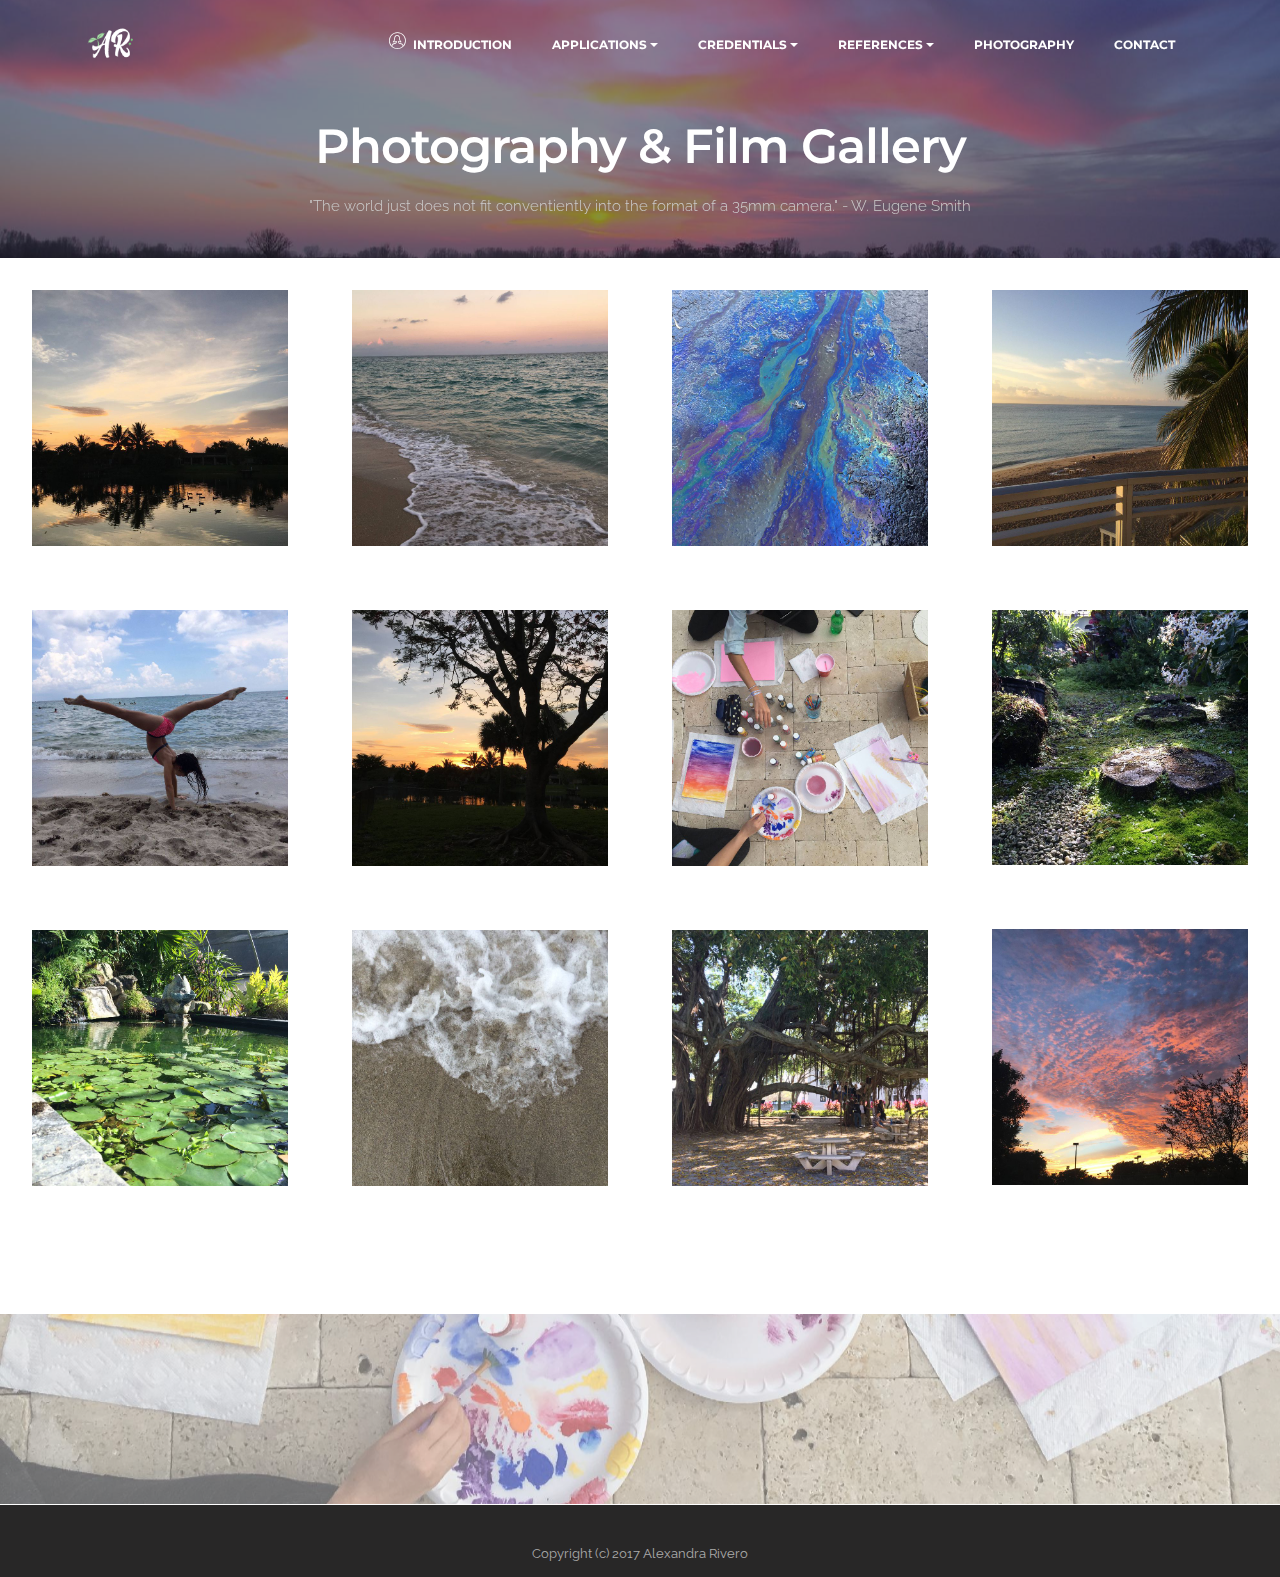
<file: PersonalPhotography.html>
<!DOCTYPE html>
<html>
<head>
  <!-- Site made with Mobirise Website Builder v3.11.1, https://mobirise.com -->
  <meta charset="UTF-8">
  <meta http-equiv="X-UA-Compatible" content="IE=edge">
  <meta name="generator" content="Mobirise v3.11.1, mobirise.com">
  <meta name="viewport" content="width=device-width, initial-scale=1">
  <link rel="shortcut icon" href="assets/images/logo-1.gif" type="image/x-icon">
  <meta name="description" content="Website Builder Description">
  <title>Alexandra Rivero</title>
  <link rel="stylesheet" href="https://fonts.googleapis.com/css?family=Lora:400,700,400italic,700italic&amp;subset=latin">
  <link rel="stylesheet" href="https://fonts.googleapis.com/css?family=Montserrat:400,700">
  <link rel="stylesheet" href="https://fonts.googleapis.com/css?family=Raleway:100,100i,200,200i,300,300i,400,400i,500,500i,600,600i,700,700i,800,800i,900,900i">
  <link rel="stylesheet" href="assets/bootstrap-material-design-font/css/material.css">
  <link rel="stylesheet" href="assets/et-line-font-plugin/style.css">
  <link rel="stylesheet" href="assets/web/assets/mobirise-icons/mobirise-icons.css">
  <link rel="stylesheet" href="assets/tether/tether.min.css">
  <link rel="stylesheet" href="assets/bootstrap/css/bootstrap.min.css">
  <link rel="stylesheet" href="assets/dropdown/css/style.css">
  <link rel="stylesheet" href="assets/animate.css/animate.min.css">
  <link rel="stylesheet" href="assets/socicon/css/styles.css">
  <link rel="stylesheet" href="assets/theme/css/style.css">
  <link rel="stylesheet" href="assets/mobirise-gallery/style.css">
  <link rel="stylesheet" href="assets/mobirise/css/mbr-additional.css" type="text/css">
  
  
  
</head>
<body>
<section id="menu-2i">

    <nav class="navbar navbar-dropdown bg-color transparent navbar-fixed-top">
        <div class="container">

            <div class="mbr-table">
                <div class="mbr-table-cell">

                    <div class="navbar-brand">
                        <a href="landing.html" class="navbar-logo"><img src="assets/images/logo-1.gif" alt="Home" title="Home Page"></a>
                        <a class="navbar-caption" href="index.html"></a>
                    </div>

                </div>
                <div class="mbr-table-cell">

                    <button class="navbar-toggler pull-xs-right hidden-md-up" type="button" data-toggle="collapse" data-target="#exCollapsingNavbar">
                        <div class="hamburger-icon"></div>
                    </button>

                    <ul class="nav-dropdown collapse pull-xs-right nav navbar-nav navbar-toggleable-sm" id="exCollapsingNavbar"><li class="nav-item dropdown"><a class="nav-link link" href="intropage.html" aria-expanded="false"><span class="mbri-user2 mbr-iconfont mbr-iconfont-btn"></span>INTRODUCTION</a></li><li class="nav-item dropdown open"><a class="nav-link link dropdown-toggle" data-toggle="dropdown-submenu" href="https://mobirise.com/" aria-expanded="true">APPLICATIONS</a><div class="dropdown-menu"><a class="dropdown-item" href="photoshop.html">Adobe Photoshop Gallery</a><a class="dropdown-item" href="illustrator.html" aria-expanded="false">Adobe Illustrator Gallery</a><a class="dropdown-item" href="premiere.html">Adobe Premiere Pro</a><a class="dropdown-item" href="123D.html">123D</a><div class="dropdown"><a class="dropdown-item dropdown-toggle" href="office.html" aria-expanded="false" data-toggle="dropdown-submenu">Microsoft Office</a><div class="dropdown-menu dropdown-submenu"><div class="dropdown"><a class="dropdown-item dropdown-toggle" href="#" data-toggle="dropdown-submenu" aria-expanded="false">Microsoft Word</a><div class="dropdown-menu dropdown-submenu"><a class="dropdown-item" href="http://alexandravrivero.github.io/documents/Discuss IT 6.pdf" target="_blank">DiscussIT</a></div></div><a class="dropdown-item" href="#">Microsoft PowerPoint</a><a class="dropdown-item" href="#">Microsoft Excel</a><a class="dropdown-item" href="#">Microsoft Access</a></div></div></div></li><li class="nav-item dropdown"><a class="nav-link link dropdown-toggle" data-toggle="dropdown-submenu" href="https://mobirise.com/" aria-expanded="false">CREDENTIALS</a><div class="dropdown-menu"><div class="dropdown"><a class="dropdown-item dropdown-toggle" href="https://mobirise.com/" data-toggle="dropdown-submenu" aria-expanded="false">Test Scores</a><div class="dropdown-menu dropdown-submenu"><a class="dropdown-item" href="#">SAT Score</a><a class="dropdown-item" href="#">ACT Score</a></div></div><div class="dropdown"><a class="dropdown-item dropdown-toggle" href="https://mobirise.com/" data-toggle="dropdown-submenu" aria-expanded="false">Certifications</a><div class="dropdown-menu dropdown-submenu"><a class="dropdown-item" href="illustrator.html">Illustrator</a><a class="dropdown-item" href="#">Photoshop</a><div class="dropdown"><a class="dropdown-item dropdown-toggle" href="#" data-toggle="dropdown-submenu" aria-expanded="false">IC3</a><div class="dropdown-menu dropdown-submenu"><a class="dropdown-item" href="#">Living Online</a><a class="dropdown-item" href="#">Computer Fundamentals</a></div></div></div></div><a class="dropdown-item" href="https://mobirise.com/" aria-expanded="false">Community Service</a><a class="dropdown-item" href="resume.html" aria-expanded="false">Resume<br></a></div></li><li class="nav-item dropdown"><a class="nav-link link dropdown-toggle" href="https://mobirise.com/" aria-expanded="false" data-toggle="dropdown-submenu">REFERENCES</a><div class="dropdown-menu"><a class="dropdown-item" href="letters.html" aria-expanded="false">Letters of <br>Recommendation<br></a></div></li><li class="nav-item"><a class="nav-link link" href="PersonalPhotography.html" aria-expanded="false">PHOTOGRAPHY</a></li><li class="nav-item dropdown"><a class="nav-link link" href="contact.html" aria-expanded="false">CONTACT</a></li></ul>
                    <button hidden="" class="navbar-toggler navbar-close" type="button" data-toggle="collapse" data-target="#exCollapsingNavbar">
                        <div class="close-icon"></div>
                    </button>

                </div>
            </div>

        </div>
    </nav>

</section>

<section class="engine"><a rel="external" href="https://mobirise.com">https://mobirise.com/</a></section><section class="mbr-section article mbr-parallax-background mbr-after-navbar" id="msg-box8-2s" style="background-image: url(assets/images/mbr-1-2000x1328.jpg); padding-top: 120px; padding-bottom: 40px;">

    <div class="mbr-overlay" style="opacity: 0.5; background-color: rgb(34, 34, 34);">
    </div>
    <div class="container">
        <div class="row">
            <div class="col-md-8 col-md-offset-2 text-xs-center">
                <h3 class="mbr-section-title display-2">Photography &amp; Film Gallery</h3>
                <div class="lead"><div><br></div><div>"The world just does not fit conventiently into the format of a 35mm camera." - W. Eugene Smith</div></div>
                
            </div>
        </div>
    </div>

</section>

<section class="mbr-gallery mbr-section mbr-section-nopadding mbr-slider-carousel" id="gallery2-2l" data-filter="false" style="background-color: rgb(255, 255, 255); padding-top: 0rem; padding-bottom: 6rem;">
    <!-- Filter -->
    

    <!-- Gallery -->
    <div class="mbr-gallery-row">
        <div class=" mbr-gallery-layout-default">
            <div>
                <div>
                    <div class="mbr-gallery-item mbr-gallery-item__mobirise3 mbr-gallery-item--p2" data-tags="Awesome" data-video-url="false">
                        <div href="#lb-gallery2-2l" data-slide-to="0" data-toggle="modal">
                            
                            

                            <img alt="" src="assets/images/ducks-in-water-2000x2000-800x800.jpg">
                            
                            <span class="icon-focus"></span>
                            
                        </div>
                    </div><div class="mbr-gallery-item mbr-gallery-item__mobirise3 mbr-gallery-item--p2" data-tags="Creative" data-video-url="false">
                        <div href="#lb-gallery2-2l" data-slide-to="1" data-toggle="modal">
                            
                            

                            <img alt="" src="assets/images/beachy-2000x2000-800x800.jpg">
                            
                            <span class="icon-focus"></span>
                            
                        </div>
                    </div><div class="mbr-gallery-item mbr-gallery-item__mobirise3 mbr-gallery-item--p2" data-tags="Animated" data-video-url="false">
                        <div href="#lb-gallery2-2l" data-slide-to="2" data-toggle="modal">
                            
                            

                            <img alt="" src="assets/images/oxpr0735-2000x2000-800x800.jpg">
                            
                            <span class="icon-focus"></span>
                            
                        </div>
                    </div><div class="mbr-gallery-item mbr-gallery-item__mobirise3 mbr-gallery-item--p2" data-tags="Beautiful" data-video-url="false">
                        <div href="#lb-gallery2-2l" data-slide-to="3" data-toggle="modal">
                            
                            

                            <img alt="" src="assets/images/back-2000x2000-800x800.jpg">
                            
                            <span class="icon-focus"></span>
                            
                        </div>
                    </div><div class="mbr-gallery-item mbr-gallery-item__mobirise3 mbr-gallery-item--p2" data-tags="Responsive" data-video-url="false">
                        <div href="#lb-gallery2-2l" data-slide-to="4" data-toggle="modal">
                            
                            

                            <img alt="" src="assets/images/sammy-squared-2000x2000-800x800.jpg">
                            
                            <span class="icon-focus"></span>
                            
                        </div>
                    </div><div class="mbr-gallery-item mbr-gallery-item__mobirise3 mbr-gallery-item--p2" data-tags="Responsive" data-video-url="false">
                        <div href="#lb-gallery2-2l" data-slide-to="5" data-toggle="modal">
                            
                            

                            <img alt="" src="assets/images/awtn4643-2000x2000-800x800.jpg">
                            
                            <span class="icon-focus"></span>
                            
                        </div>
                    </div><div class="mbr-gallery-item mbr-gallery-item__mobirise3 mbr-gallery-item--p2" data-tags="Awesome" data-video-url="false">
                        <div href="#lb-gallery2-2l" data-slide-to="6" data-toggle="modal">
                            
                            

                            <img alt="" src="assets/images/paiting-2000x2000-800x800.jpg">
                            
                            <span class="icon-focus"></span>
                            
                        </div>
                    </div><div class="mbr-gallery-item mbr-gallery-item__mobirise3 mbr-gallery-item--p2" data-tags="Animated" data-video-url="false">
                        <div href="#lb-gallery2-2l" data-slide-to="7" data-toggle="modal">
                            
                            

                            <img alt="" src="assets/images/s-rock-2000x1999-800x799.jpg">
                            
                            <span class="icon-focus"></span>
                            
                        </div>
                    </div><div class="mbr-gallery-item mbr-gallery-item__mobirise3 mbr-gallery-item--p2" data-tags="Animated" data-video-url="false">
                        <div href="#lb-gallery2-2l" data-slide-to="8" data-toggle="modal">
                            
                            

                            <img alt="" src="assets/images/pink-sunset-2000x2000-800x800.jpg">
                            
                            <span class="icon-focus"></span>
                            
                        </div>
                    </div><div class="mbr-gallery-item mbr-gallery-item__mobirise3 mbr-gallery-item--p2" data-tags="Animated" data-video-url="false">
                        <div href="#lb-gallery2-2l" data-slide-to="9" data-toggle="modal">
                            
                            

                            <img alt="" src="assets/images/lily-pads-2000x2000-800x800.jpg">
                            
                            <span class="icon-focus"></span>
                            
                        </div>
                    </div><div class="mbr-gallery-item mbr-gallery-item__mobirise3 mbr-gallery-item--p2" data-tags="Animated" data-video-url="false">
                        <div href="#lb-gallery2-2l" data-slide-to="10" data-toggle="modal">
                            
                            

                            <img alt="" src="assets/images/water-rush-2000x2000-800x800.jpg">
                            
                            <span class="icon-focus"></span>
                            
                        </div>
                    </div><div class="mbr-gallery-item mbr-gallery-item__mobirise3 mbr-gallery-item--p2" data-tags="Animated" data-video-url="false">
                        <div href="#lb-gallery2-2l" data-slide-to="11" data-toggle="modal">
                            
                            

                            <img alt="" src="assets/images/fau-tree-2000x2000-800x800.jpg">
                            
                            <span class="icon-focus"></span>
                            
                        </div>
                    </div>
                </div>
            </div>
            <div class="clearfix"></div>
        </div>
    </div>

    <!-- Lightbox -->
    <div data-app-prevent-settings="" class="mbr-slider modal fade carousel slide" tabindex="-1" data-keyboard="true" data-interval="false" id="lb-gallery2-2l">
        <div class="modal-dialog">
            <div class="modal-content">
                <div class="modal-body">
                    <ol class="carousel-indicators">
                        <li data-app-prevent-settings="" data-target="#lb-gallery2-2l" data-slide-to="0"></li><li data-app-prevent-settings="" data-target="#lb-gallery2-2l" data-slide-to="1"></li><li data-app-prevent-settings="" data-target="#lb-gallery2-2l" data-slide-to="2"></li><li data-app-prevent-settings="" data-target="#lb-gallery2-2l" data-slide-to="3"></li><li data-app-prevent-settings="" data-target="#lb-gallery2-2l" data-slide-to="4"></li><li data-app-prevent-settings="" data-target="#lb-gallery2-2l" data-slide-to="5"></li><li data-app-prevent-settings="" data-target="#lb-gallery2-2l" data-slide-to="6"></li><li data-app-prevent-settings="" data-target="#lb-gallery2-2l" data-slide-to="7"></li><li data-app-prevent-settings="" data-target="#lb-gallery2-2l" data-slide-to="8"></li><li data-app-prevent-settings="" data-target="#lb-gallery2-2l" data-slide-to="9"></li><li data-app-prevent-settings="" data-target="#lb-gallery2-2l" class=" active" data-slide-to="10"></li><li data-app-prevent-settings="" data-target="#lb-gallery2-2l" data-slide-to="11"></li>
                    </ol>
                    <div class="carousel-inner">
                        <div class="carousel-item">
                            <img alt="" src="assets/images/ducks-in-water-2000x2000.jpg">
                        </div><div class="carousel-item">
                            <img alt="" src="assets/images/beachy-2000x2000.jpg">
                        </div><div class="carousel-item">
                            <img alt="" src="assets/images/oxpr0735-2000x2000.jpg">
                        </div><div class="carousel-item">
                            <img alt="" src="assets/images/back-2000x2000.jpg">
                        </div><div class="carousel-item">
                            <img alt="" src="assets/images/sammy-squared-2000x2000.jpg">
                        </div><div class="carousel-item">
                            <img alt="" src="assets/images/awtn4643-2000x2000.jpg">
                        </div><div class="carousel-item">
                            <img alt="" src="assets/images/paiting-2000x2000.jpg">
                        </div><div class="carousel-item">
                            <img alt="" src="assets/images/s-rock-2000x1999.jpg">
                        </div><div class="carousel-item">
                            <img alt="" src="assets/images/pink-sunset-2000x2000.jpg">
                        </div><div class="carousel-item">
                            <img alt="" src="assets/images/lily-pads-2000x2000.jpg">
                        </div><div class="carousel-item active">
                            <img alt="" src="assets/images/water-rush-2000x2000.jpg">
                        </div><div class="carousel-item">
                            <img alt="" src="assets/images/fau-tree-2000x2000.jpg">
                        </div>
                    </div>
                    <a class="left carousel-control" role="button" data-slide="prev" href="#lb-gallery2-2l">
                        <span class="icon-prev" aria-hidden="true"></span>
                        <span class="sr-only">Previous</span>
                    </a>
                    <a class="right carousel-control" role="button" data-slide="next" href="#lb-gallery2-2l">
                        <span class="icon-next" aria-hidden="true"></span>
                        <span class="sr-only">Next</span>
                    </a>

                    <a class="close" href="#" role="button" data-dismiss="modal">
                        <span aria-hidden="true">×</span>
                        <span class="sr-only">Close</span>
                    </a>
                </div>
            </div>
        </div>
    </div>
</section>

<section class="mbr-section mbr-section-md-padding mbr-parallax-background" id="social-buttons2-48" style="background-image: url(assets/images/paiting-2000x2000-6.jpg); padding-top: 30px; padding-bottom: 30px;">
    <div class="mbr-overlay" style="opacity: 0.4; background-color: rgb(239, 239, 239);">
    </div>
    <div class="container">
        <div class="row">
            <div class="col-md-8 col-md-offset-2 text-xs-center">
                <h3 class="mbr-section-title display-2">FOLLOW ME</h3>
                <div> <a class="btn btn-social" title="Facebook" target="_blank" href="https://www.facebook.com/profile.php?id=100000091802164"><i class="socicon socicon-facebook"></i></a>  <a class="btn btn-social" title="YouTube" target="_blank" href="https://www.youtube.com/channel/UCaAirtcLyXgnRL9dfXNHZ4g/videos"><i class="socicon socicon-youtube"></i></a> <a class="btn btn-social" title="Instagram" target="_blank" href="https://instagram.com/alexandraa.rivero/"><i class="socicon socicon-instagram"></i></a> <a class="btn btn-social" title="Pinterest" target="_blank" href="https://www.pinterest.com/awhhood/"><i class="socicon socicon-pinterest"></i></a>     </div>
            </div>
        </div>
    </div>
</section>

<section class="mbr-section mbr-section__container article" id="header3-49" style="background-color: rgb(255, 255, 255); padding-top: 0px; padding-bottom: 0px;">
    <div class="container">
        <div class="row">
            <div class="col-xs-12">
                <h3 class="mbr-section-title display-2"></h3>
                
            </div>
        </div>
    </div>
</section>

<footer class="mbr-small-footer mbr-section mbr-section-nopadding" id="footer1-2k" style="background-color: rgb(40, 39, 39); padding-top: 0rem; padding-bottom: 0.875rem;">
    
    <div class="container">
        <p class="text-xs-center"><br><br>Copyright (c) 2017 Alexandra Rivero</p>
    </div>
</footer>


  <script src="assets/web/assets/jquery/jquery.min.js"></script>
  <script src="assets/tether/tether.min.js"></script>
  <script src="assets/bootstrap/js/bootstrap.min.js"></script>
  <script src="assets/smooth-scroll/SmoothScroll.js"></script>
  <script src="assets/dropdown/js/script.min.js"></script>
  <script src="assets/touchSwipe/jquery.touchSwipe.min.js"></script>
  <script src="assets/viewportChecker/jquery.viewportchecker.js"></script>
  <script src="assets/jarallax/jarallax.js"></script>
  <script src="assets/masonry/masonry.pkgd.min.js"></script>
  <script src="assets/imagesloaded/imagesloaded.pkgd.min.js"></script>
  <script src="assets/bootstrap-carousel-swipe/bootstrap-carousel-swipe.js"></script>
  <script src="assets/theme/js/script.js"></script>
  <script src="assets/mobirise-gallery/player.min.js"></script>
  <script src="assets/mobirise-gallery/script.js"></script>
  
  
  <input name="animation" type="hidden">
  </body>
</html>
</file>
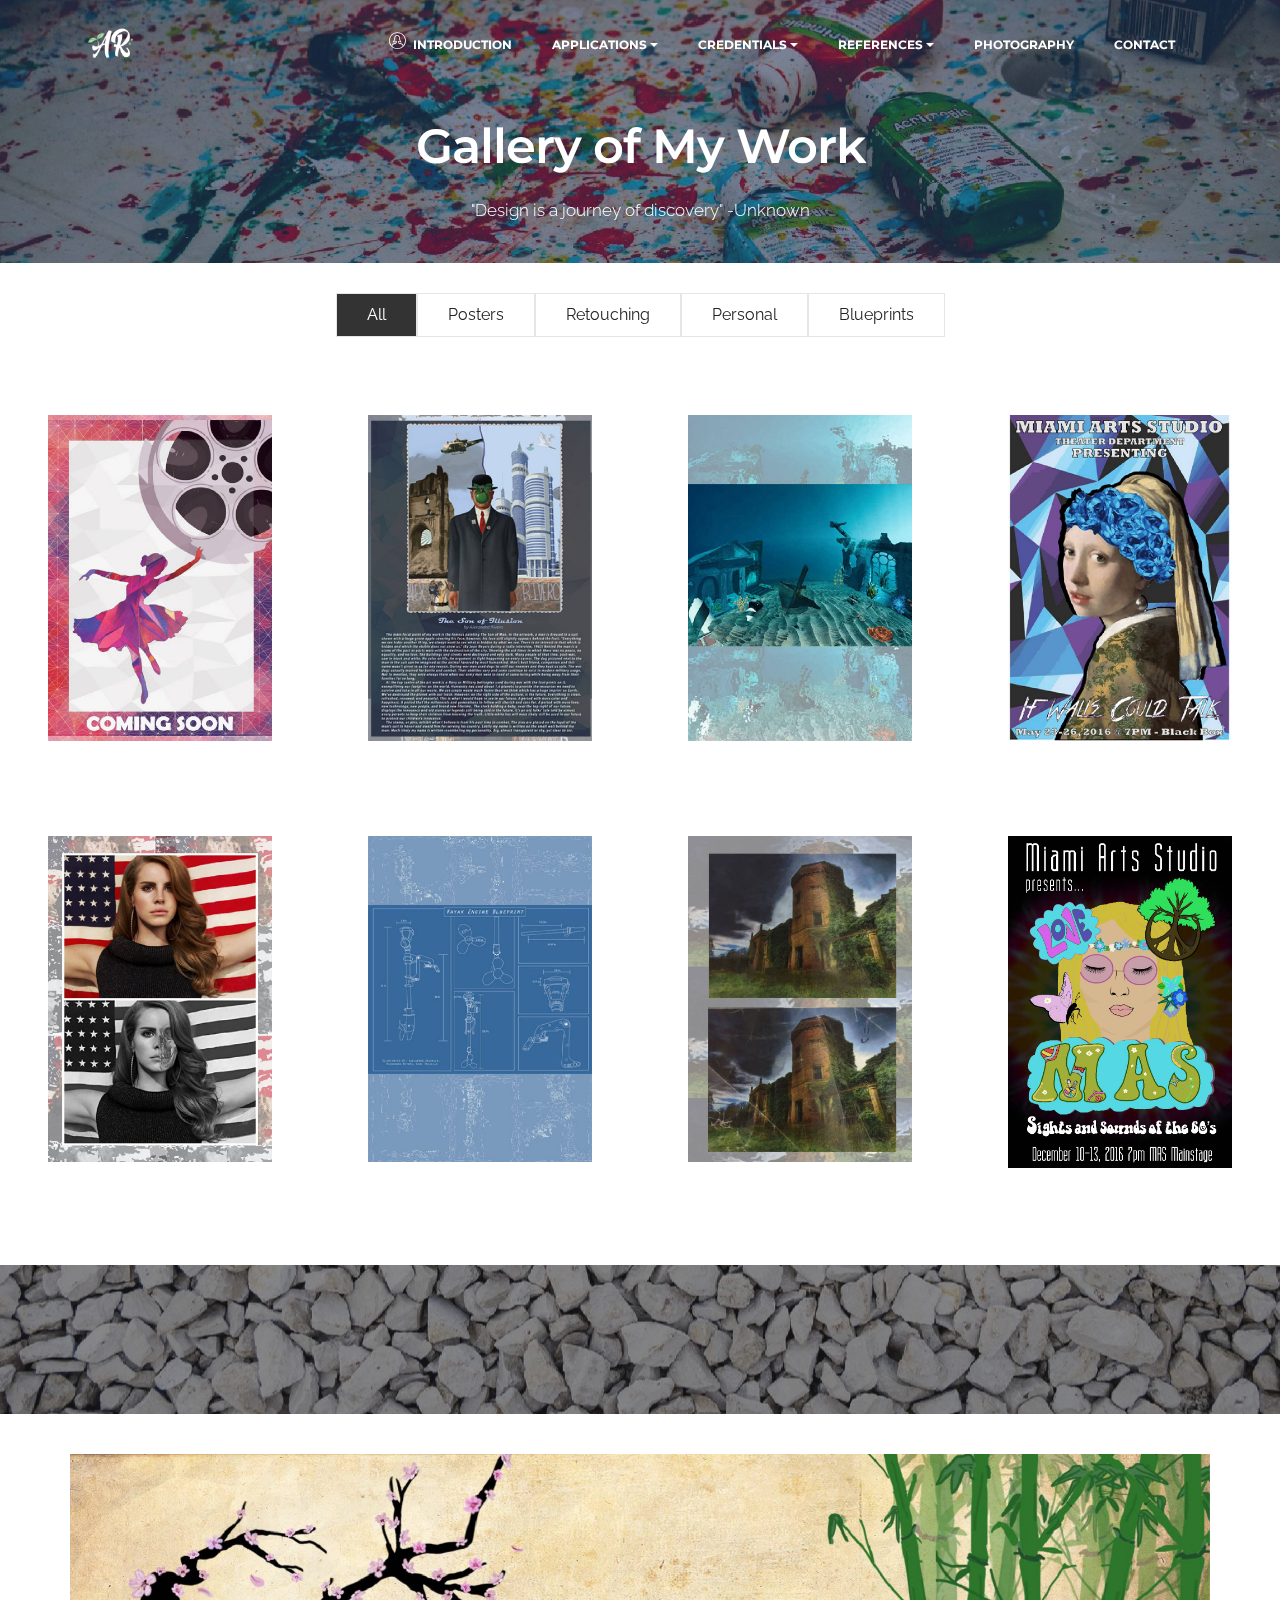
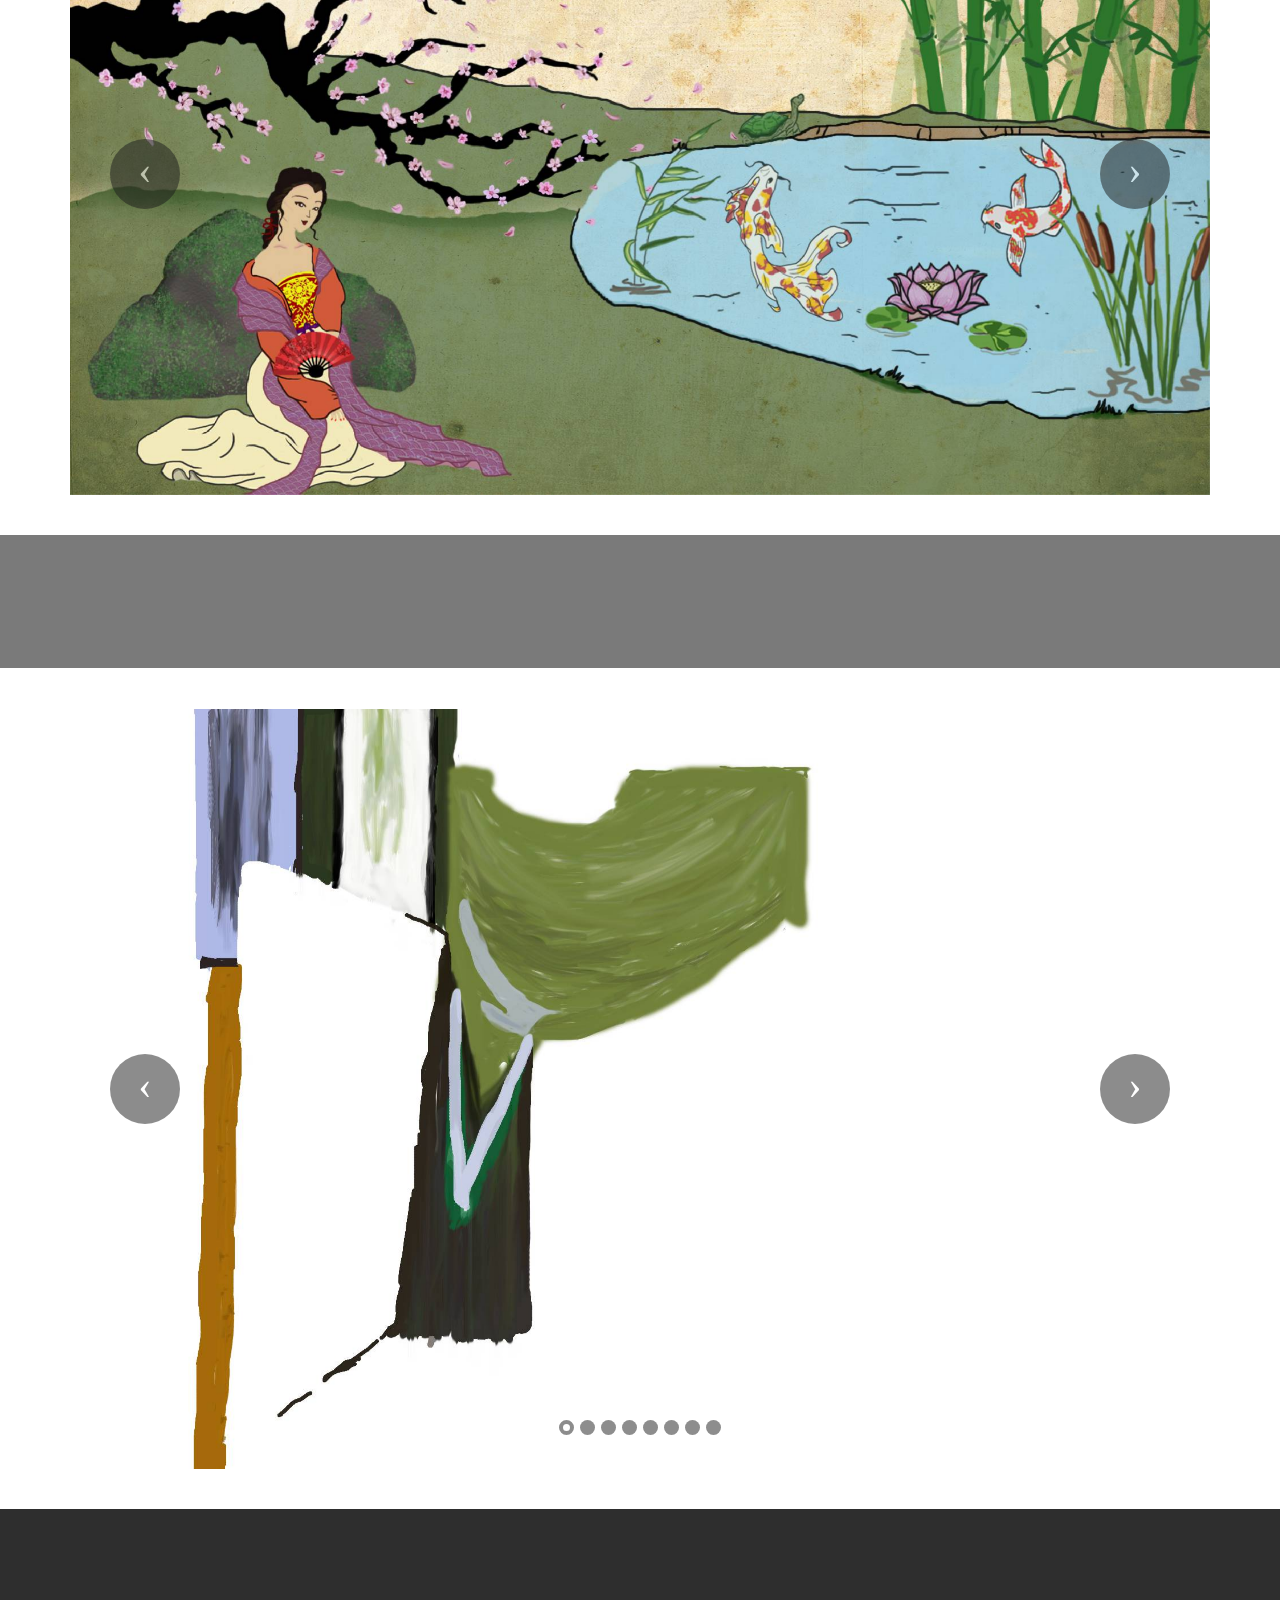
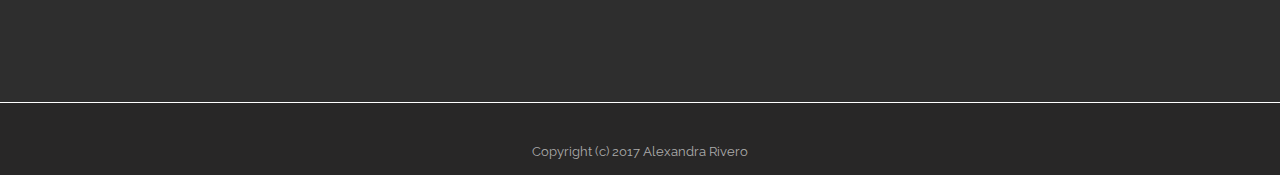
<file: photoshop.html>
<!DOCTYPE html>
<html>
<head>
  <!-- Site made with Mobirise Website Builder v3.11.1, https://mobirise.com -->
  <meta charset="UTF-8">
  <meta http-equiv="X-UA-Compatible" content="IE=edge">
  <meta name="generator" content="Mobirise v3.11.1, mobirise.com">
  <meta name="viewport" content="width=device-width, initial-scale=1">
  <link rel="shortcut icon" href="assets/images/logo-1.gif" type="image/x-icon">
  <meta name="description" content="">
  <title>Alexandra Rivero</title>
  <link rel="stylesheet" href="https://fonts.googleapis.com/css?family=Lora:400,700,400italic,700italic&amp;subset=latin">
  <link rel="stylesheet" href="https://fonts.googleapis.com/css?family=Montserrat:400,700">
  <link rel="stylesheet" href="https://fonts.googleapis.com/css?family=Raleway:100,100i,200,200i,300,300i,400,400i,500,500i,600,600i,700,700i,800,800i,900,900i">
  <link rel="stylesheet" href="assets/bootstrap-material-design-font/css/material.css">
  <link rel="stylesheet" href="assets/et-line-font-plugin/style.css">
  <link rel="stylesheet" href="assets/web/assets/mobirise-icons/mobirise-icons.css">
  <link rel="stylesheet" href="assets/tether/tether.min.css">
  <link rel="stylesheet" href="assets/bootstrap/css/bootstrap.min.css">
  <link rel="stylesheet" href="assets/dropdown/css/style.css">
  <link rel="stylesheet" href="assets/animate.css/animate.min.css">
  <link rel="stylesheet" href="assets/theme/css/style.css">
  <link rel="stylesheet" href="assets/mobirise-gallery/style.css">
  <link rel="stylesheet" href="assets/mobirise/css/mbr-additional.css" type="text/css">
  
  
  
</head>
<body>
<section id="menu-0">

    <nav class="navbar navbar-dropdown bg-color transparent navbar-fixed-top">
        <div class="container">

            <div class="mbr-table">
                <div class="mbr-table-cell">

                    <div class="navbar-brand">
                        <a href="landing.html" class="navbar-logo"><img src="assets/images/logo-1.gif" alt="Home" title="Home Page"></a>
                        <a class="navbar-caption" href="index.html"></a>
                    </div>

                </div>
                <div class="mbr-table-cell">

                    <button class="navbar-toggler pull-xs-right hidden-md-up" type="button" data-toggle="collapse" data-target="#exCollapsingNavbar">
                        <div class="hamburger-icon"></div>
                    </button>

                    <ul class="nav-dropdown collapse pull-xs-right nav navbar-nav navbar-toggleable-sm" id="exCollapsingNavbar"><li class="nav-item dropdown"><a class="nav-link link" href="intropage.html" aria-expanded="false"><span class="mbri-user2 mbr-iconfont mbr-iconfont-btn"></span>INTRODUCTION</a></li><li class="nav-item dropdown open"><a class="nav-link link dropdown-toggle" data-toggle="dropdown-submenu" href="https://mobirise.com/" aria-expanded="true">APPLICATIONS</a><div class="dropdown-menu"><a class="dropdown-item" href="photoshop.html">Adobe Photoshop Gallery</a><a class="dropdown-item" href="illustrator.html" aria-expanded="false">Adobe Illustrator Gallery</a><a class="dropdown-item" href="premiere.html">Adobe Premiere Pro</a><a class="dropdown-item" href="123D.html">123D</a><div class="dropdown"><a class="dropdown-item dropdown-toggle" href="office.html" aria-expanded="false" data-toggle="dropdown-submenu">Microsoft Office</a><div class="dropdown-menu dropdown-submenu"><div class="dropdown"><a class="dropdown-item dropdown-toggle" href="#" data-toggle="dropdown-submenu" aria-expanded="false">Microsoft Word</a><div class="dropdown-menu dropdown-submenu"><a class="dropdown-item" href="http://alexandravrivero.github.io/documents/Discuss IT 6.pdf" target="_blank">DiscussIT</a></div></div><a class="dropdown-item" href="#">Microsoft PowerPoint</a><a class="dropdown-item" href="#">Microsoft Excel</a><a class="dropdown-item" href="#">Microsoft Access</a></div></div></div></li><li class="nav-item dropdown"><a class="nav-link link dropdown-toggle" data-toggle="dropdown-submenu" href="https://mobirise.com/" aria-expanded="false">CREDENTIALS</a><div class="dropdown-menu"><div class="dropdown"><a class="dropdown-item dropdown-toggle" href="https://mobirise.com/" data-toggle="dropdown-submenu" aria-expanded="false">Test Scores</a><div class="dropdown-menu dropdown-submenu"><a class="dropdown-item" href="#">SAT Score</a><a class="dropdown-item" href="#">ACT Score</a></div></div><div class="dropdown"><a class="dropdown-item dropdown-toggle" href="https://mobirise.com/" data-toggle="dropdown-submenu" aria-expanded="false">Certifications</a><div class="dropdown-menu dropdown-submenu"><a class="dropdown-item" href="illustrator.html">Illustrator</a><a class="dropdown-item" href="#">Photoshop</a><div class="dropdown"><a class="dropdown-item dropdown-toggle" href="#" data-toggle="dropdown-submenu" aria-expanded="false">IC3</a><div class="dropdown-menu dropdown-submenu"><a class="dropdown-item" href="#">Living Online</a><a class="dropdown-item" href="#">Computer Fundamentals</a></div></div></div></div><a class="dropdown-item" href="https://mobirise.com/" aria-expanded="false">Community Service</a><a class="dropdown-item" href="resume.html" aria-expanded="false">Resume<br></a></div></li><li class="nav-item dropdown"><a class="nav-link link dropdown-toggle" href="https://mobirise.com/" aria-expanded="false" data-toggle="dropdown-submenu">REFERENCES</a><div class="dropdown-menu"><a class="dropdown-item" href="letters.html" aria-expanded="false">Letters of <br>Recommendation<br></a></div></li><li class="nav-item"><a class="nav-link link" href="PersonalPhotography.html" aria-expanded="false">PHOTOGRAPHY</a></li><li class="nav-item dropdown"><a class="nav-link link" href="contact.html" aria-expanded="false">CONTACT</a></li></ul>
                    <button hidden="" class="navbar-toggler navbar-close" type="button" data-toggle="collapse" data-target="#exCollapsingNavbar">
                        <div class="close-icon"></div>
                    </button>

                </div>
            </div>

        </div>
    </nav>

</section>

<section class="engine"><a rel="external" href="https://mobirise.com">mobirise.com</a></section><section class="mbr-section article mbr-parallax-background mbr-after-navbar" id="msg-box8-3z" style="background-image: url(assets/images/mbr-5-2000x1333.jpg); padding-top: 120px; padding-bottom: 40px;">

    <div class="mbr-overlay" style="opacity: 0.5; background-color: rgb(40, 50, 78);">
    </div>
    <div class="container">
        <div class="row">
            <div class="col-md-8 col-md-offset-2 text-xs-center">
                <h3 class="mbr-section-title display-2">Gallery of My Work</h3>
                <div class="lead"><p>"Design is a journey of discovery"&nbsp;<span style="font-size: 1.07rem; line-height: 1.5;">-Unknown</span></p></div>
                
            </div>
        </div>
    </div>

</section>

<section class="mbr-gallery mbr-section mbr-section-nopadding mbr-slider-carousel" id="gallery2-18" data-filter="true" style="padding-top: 0rem; padding-bottom: 3rem;">
    <!-- Filter -->
    <div class="mbr-gallery-filter container gallery-filter-active">
        <ul>
            <li class="mbr-gallery-filter-all active">All</li>
        </ul>
    </div>

    <!-- Gallery -->
    <div class="mbr-gallery-row">
        <div class=" mbr-gallery-layout-default">
            <div>
                <div>
                    <div class="mbr-gallery-item mbr-gallery-item__mobirise3 mbr-gallery-item--p3" data-tags="Posters" data-video-url="false">
                        <div href="#lb-gallery2-18" data-slide-to="0" data-toggle="modal">
                            
                            

                            <img alt="" src="assets/images/window-insert-project-2000x2912-800x1164.jpg">
                            
                            <span class="icon-focus"></span>
                            
                        </div>
                    </div><div class="mbr-gallery-item mbr-gallery-item__mobirise3 mbr-gallery-item--p3" data-tags="Posters" data-video-url="false">
                        <div href="#lb-gallery2-18" data-slide-to="1" data-toggle="modal">
                            
                            

                            <img alt="" src="assets/images/illusion-project-2000x2912-800x1164.jpg">
                            
                            <span class="icon-focus"></span>
                            
                        </div>
                    </div><div class="mbr-gallery-item mbr-gallery-item__mobirise3 mbr-gallery-item--p3" data-tags="Retouching" data-video-url="false">
                        <div href="#lb-gallery2-18" data-slide-to="2" data-toggle="modal">
                            
                            

                            <img alt="" src="assets/images/persepective-project-2000x2912-800x1164.jpg">
                            
                            <span class="icon-focus"></span>
                            
                        </div>
                    </div><div class="mbr-gallery-item mbr-gallery-item__mobirise3 mbr-gallery-item--p3" data-tags="Posters" data-video-url="false">
                        <div href="#lb-gallery2-18" data-slide-to="3" data-toggle="modal">
                            
                            

                            <img alt="" src="assets/images/wynwood-project-2000x2912-800x1164.jpg">
                            
                            <span class="icon-focus"></span>
                            
                        </div>
                    </div><div class="mbr-gallery-item mbr-gallery-item__mobirise3 mbr-gallery-item--p3" data-tags="Personal" data-video-url="false">
                        <div href="#lb-gallery2-18" data-slide-to="4" data-toggle="modal">
                            
                            

                            <img alt="" src="assets/images/lana-project-2000x2912-800x1164.jpg">
                            
                            <span class="icon-focus"></span>
                            
                        </div>
                    </div><div class="mbr-gallery-item mbr-gallery-item__mobirise3 mbr-gallery-item--p3" data-tags="Blueprints" data-video-url="false">
                        <div href="#lb-gallery2-18" data-slide-to="5" data-toggle="modal">
                            
                            

                            <img alt="" src="assets/images/kayak-projects-2000x2912-800x1164.jpg">
                            
                            <span class="icon-focus"></span>
                            
                        </div>
                    </div><div class="mbr-gallery-item mbr-gallery-item__mobirise3 mbr-gallery-item--p3" data-tags="Retouching" data-video-url="false">
                        <div href="#lb-gallery2-18" data-slide-to="6" data-toggle="modal">
                            
                            

                            <img alt="" src="assets/images/retouch-project-2000x2912-800x1164.jpg">
                            
                            <span class="icon-focus"></span>
                            
                        </div>
                    </div><div class="mbr-gallery-item mbr-gallery-item__mobirise3 mbr-gallery-item--p3" data-tags="Posters" data-video-url="false">
                        <div href="#lb-gallery2-18" data-slide-to="7" data-toggle="modal">
                            
                            

                            <img alt="" src="assets/images/alexandra-rivero-poster-2000x2962-800x1184.jpg">
                            
                            <span class="icon-focus"></span>
                            
                        </div>
                    </div>
                </div>
            </div>
            <div class="clearfix"></div>
        </div>
    </div>

    <!-- Lightbox -->
    <div data-app-prevent-settings="" class="mbr-slider modal fade carousel slide" tabindex="-1" data-keyboard="true" data-interval="false" id="lb-gallery2-18">
        <div class="modal-dialog">
            <div class="modal-content">
                <div class="modal-body">
                    
                    <div class="carousel-inner">
                        <div class="carousel-item">
                            <img alt="" src="assets/images/window-insert-project-2000x2912.jpg">
                        </div><div class="carousel-item">
                            <img alt="" src="assets/images/illusion-project-2000x2912.jpg">
                        </div><div class="carousel-item">
                            <img alt="" src="assets/images/persepective-project-2000x2912.jpg">
                        </div><div class="carousel-item">
                            <img alt="" src="assets/images/wynwood-project-2000x2912.jpg">
                        </div><div class="carousel-item">
                            <img alt="" src="assets/images/lana-project-2000x2912.jpg">
                        </div><div class="carousel-item active">
                            <img alt="" src="assets/images/kayak-projects-2000x2912.jpg">
                        </div><div class="carousel-item">
                            <img alt="" src="assets/images/retouch-project-2000x2912.jpg">
                        </div><div class="carousel-item">
                            <img alt="" src="assets/images/alexandra-rivero-poster-2000x2962.jpg">
                        </div>
                    </div>
                    <a class="left carousel-control" role="button" data-slide="prev" href="#lb-gallery2-18">
                        <span class="icon-prev" aria-hidden="true"></span>
                        <span class="sr-only">Previous</span>
                    </a>
                    <a class="right carousel-control" role="button" data-slide="next" href="#lb-gallery2-18">
                        <span class="icon-next" aria-hidden="true"></span>
                        <span class="sr-only">Next</span>
                    </a>

                    <a class="close" href="#" role="button" data-dismiss="modal">
                        <span aria-hidden="true">×</span>
                        <span class="sr-only">Close</span>
                    </a>
                </div>
            </div>
        </div>
    </div>
</section>

<section class="mbr-section article mbr-parallax-background" id="msg-box8-4x" style="background-image: url(assets/images/mbr-2000x1502.jpg); padding-top: 40px; padding-bottom: 40px;">

    <div class="mbr-overlay" style="opacity: 0.5; background-color: rgb(34, 34, 34);">
    </div>
    <div class="container">
        <div class="row">
            <div class="col-md-8 col-md-offset-2 text-xs-center">
                <h3 class="mbr-section-title display-2"><p>Multimedia Night&nbsp;</p></h3>
                <div class="lead"></div>
                
            </div>
        </div>
    </div>

</section>

<section class="mbr-slider mbr-section mbr-section__container carousel slide mbr-section-nopadding" data-ride="carousel" data-keyboard="false" data-wrap="true" data-pause="false" data-interval="false" id="slider3-51" style="background-color: rgb(255, 255, 255);">
    <div class=" container boxed-slider" style="padding-top: 40px; padding-bottom: 40px;">
        <div>
            <div>
                
                <div class="carousel-inner" role="listbox">
                    <div class="mbr-section mbr-section-hero carousel-item dark center active" data-bg-video-slide="false">
                        <div class="mbr-table-cell">
                            
                            <div class="container-slide">
                                <img src="assets/images/the-chinese-garden-finished-2000x1125.jpg">
                                <div class="row">
                                    <div class="col-md-8 col-md-offset-2 text-xs-center">
                                        
                                        

                                        
                                    </div>
                                </div>
                            </div>
                        </div>
                    </div>
                </div>

                <a data-app-prevent-settings="" class="left carousel-control" role="button" data-slide="prev" href="#slider3-51">
                    <span class="icon-prev" aria-hidden="true"></span>
                    <span class="sr-only">Previous</span>
                </a>
                <a data-app-prevent-settings="" class="right carousel-control" role="button" data-slide="next" href="#slider3-51">
                    <span class="icon-next" aria-hidden="true"></span>
                    <span class="sr-only">Next</span>
                </a>
            </div>
        </div>
    </div>
</section>

<section class="mbr-section article mbr-parallax-background" id="msg-box8-3y" style="background-image: url(assets/images/mbr-2-2000x1125.jpg); padding-top: 40px; padding-bottom: 40px;">

    <div class="mbr-overlay" style="opacity: 0.6; background-color: rgb(34, 34, 34);">
    </div>
    <div class="container">
        <div class="row">
            <div class="col-md-8 col-md-offset-2 text-xs-center">
                <h3 class="mbr-section-title display-2">Recreation of <em>La Muse</em> Picasso</h3>
                <div class="lead"></div>
                
            </div>
        </div>
    </div>

</section>

<section class="mbr-section mbr-section__container article" id="header3-3x" style="background-color: rgb(255, 255, 255); padding-top: 0px; padding-bottom: 0px;">
    <div class="container">
        <div class="row">
            <div class="col-xs-12">
                <h3 class="mbr-section-title display-2"></h3>
                
            </div>
        </div>
    </div>
</section>

<section class="mbr-slider mbr-section mbr-section__container carousel slide mbr-section-nopadding" data-ride="carousel" data-keyboard="false" data-wrap="true" data-pause="false" data-interval="5000" id="slider3-3w" style="background-color: rgb(255, 255, 255);">
    <div class=" container boxed-slider" style="padding-top: 40px; padding-bottom: 40px;">
        <div>
            <div>
                <ol class="carousel-indicators">
                    <li data-app-prevent-settings="" data-target="#slider3-3w" data-slide-to="0" class="active"></li><li data-app-prevent-settings="" data-target="#slider3-3w" data-slide-to="1"></li><li data-app-prevent-settings="" data-target="#slider3-3w" data-slide-to="2"></li><li data-app-prevent-settings="" data-target="#slider3-3w" data-slide-to="3"></li><li data-app-prevent-settings="" data-target="#slider3-3w" data-slide-to="4"></li><li data-app-prevent-settings="" data-target="#slider3-3w" data-slide-to="5"></li><li data-app-prevent-settings="" data-target="#slider3-3w" class="" data-slide-to="6"></li><li data-app-prevent-settings="" data-target="#slider3-3w" data-slide-to="7"></li>
                </ol>
                <div class="carousel-inner" role="listbox">
                    <div class="mbr-section mbr-section-hero carousel-item dark center active" data-bg-video-slide="false">
                        <div class="mbr-table-cell">
                            
                            <div class="container-slide">
                                <img src="assets/images/step-1-2000x1333.jpg">
                                <div class="row">
                                    <div class="col-md-8 col-md-offset-2 text-xs-center">
                                        
                                        

                                        
                                    </div>
                                </div>
                            </div>
                        </div>
                    </div><div class="mbr-section mbr-section-hero carousel-item dark center" data-bg-video-slide="false">
                        <div class="mbr-table-cell">
                            
                            <div class="container-slide">
                                <img src="assets/images/step-2-2000x1503.jpg">
                                <div class="row">
                                    <div class="col-md-8 col-md-offset-1">
                                        
                                        

                                        
                                    </div>
                                </div>
                            </div>
                        </div>
                    </div><div class="mbr-section mbr-section-hero carousel-item dark center" data-bg-video-slide="false">
                        <div class="mbr-table-cell">
                            
                            <div class="container-slide">
                                <img src="assets/images/step-3-2000x1501.jpg">
                                <div class="row">
                                    <div class="col-md-8 col-md-offset-3 text-xs-right">
                                        
                                        

                                        
                                    </div>
                                </div>
                            </div>
                        </div>
                    </div><div class="mbr-section mbr-section-hero carousel-item dark center" data-bg-video-slide="false">
                        <div class="mbr-table-cell">
                            
                            <div class="container-slide">
                                <img src="assets/images/step-4-2000x1488.jpg">
                                <div class="row">
                                    <div class="col-md-8 col-md-offset-3 text-xs-right">
                                        
                                        

                                        
                                    </div>
                                </div>
                            </div>
                        </div>
                    </div><div class="mbr-section mbr-section-hero carousel-item dark center" data-bg-video-slide="false">
                        <div class="mbr-table-cell">
                            
                            <div class="container-slide">
                                <img src="assets/images/step-5-2000x1494.jpg">
                                <div class="row">
                                    <div class="col-md-8 col-md-offset-3 text-xs-right">
                                        
                                        

                                        
                                    </div>
                                </div>
                            </div>
                        </div>
                    </div><div class="mbr-section mbr-section-hero carousel-item dark center" data-bg-video-slide="false">
                        <div class="mbr-table-cell">
                            
                            <div class="container-slide">
                                <img src="assets/images/step-6-2000x1490.jpg">
                                <div class="row">
                                    <div class="col-md-8 col-md-offset-3 text-xs-right">
                                        
                                        

                                        
                                    </div>
                                </div>
                            </div>
                        </div>
                    </div><div class="mbr-section mbr-section-hero carousel-item dark center" data-bg-video-slide="false">
                        <div class="mbr-table-cell">
                            
                            <div class="container-slide">
                                <img src="assets/images/step-7-2000x1333.jpg">
                                <div class="row">
                                    <div class="col-md-8 col-md-offset-2 text-xs-center">
                                        
                                        

                                        
                                    </div>
                                </div>
                            </div>
                        </div>
                    </div><div class="mbr-section mbr-section-hero carousel-item dark center" data-bg-video-slide="false">
                        <div class="mbr-table-cell">
                            
                            <div class="container-slide">
                                <img src="assets/images/final-piece-2000x1457.jpg">
                                <div class="row">
                                    <div class="col-md-8 col-md-offset-3 text-xs-right">
                                        
                                        

                                        
                                    </div>
                                </div>
                            </div>
                        </div>
                    </div>
                </div>

                <a data-app-prevent-settings="" class="left carousel-control" role="button" data-slide="prev" href="#slider3-3w">
                    <span class="icon-prev" aria-hidden="true"></span>
                    <span class="sr-only">Previous</span>
                </a>
                <a data-app-prevent-settings="" class="right carousel-control" role="button" data-slide="next" href="#slider3-3w">
                    <span class="icon-next" aria-hidden="true"></span>
                    <span class="sr-only">Next</span>
                </a>
            </div>
        </div>
    </div>
</section>

<section class="mbr-section mbr-section-md-padding mbr-footer footer1" id="contacts1-2v" style="background-color: rgb(46, 46, 46); padding-top: 30px; padding-bottom: 30px;">
    
    <div class="container">
        <div class="row">
            <div class="mbr-footer-content col-xs-12 col-md-3">
                <div><img src="assets/images/logo-small-128x128.png"></div>
            </div>
            <div class="mbr-footer-content col-xs-12 col-md-3">
                <p></p><p><strong>Address</strong></p><p>11110 North Kendall Dr<br>Suite 200</p><br><p>Miami, FL 33176<br></p><p></p>
            </div>
            <div class="mbr-footer-content col-xs-12 col-md-3">
                <p></p><p><strong>Contacts</strong></p><p>Email: alexandra.rivero@hotmail.com arivero@miamiartsstduio.com</p><br><p>Phone: 305-386-0103</p><p></p>
            </div>
            <div class="mbr-footer-content col-xs-12 col-md-3">
                <p></p>
            </div>

        </div>
    </div>
</section>

<section class="mbr-section mbr-section__container article" id="header3-41" style="background-color: rgb(255, 255, 255); padding-top: 0px; padding-bottom: 0px;">
    <div class="container">
        <div class="row">
            <div class="col-xs-12">
                <h3 class="mbr-section-title display-2"></h3>
                
            </div>
        </div>
    </div>
</section>

<footer class="mbr-small-footer mbr-section mbr-section-nopadding" id="footer1-h" style="background-color: rgb(40, 39, 39); padding-top: 0rem; padding-bottom: 0.875rem;">
    
    <div class="container">
        <p class="text-xs-center"><br><br>Copyright (c) 2017 Alexandra Rivero</p>
    </div>
</footer>


  <script src="assets/web/assets/jquery/jquery.min.js"></script>
  <script src="assets/tether/tether.min.js"></script>
  <script src="assets/bootstrap/js/bootstrap.min.js"></script>
  <script src="assets/smooth-scroll/SmoothScroll.js"></script>
  <script src="assets/dropdown/js/script.min.js"></script>
  <script src="assets/touchSwipe/jquery.touchSwipe.min.js"></script>
  <script src="assets/viewportChecker/jquery.viewportchecker.js"></script>
  <script src="assets/jarallax/jarallax.js"></script>
  <script src="assets/masonry/masonry.pkgd.min.js"></script>
  <script src="assets/imagesloaded/imagesloaded.pkgd.min.js"></script>
  <script src="assets/bootstrap-carousel-swipe/bootstrap-carousel-swipe.js"></script>
  <script src="assets/theme/js/script.js"></script>
  <script src="assets/mobirise-gallery/player.min.js"></script>
  <script src="assets/mobirise-gallery/script.js"></script>
  
  
  <input name="animation" type="hidden">
  </body>
</html>
</file>
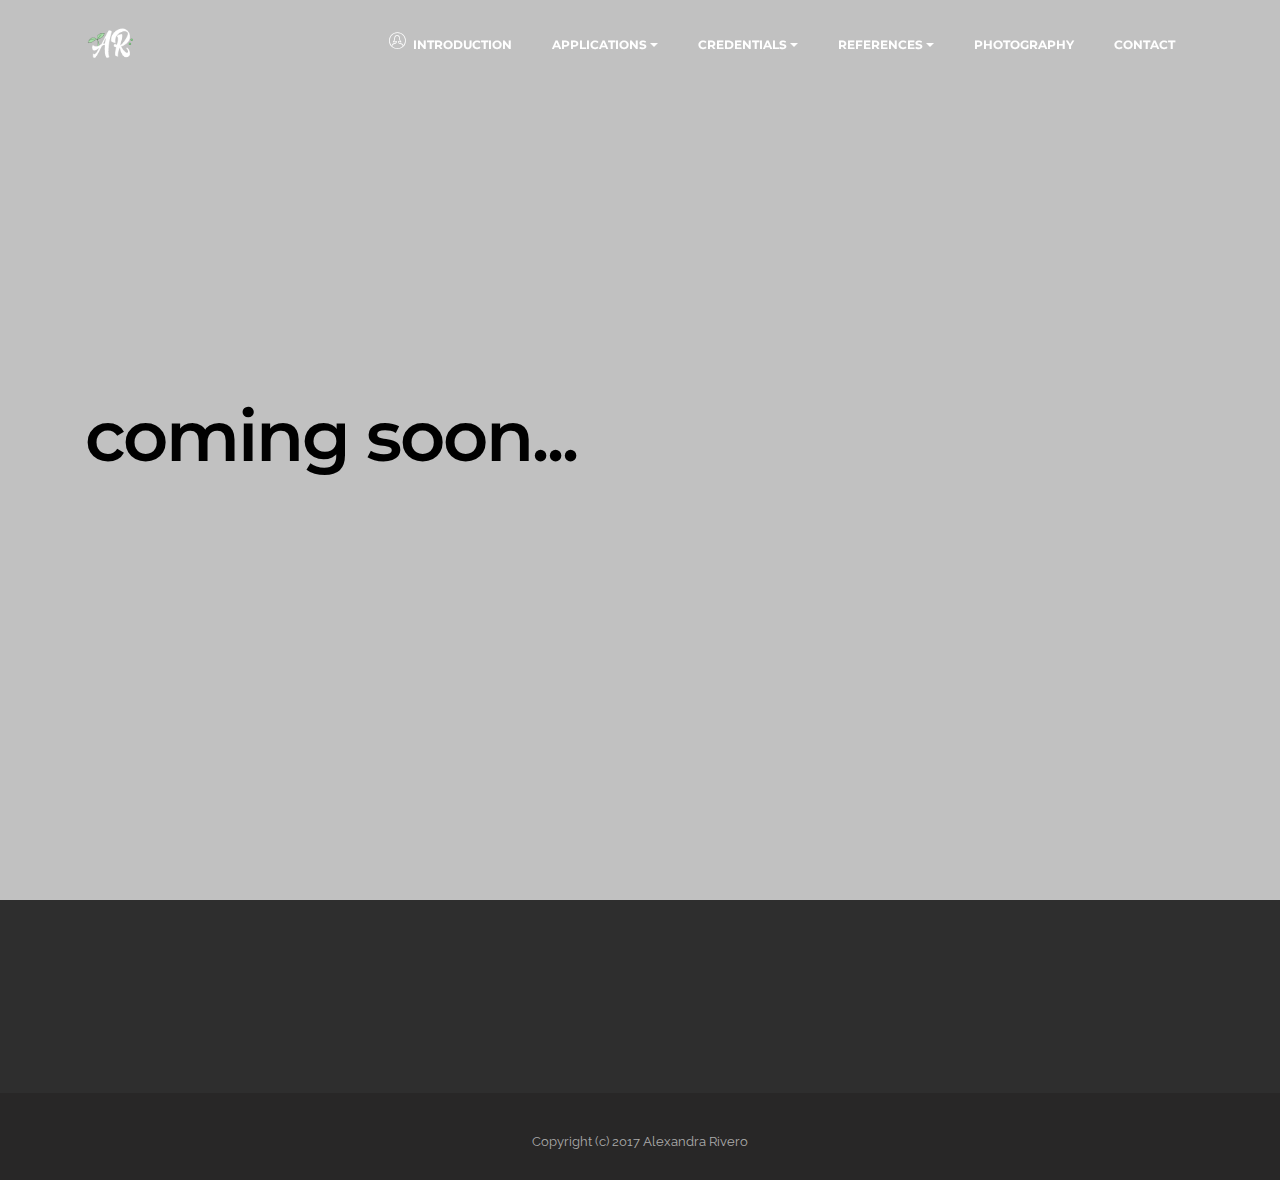
<file: resume.html>
<!DOCTYPE html>
<html>
<head>
  <!-- Site made with Mobirise Website Builder v3.11.1, https://mobirise.com -->
  <meta charset="UTF-8">
  <meta http-equiv="X-UA-Compatible" content="IE=edge">
  <meta name="generator" content="Mobirise v3.11.1, mobirise.com">
  <meta name="viewport" content="width=device-width, initial-scale=1">
  <link rel="shortcut icon" href="assets/images/logo-1.gif" type="image/x-icon">
  <meta name="description" content="Website Maker Description">
  <title>Alexandra Rivero</title>
  <link rel="stylesheet" href="https://fonts.googleapis.com/css?family=Lora:400,700,400italic,700italic&amp;subset=latin">
  <link rel="stylesheet" href="https://fonts.googleapis.com/css?family=Montserrat:400,700">
  <link rel="stylesheet" href="https://fonts.googleapis.com/css?family=Raleway:100,100i,200,200i,300,300i,400,400i,500,500i,600,600i,700,700i,800,800i,900,900i">
  <link rel="stylesheet" href="assets/bootstrap-material-design-font/css/material.css">
  <link rel="stylesheet" href="assets/web/assets/mobirise-icons/mobirise-icons.css">
  <link rel="stylesheet" href="assets/tether/tether.min.css">
  <link rel="stylesheet" href="assets/bootstrap/css/bootstrap.min.css">
  <link rel="stylesheet" href="assets/dropdown/css/style.css">
  <link rel="stylesheet" href="assets/animate.css/animate.min.css">
  <link rel="stylesheet" href="assets/theme/css/style.css">
  <link rel="stylesheet" href="assets/mobirise/css/mbr-additional.css" type="text/css">
  
  
  
</head>
<body>
<section id="menu-3a">

    <nav class="navbar navbar-dropdown bg-color transparent navbar-fixed-top">
        <div class="container">

            <div class="mbr-table">
                <div class="mbr-table-cell">

                    <div class="navbar-brand">
                        <a href="landing.html" class="navbar-logo"><img src="assets/images/logo-1.gif" alt="Home" title="Home Page"></a>
                        <a class="navbar-caption" href="index.html"></a>
                    </div>

                </div>
                <div class="mbr-table-cell">

                    <button class="navbar-toggler pull-xs-right hidden-md-up" type="button" data-toggle="collapse" data-target="#exCollapsingNavbar">
                        <div class="hamburger-icon"></div>
                    </button>

                    <ul class="nav-dropdown collapse pull-xs-right nav navbar-nav navbar-toggleable-sm" id="exCollapsingNavbar"><li class="nav-item dropdown"><a class="nav-link link" href="intropage.html" aria-expanded="false"><span class="mbri-user2 mbr-iconfont mbr-iconfont-btn"></span>INTRODUCTION</a></li><li class="nav-item dropdown open"><a class="nav-link link dropdown-toggle" data-toggle="dropdown-submenu" href="https://mobirise.com/" aria-expanded="true">APPLICATIONS</a><div class="dropdown-menu"><a class="dropdown-item" href="photoshop.html">Adobe Photoshop Gallery</a><a class="dropdown-item" href="illustrator.html" aria-expanded="false">Adobe Illustrator Gallery</a><a class="dropdown-item" href="premiere.html">Adobe Premiere Pro</a><a class="dropdown-item" href="123D.html">123D</a><div class="dropdown"><a class="dropdown-item dropdown-toggle" href="office.html" aria-expanded="false" data-toggle="dropdown-submenu">Microsoft Office</a><div class="dropdown-menu dropdown-submenu"><div class="dropdown"><a class="dropdown-item dropdown-toggle" href="#" data-toggle="dropdown-submenu" aria-expanded="false">Microsoft Word</a><div class="dropdown-menu dropdown-submenu"><a class="dropdown-item" href="http://alexandravrivero.github.io/documents/Discuss IT 6.pdf" target="_blank">DiscussIT</a></div></div><a class="dropdown-item" href="#">Microsoft PowerPoint</a><a class="dropdown-item" href="#">Microsoft Excel</a><a class="dropdown-item" href="#">Microsoft Access</a></div></div></div></li><li class="nav-item dropdown"><a class="nav-link link dropdown-toggle" data-toggle="dropdown-submenu" href="https://mobirise.com/" aria-expanded="false">CREDENTIALS</a><div class="dropdown-menu"><div class="dropdown"><a class="dropdown-item dropdown-toggle" href="https://mobirise.com/" data-toggle="dropdown-submenu" aria-expanded="false">Test Scores</a><div class="dropdown-menu dropdown-submenu"><a class="dropdown-item" href="#">SAT Score</a><a class="dropdown-item" href="#">ACT Score</a></div></div><div class="dropdown"><a class="dropdown-item dropdown-toggle" href="https://mobirise.com/" data-toggle="dropdown-submenu" aria-expanded="false">Certifications</a><div class="dropdown-menu dropdown-submenu"><a class="dropdown-item" href="illustrator.html">Illustrator</a><a class="dropdown-item" href="#">Photoshop</a><div class="dropdown"><a class="dropdown-item dropdown-toggle" href="#" data-toggle="dropdown-submenu" aria-expanded="false">IC3</a><div class="dropdown-menu dropdown-submenu"><a class="dropdown-item" href="#">Living Online</a><a class="dropdown-item" href="#">Computer Fundamentals</a></div></div></div></div><a class="dropdown-item" href="https://mobirise.com/" aria-expanded="false">Community Service</a><a class="dropdown-item" href="resume.html" aria-expanded="false">Resume<br></a></div></li><li class="nav-item dropdown"><a class="nav-link link dropdown-toggle" href="https://mobirise.com/" aria-expanded="false" data-toggle="dropdown-submenu">REFERENCES</a><div class="dropdown-menu"><a class="dropdown-item" href="letters.html" aria-expanded="false">Letters of <br>Recommendation<br></a></div></li><li class="nav-item"><a class="nav-link link" href="PersonalPhotography.html" aria-expanded="false">PHOTOGRAPHY</a></li><li class="nav-item dropdown"><a class="nav-link link" href="contact.html" aria-expanded="false">CONTACT</a></li></ul>
                    <button hidden="" class="navbar-toggler navbar-close" type="button" data-toggle="collapse" data-target="#exCollapsingNavbar">
                        <div class="close-icon"></div>
                    </button>

                </div>
            </div>

        </div>
    </nav>

</section>

<section class="engine"><a rel="external" href="https://mobirise.com">Web Builder</a></section><section class="mbr-section mbr-section-hero mbr-section-full mbr-after-navbar" id="header5-3d" style="background-color: rgb(193, 193, 193);">

    

    <div class="mbr-table-cell">

        <div class="container">
            <div class="row">
                <div class="mbr-section col-md-10">

                    <h1 class="mbr-section-title display-1">coming soon...</h1>
                    
                    
                </div>
            </div>
        </div>
    </div>

    

</section>

<section class="mbr-section mbr-section-md-padding mbr-footer footer1" id="contacts1-3b" style="background-color: rgb(46, 46, 46); padding-top: 30px; padding-bottom: 30px;">
    
    <div class="container">
        <div class="row">
            <div class="mbr-footer-content col-xs-12 col-md-3">
                <div><img src="assets/images/logo-small-128x128.png"></div>
            </div>
            <div class="mbr-footer-content col-xs-12 col-md-3">
                <p></p><p><strong>Address</strong></p><p>11110 North Kendall Dr<br>Suite 200</p><br><p>Miami, FL 33176<br></p><p></p>
            </div>
            <div class="mbr-footer-content col-xs-12 col-md-3">
                <p></p><p><strong>Contacts</strong></p><p>Email: alexandra.rivero@hotmail.com arivero@miamiartsstduio.com</p><br><p>Phone: 305-386-0103</p><p></p>
            </div>
            <div class="mbr-footer-content col-xs-12 col-md-3">
                <p></p>
            </div>

        </div>
    </div>
</section>

<footer class="mbr-small-footer mbr-section mbr-section-nopadding" id="footer1-3c" style="background-color: rgb(40, 39, 39); padding-top: 0rem; padding-bottom: 1.75rem;">
    
    <div class="container">
        <p class="text-xs-center"><br><br>Copyright (c) 2017 Alexandra Rivero</p>
    </div>
</footer>


  <script src="assets/web/assets/jquery/jquery.min.js"></script>
  <script src="assets/tether/tether.min.js"></script>
  <script src="assets/bootstrap/js/bootstrap.min.js"></script>
  <script src="assets/smooth-scroll/SmoothScroll.js"></script>
  <script src="assets/dropdown/js/script.min.js"></script>
  <script src="assets/touchSwipe/jquery.touchSwipe.min.js"></script>
  <script src="assets/viewportChecker/jquery.viewportchecker.js"></script>
  <script src="assets/theme/js/script.js"></script>
  
  
  <input name="animation" type="hidden">
  </body>
</html>
</file>
<file: assets/bootstrap-material-design-font/css/material.css>
@font-face {
  font-family: 'Material-Design-Icons';
  src: url('../fonts/Material-Design-Icons.eot?3ocs8m');
  src: url('../fonts/Material-Design-Icons.eot?#iefix3ocs8m') format('embedded-opentype'), url('../fonts/Material-Design-Icons.woff?3ocs8m') format('woff'), url('../fonts/Material-Design-Icons.ttf?3ocs8m') format('truetype'), url('../fonts/Material-Design-Icons.svg?3ocs8m#Material-Design-Icons') format('svg');
  font-weight: normal;
  font-style: normal;
}
[class^="mdi-"],
[class*="mdi-"] {
  speak: none;
  display: inline-block;
  font-style: normal;
  font-variant:normal;
  font-weight:normal;
  /*font-size:24px;*/
  line-height:1;
  font-family:'Material-Design-Icons' !important;
  text-rendering: auto;
  
  -webkit-font-smoothing: antialiased;
  -moz-osx-font-smoothing: grayscale;
  -webkit-transform: translate(0, 0);
      -ms-transform: translate(0, 0);
          transform: translate(0, 0);
}
[class^="mdi-"]:before,
[class*="mdi-"]:before {
  display: inline-block;
  speak: none;
  text-decoration: inherit;
}
[class^="mdi-"].pull-left,
[class*="mdi-"].pull-left {
  margin-right: .3em;
}
[class^="mdi-"].pull-right,
[class*="mdi-"].pull-right {
  margin-left: .3em;
}
[class^="mdi-"].mdi-lg:before,
[class*="mdi-"].mdi-lg:before,
[class^="mdi-"].mdi-lg:after,
[class*="mdi-"].mdi-lg:after {
  font-size: 1.33333333em;
  line-height: 0.75em;
  vertical-align: -15%;
}
[class^="mdi-"].mdi-2x:before,
[class*="mdi-"].mdi-2x:before,
[class^="mdi-"].mdi-2x:after,
[class*="mdi-"].mdi-2x:after {
  font-size: 2em;
}
[class^="mdi-"].mdi-3x:before,
[class*="mdi-"].mdi-3x:before,
[class^="mdi-"].mdi-3x:after,
[class*="mdi-"].mdi-3x:after {
  font-size: 3em;
}
[class^="mdi-"].mdi-4x:before,
[class*="mdi-"].mdi-4x:before,
[class^="mdi-"].mdi-4x:after,
[class*="mdi-"].mdi-4x:after {
  font-size: 4em;
}
[class^="mdi-"].mdi-5x:before,
[class*="mdi-"].mdi-5x:before,
[class^="mdi-"].mdi-5x:after,
[class*="mdi-"].mdi-5x:after {
  font-size: 5em;
}
[class^="mdi-device-signal-cellular-"]:after,
[class^="mdi-device-battery-"]:after,
[class^="mdi-device-battery-charging-"]:after,
[class^="mdi-device-signal-cellular-connected-no-internet-"]:after,
[class^="mdi-device-signal-wifi-"]:after,
[class^="mdi-device-signal-wifi-statusbar-not-connected"]:after,
.mdi-device-network-wifi:after {
  opacity: .3;
  position: absolute;
  left: 0;
  top: 0;
  z-index: 1;
  display: inline-block;
  speak: none;
  text-decoration: inherit;
}
[class^="mdi-device-signal-cellular-"]:after {
  content: "\e758";
}
[class^="mdi-device-battery-"]:after {
  content: "\e735";
}
[class^="mdi-device-battery-charging-"]:after {
  content: "\e733";
}
[class^="mdi-device-signal-cellular-connected-no-internet-"]:after {
  content: "\e75d";
}
[class^="mdi-device-signal-wifi-"]:after,
.mdi-device-network-wifi:after {
  content: "\e765";
}
[class^="mdi-device-signal-wifi-statusbasr-not-connected"]:after {
  content: "\e8f7";
}
.mdi-device-signal-cellular-off:after,
.mdi-device-signal-cellular-null:after,
.mdi-device-signal-cellular-no-sim:after,
.mdi-device-signal-wifi-off:after,
.mdi-device-signal-wifi-4-bar:after,
.mdi-device-signal-cellular-4-bar:after,
.mdi-device-battery-alert:after,
.mdi-device-signal-cellular-connected-no-internet-4-bar:after,
.mdi-device-battery-std:after,
.mdi-device-battery-full .mdi-device-battery-unknown:after {
  content: "";
}
.mdi-fw {
  width: 1.28571429em;
  text-align: center;
}
.mdi-ul {
  padding-left: 0;
  margin-left: 2.14285714em;
  list-style-type: none;
}
.mdi-ul > li {
  position: relative;
}
.mdi-li {
  position: absolute;
  left: -2.14285714em;
  width: 2.14285714em;
  top: 0.14285714em;
  text-align: center;
}
.mdi-li.mdi-lg {
  left: -1.85714286em;
}
.mdi-border {
  padding: .2em .25em .15em;
  border: solid 0.08em #eeeeee;
  border-radius: .1em;
}
.mdi-spin {
  -webkit-animation: mdi-spin 2s infinite linear;
  animation: mdi-spin 2s infinite linear;
  -webkit-transform-origin: 50% 50%;
  -ms-transform-origin: 50% 50%;
      transform-origin: 50% 50%;
}
.mdi-pulse {
  -webkit-animation: mdi-spin 1s steps(8) infinite;
  animation: mdi-spin 1s steps(8) infinite;
  -webkit-transform-origin: 50% 50%;
  -ms-transform-origin: 50% 50%;
      transform-origin: 50% 50%;
}
@-webkit-keyframes mdi-spin {
  0% {
    -webkit-transform: rotate(0deg);
    transform: rotate(0deg);
  }
  100% {
    -webkit-transform: rotate(359deg);
    transform: rotate(359deg);
  }
}
@keyframes mdi-spin {
  0% {
    -webkit-transform: rotate(0deg);
    transform: rotate(0deg);
  }
  100% {
    -webkit-transform: rotate(359deg);
    transform: rotate(359deg);
  }
}
.mdi-rotate-90 {
  filter: progid:DXImageTransform.Microsoft.BasicImage(rotation=1);
  -webkit-transform: rotate(90deg);
  -ms-transform: rotate(90deg);
  transform: rotate(90deg);
}
.mdi-rotate-180 {
  filter: progid:DXImageTransform.Microsoft.BasicImage(rotation=2);
  -webkit-transform: rotate(180deg);
  -ms-transform: rotate(180deg);
  transform: rotate(180deg);
}
.mdi-rotate-270 {
  filter: progid:DXImageTransform.Microsoft.BasicImage(rotation=3);
  -webkit-transform: rotate(270deg);
  -ms-transform: rotate(270deg);
  transform: rotate(270deg);
}
.mdi-flip-horizontal {
  filter: progid:DXImageTransform.Microsoft.BasicImage(rotation=0, mirror=1);
  -webkit-transform: scale(-1, 1);
  -ms-transform: scale(-1, 1);
  transform: scale(-1, 1);
}
.mdi-flip-vertical {
  filter: progid:DXImageTransform.Microsoft.BasicImage(rotation=2, mirror=1);
  -webkit-transform: scale(1, -1);
  -ms-transform: scale(1, -1);
  transform: scale(1, -1);
}
:root .mdi-rotate-90,
:root .mdi-rotate-180,
:root .mdi-rotate-270,
:root .mdi-flip-horizontal,
:root .mdi-flip-vertical {
  -webkit-filter: none;
          filter: none;
}
.mdi-stack {
  position: relative;
  display: inline-block;
  width: 2em;
  height: 2em;
  line-height: 2em;
  vertical-align: middle;
}
.mdi-stack-1x,
.mdi-stack-2x {
  position: absolute;
  left: 0;
  width: 100%;
  text-align: center;
}
.mdi-stack-1x {
  line-height: inherit;
}
.mdi-stack-2x {
  font-size: 2em;
}
.mdi-inverse {
  color: #ffffff;
}
/* Start Icons */
.mdi-action-3d-rotation:before {
  content: "\e600";
}
.mdi-action-accessibility:before {
  content: "\e601";
}
.mdi-action-account-balance-wallet:before {
  content: "\e602";
}
.mdi-action-account-balance:before {
  content: "\e603";
}
.mdi-action-account-box:before {
  content: "\e604";
}
.mdi-action-account-child:before {
  content: "\e605";
}
.mdi-action-account-circle:before {
  content: "\e606";
}
.mdi-action-add-shopping-cart:before {
  content: "\e607";
}
.mdi-action-alarm-add:before {
  content: "\e608";
}
.mdi-action-alarm-off:before {
  content: "\e609";
}
.mdi-action-alarm-on:before {
  content: "\e60a";
}
.mdi-action-alarm:before {
  content: "\e60b";
}
.mdi-action-android:before {
  content: "\e60c";
}
.mdi-action-announcement:before {
  content: "\e60d";
}
.mdi-action-aspect-ratio:before {
  content: "\e60e";
}
.mdi-action-assessment:before {
  content: "\e60f";
}
.mdi-action-assignment-ind:before {
  content: "\e610";
}
.mdi-action-assignment-late:before {
  content: "\e611";
}
.mdi-action-assignment-return:before {
  content: "\e612";
}
.mdi-action-assignment-returned:before {
  content: "\e613";
}
.mdi-action-assignment-turned-in:before {
  content: "\e614";
}
.mdi-action-assignment:before {
  content: "\e615";
}
.mdi-action-autorenew:before {
  content: "\e616";
}
.mdi-action-backup:before {
  content: "\e617";
}
.mdi-action-book:before {
  content: "\e618";
}
.mdi-action-bookmark-outline:before {
  content: "\e619";
}
.mdi-action-bookmark:before {
  content: "\e61a";
}
.mdi-action-bug-report:before {
  content: "\e61b";
}
.mdi-action-cached:before {
  content: "\e61c";
}
.mdi-action-check-circle:before {
  content: "\e61d";
}
.mdi-action-class:before {
  content: "\e61e";
}
.mdi-action-credit-card:before {
  content: "\e61f";
}
.mdi-action-dashboard:before {
  content: "\e620";
}
.mdi-action-delete:before {
  content: "\e621";
}
.mdi-action-description:before {
  content: "\e622";
}
.mdi-action-dns:before {
  content: "\e623";
}
.mdi-action-done-all:before {
  content: "\e624";
}
.mdi-action-done:before {
  content: "\e625";
}
.mdi-action-event:before {
  content: "\e626";
}
.mdi-action-exit-to-app:before {
  content: "\e627";
}
.mdi-action-explore:before {
  content: "\e628";
}
.mdi-action-extension:before {
  content: "\e629";
}
.mdi-action-face-unlock:before {
  content: "\e62a";
}
.mdi-action-favorite-outline:before {
  content: "\e62b";
}
.mdi-action-favorite:before {
  content: "\e62c";
}
.mdi-action-find-in-page:before {
  content: "\e62d";
}
.mdi-action-find-replace:before {
  content: "\e62e";
}
.mdi-action-flip-to-back:before {
  content: "\e62f";
}
.mdi-action-flip-to-front:before {
  content: "\e630";
}
.mdi-action-get-app:before {
  content: "\e631";
}
.mdi-action-grade:before {
  content: "\e632";
}
.mdi-action-group-work:before {
  content: "\e633";
}
.mdi-action-help:before {
  content: "\e634";
}
.mdi-action-highlight-remove:before {
  content: "\e635";
}
.mdi-action-history:before {
  content: "\e636";
}
.mdi-action-home:before {
  content: "\e637";
}
.mdi-action-https:before {
  content: "\e638";
}
.mdi-action-info-outline:before {
  content: "\e639";
}
.mdi-action-info:before {
  content: "\e63a";
}
.mdi-action-input:before {
  content: "\e63b";
}
.mdi-action-invert-colors:before {
  content: "\e63c";
}
.mdi-action-label-outline:before {
  content: "\e63d";
}
.mdi-action-label:before {
  content: "\e63e";
}
.mdi-action-language:before {
  content: "\e63f";
}
.mdi-action-launch:before {
  content: "\e640";
}
.mdi-action-list:before {
  content: "\e641";
}
.mdi-action-lock-open:before {
  content: "\e642";
}
.mdi-action-lock-outline:before {
  content: "\e643";
}
.mdi-action-lock:before {
  content: "\e644";
}
.mdi-action-loyalty:before {
  content: "\e645";
}
.mdi-action-markunread-mailbox:before {
  content: "\e646";
}
.mdi-action-note-add:before {
  content: "\e647";
}
.mdi-action-open-in-browser:before {
  content: "\e648";
}
.mdi-action-open-in-new:before {
  content: "\e649";
}
.mdi-action-open-with:before {
  content: "\e64a";
}
.mdi-action-pageview:before {
  content: "\e64b";
}
.mdi-action-payment:before {
  content: "\e64c";
}
.mdi-action-perm-camera-mic:before {
  content: "\e64d";
}
.mdi-action-perm-contact-cal:before {
  content: "\e64e";
}
.mdi-action-perm-data-setting:before {
  content: "\e64f";
}
.mdi-action-perm-device-info:before {
  content: "\e650";
}
.mdi-action-perm-identity:before {
  content: "\e651";
}
.mdi-action-perm-media:before {
  content: "\e652";
}
.mdi-action-perm-phone-msg:before {
  content: "\e653";
}
.mdi-action-perm-scan-wifi:before {
  content: "\e654";
}
.mdi-action-picture-in-picture:before {
  content: "\e655";
}
.mdi-action-polymer:before {
  content: "\e656";
}
.mdi-action-print:before {
  content: "\e657";
}
.mdi-action-query-builder:before {
  content: "\e658";
}
.mdi-action-question-answer:before {
  content: "\e659";
}
.mdi-action-receipt:before {
  content: "\e65a";
}
.mdi-action-redeem:before {
  content: "\e65b";
}
.mdi-action-reorder:before {
  content: "\e65c";
}
.mdi-action-report-problem:before {
  content: "\e65d";
}
.mdi-action-restore:before {
  content: "\e65e";
}
.mdi-action-room:before {
  content: "\e65f";
}
.mdi-action-schedule:before {
  content: "\e660";
}
.mdi-action-search:before {
  content: "\e661";
}
.mdi-action-settings-applications:before {
  content: "\e662";
}
.mdi-action-settings-backup-restore:before {
  content: "\e663";
}
.mdi-action-settings-bluetooth:before {
  content: "\e664";
}
.mdi-action-settings-cell:before {
  content: "\e665";
}
.mdi-action-settings-display:before {
  content: "\e666";
}
.mdi-action-settings-ethernet:before {
  content: "\e667";
}
.mdi-action-settings-input-antenna:before {
  content: "\e668";
}
.mdi-action-settings-input-component:before {
  content: "\e669";
}
.mdi-action-settings-input-composite:before {
  content: "\e66a";
}
.mdi-action-settings-input-hdmi:before {
  content: "\e66b";
}
.mdi-action-settings-input-svideo:before {
  content: "\e66c";
}
.mdi-action-settings-overscan:before {
  content: "\e66d";
}
.mdi-action-settings-phone:before {
  content: "\e66e";
}
.mdi-action-settings-power:before {
  content: "\e66f";
}
.mdi-action-settings-remote:before {
  content: "\e670";
}
.mdi-action-settings-voice:before {
  content: "\e671";
}
.mdi-action-settings:before {
  content: "\e672";
}
.mdi-action-shop-two:before {
  content: "\e673";
}
.mdi-action-shop:before {
  content: "\e674";
}
.mdi-action-shopping-basket:before {
  content: "\e675";
}
.mdi-action-shopping-cart:before {
  content: "\e676";
}
.mdi-action-speaker-notes:before {
  content: "\e677";
}
.mdi-action-spellcheck:before {
  content: "\e678";
}
.mdi-action-star-rate:before {
  content: "\e679";
}
.mdi-action-stars:before {
  content: "\e67a";
}
.mdi-action-store:before {
  content: "\e67b";
}
.mdi-action-subject:before {
  content: "\e67c";
}
.mdi-action-supervisor-account:before {
  content: "\e67d";
}
.mdi-action-swap-horiz:before {
  content: "\e67e";
}
.mdi-action-swap-vert-circle:before {
  content: "\e67f";
}
.mdi-action-swap-vert:before {
  content: "\e680";
}
.mdi-action-system-update-tv:before {
  content: "\e681";
}
.mdi-action-tab-unselected:before {
  content: "\e682";
}
.mdi-action-tab:before {
  content: "\e683";
}
.mdi-action-theaters:before {
  content: "\e684";
}
.mdi-action-thumb-down:before {
  content: "\e685";
}
.mdi-action-thumb-up:before {
  content: "\e686";
}
.mdi-action-thumbs-up-down:before {
  content: "\e687";
}
.mdi-action-toc:before {
  content: "\e688";
}
.mdi-action-today:before {
  content: "\e689";
}
.mdi-action-track-changes:before {
  content: "\e68a";
}
.mdi-action-translate:before {
  content: "\e68b";
}
.mdi-action-trending-down:before {
  content: "\e68c";
}
.mdi-action-trending-neutral:before {
  content: "\e68d";
}
.mdi-action-trending-up:before {
  content: "\e68e";
}
.mdi-action-turned-in-not:before {
  content: "\e68f";
}
.mdi-action-turned-in:before {
  content: "\e690";
}
.mdi-action-verified-user:before {
  content: "\e691";
}
.mdi-action-view-agenda:before {
  content: "\e692";
}
.mdi-action-view-array:before {
  content: "\e693";
}
.mdi-action-view-carousel:before {
  content: "\e694";
}
.mdi-action-view-column:before {
  content: "\e695";
}
.mdi-action-view-day:before {
  content: "\e696";
}
.mdi-action-view-headline:before {
  content: "\e697";
}
.mdi-action-view-list:before {
  content: "\e698";
}
.mdi-action-view-module:before {
  content: "\e699";
}
.mdi-action-view-quilt:before {
  content: "\e69a";
}
.mdi-action-view-stream:before {
  content: "\e69b";
}
.mdi-action-view-week:before {
  content: "\e69c";
}
.mdi-action-visibility-off:before {
  content: "\e69d";
}
.mdi-action-visibility:before {
  content: "\e69e";
}
.mdi-action-wallet-giftcard:before {
  content: "\e69f";
}
.mdi-action-wallet-membership:before {
  content: "\e6a0";
}
.mdi-action-wallet-travel:before {
  content: "\e6a1";
}
.mdi-action-work:before {
  content: "\e6a2";
}
.mdi-alert-error:before {
  content: "\e6a3";
}
.mdi-alert-warning:before {
  content: "\e6a4";
}
.mdi-av-album:before {
  content: "\e6a5";
}
.mdi-av-closed-caption:before {
  content: "\e6a6";
}
.mdi-av-equalizer:before {
  content: "\e6a7";
}
.mdi-av-explicit:before {
  content: "\e6a8";
}
.mdi-av-fast-forward:before {
  content: "\e6a9";
}
.mdi-av-fast-rewind:before {
  content: "\e6aa";
}
.mdi-av-games:before {
  content: "\e6ab";
}
.mdi-av-hearing:before {
  content: "\e6ac";
}
.mdi-av-high-quality:before {
  content: "\e6ad";
}
.mdi-av-loop:before {
  content: "\e6ae";
}
.mdi-av-mic-none:before {
  content: "\e6af";
}
.mdi-av-mic-off:before {
  content: "\e6b0";
}
.mdi-av-mic:before {
  content: "\e6b1";
}
.mdi-av-movie:before {
  content: "\e6b2";
}
.mdi-av-my-library-add:before {
  content: "\e6b3";
}
.mdi-av-my-library-books:before {
  content: "\e6b4";
}
.mdi-av-my-library-music:before {
  content: "\e6b5";
}
.mdi-av-new-releases:before {
  content: "\e6b6";
}
.mdi-av-not-interested:before {
  content: "\e6b7";
}
.mdi-av-pause-circle-fill:before {
  content: "\e6b8";
}
.mdi-av-pause-circle-outline:before {
  content: "\e6b9";
}
.mdi-av-pause:before {
  content: "\e6ba";
}
.mdi-av-play-arrow:before {
  content: "\e6bb";
}
.mdi-av-play-circle-fill:before {
  content: "\e6bc";
}
.mdi-av-play-circle-outline:before {
  content: "\e6bd";
}
.mdi-av-play-shopping-bag:before {
  content: "\e6be";
}
.mdi-av-playlist-add:before {
  content: "\e6bf";
}
.mdi-av-queue-music:before {
  content: "\e6c0";
}
.mdi-av-queue:before {
  content: "\e6c1";
}
.mdi-av-radio:before {
  content: "\e6c2";
}
.mdi-av-recent-actors:before {
  content: "\e6c3";
}
.mdi-av-repeat-one:before {
  content: "\e6c4";
}
.mdi-av-repeat:before {
  content: "\e6c5";
}
.mdi-av-replay:before {
  content: "\e6c6";
}
.mdi-av-shuffle:before {
  content: "\e6c7";
}
.mdi-av-skip-next:before {
  content: "\e6c8";
}
.mdi-av-skip-previous:before {
  content: "\e6c9";
}
.mdi-av-snooze:before {
  content: "\e6ca";
}
.mdi-av-stop:before {
  content: "\e6cb";
}
.mdi-av-subtitles:before {
  content: "\e6cc";
}
.mdi-av-surround-sound:before {
  content: "\e6cd";
}
.mdi-av-timer:before {
  content: "\e6ce";
}
.mdi-av-video-collection:before {
  content: "\e6cf";
}
.mdi-av-videocam-off:before {
  content: "\e6d0";
}
.mdi-av-videocam:before {
  content: "\e6d1";
}
.mdi-av-volume-down:before {
  content: "\e6d2";
}
.mdi-av-volume-mute:before {
  content: "\e6d3";
}
.mdi-av-volume-off:before {
  content: "\e6d4";
}
.mdi-av-volume-up:before {
  content: "\e6d5";
}
.mdi-av-web:before {
  content: "\e6d6";
}
.mdi-communication-business:before {
  content: "\e6d7";
}
.mdi-communication-call-end:before {
  content: "\e6d8";
}
.mdi-communication-call-made:before {
  content: "\e6d9";
}
.mdi-communication-call-merge:before {
  content: "\e6da";
}
.mdi-communication-call-missed:before {
  content: "\e6db";
}
.mdi-communication-call-received:before {
  content: "\e6dc";
}
.mdi-communication-call-split:before {
  content: "\e6dd";
}
.mdi-communication-call:before {
  content: "\e6de";
}
.mdi-communication-chat:before {
  content: "\e6df";
}
.mdi-communication-clear-all:before {
  content: "\e6e0";
}
.mdi-communication-comment:before {
  content: "\e6e1";
}
.mdi-communication-contacts:before {
  content: "\e6e2";
}
.mdi-communication-dialer-sip:before {
  content: "\e6e3";
}
.mdi-communication-dialpad:before {
  content: "\e6e4";
}
.mdi-communication-dnd-on:before {
  content: "\e6e5";
}
.mdi-communication-email:before {
  content: "\e6e6";
}
.mdi-communication-forum:before {
  content: "\e6e7";
}
.mdi-communication-import-export:before {
  content: "\e6e8";
}
.mdi-communication-invert-colors-off:before {
  content: "\e6e9";
}
.mdi-communication-invert-colors-on:before {
  content: "\e6ea";
}
.mdi-communication-live-help:before {
  content: "\e6eb";
}
.mdi-communication-location-off:before {
  content: "\e6ec";
}
.mdi-communication-location-on:before {
  content: "\e6ed";
}
.mdi-communication-message:before {
  content: "\e6ee";
}
.mdi-communication-messenger:before {
  content: "\e6ef";
}
.mdi-communication-no-sim:before {
  content: "\e6f0";
}
.mdi-communication-phone:before {
  content: "\e6f1";
}
.mdi-communication-portable-wifi-off:before {
  content: "\e6f2";
}
.mdi-communication-quick-contacts-dialer:before {
  content: "\e6f3";
}
.mdi-communication-quick-contacts-mail:before {
  content: "\e6f4";
}
.mdi-communication-ring-volume:before {
  content: "\e6f5";
}
.mdi-communication-stay-current-landscape:before {
  content: "\e6f6";
}
.mdi-communication-stay-current-portrait:before {
  content: "\e6f7";
}
.mdi-communication-stay-primary-landscape:before {
  content: "\e6f8";
}
.mdi-communication-stay-primary-portrait:before {
  content: "\e6f9";
}
.mdi-communication-swap-calls:before {
  content: "\e6fa";
}
.mdi-communication-textsms:before {
  content: "\e6fb";
}
.mdi-communication-voicemail:before {
  content: "\e6fc";
}
.mdi-communication-vpn-key:before {
  content: "\e6fd";
}
.mdi-content-add-box:before {
  content: "\e6fe";
}
.mdi-content-add-circle-outline:before {
  content: "\e6ff";
}
.mdi-content-add-circle:before {
  content: "\e700";
}
.mdi-content-add:before {
  content: "\e701";
}
.mdi-content-archive:before {
  content: "\e702";
}
.mdi-content-backspace:before {
  content: "\e703";
}
.mdi-content-block:before {
  content: "\e704";
}
.mdi-content-clear:before {
  content: "\e705";
}
.mdi-content-content-copy:before {
  content: "\e706";
}
.mdi-content-content-cut:before {
  content: "\e707";
}
.mdi-content-content-paste:before {
  content: "\e708";
}
.mdi-content-create:before {
  content: "\e709";
}
.mdi-content-drafts:before {
  content: "\e70a";
}
.mdi-content-filter-list:before {
  content: "\e70b";
}
.mdi-content-flag:before {
  content: "\e70c";
}
.mdi-content-forward:before {
  content: "\e70d";
}
.mdi-content-gesture:before {
  content: "\e70e";
}
.mdi-content-inbox:before {
  content: "\e70f";
}
.mdi-content-link:before {
  content: "\e710";
}
.mdi-content-mail:before {
  content: "\e711";
}
.mdi-content-markunread:before {
  content: "\e712";
}
.mdi-content-redo:before {
  content: "\e713";
}
.mdi-content-remove-circle-outline:before {
  content: "\e714";
}
.mdi-content-remove-circle:before {
  content: "\e715";
}
.mdi-content-remove:before {
  content: "\e716";
}
.mdi-content-reply-all:before {
  content: "\e717";
}
.mdi-content-reply:before {
  content: "\e718";
}
.mdi-content-report:before {
  content: "\e719";
}
.mdi-content-save:before {
  content: "\e71a";
}
.mdi-content-select-all:before {
  content: "\e71b";
}
.mdi-content-send:before {
  content: "\e71c";
}
.mdi-content-sort:before {
  content: "\e71d";
}
.mdi-content-text-format:before {
  content: "\e71e";
}
.mdi-content-undo:before {
  content: "\e71f";
}
.mdi-editor-attach-file:before {
  content: "\e776";
}
.mdi-editor-attach-money:before {
  content: "\e777";
}
.mdi-editor-border-all:before {
  content: "\e778";
}
.mdi-editor-border-bottom:before {
  content: "\e779";
}
.mdi-editor-border-clear:before {
  content: "\e77a";
}
.mdi-editor-border-color:before {
  content: "\e77b";
}
.mdi-editor-border-horizontal:before {
  content: "\e77c";
}
.mdi-editor-border-inner:before {
  content: "\e77d";
}
.mdi-editor-border-left:before {
  content: "\e77e";
}
.mdi-editor-border-outer:before {
  content: "\e77f";
}
.mdi-editor-border-right:before {
  content: "\e780";
}
.mdi-editor-border-style:before {
  content: "\e781";
}
.mdi-editor-border-top:before {
  content: "\e782";
}
.mdi-editor-border-vertical:before {
  content: "\e783";
}
.mdi-editor-format-align-center:before {
  content: "\e784";
}
.mdi-editor-format-align-justify:before {
  content: "\e785";
}
.mdi-editor-format-align-left:before {
  content: "\e786";
}
.mdi-editor-format-align-right:before {
  content: "\e787";
}
.mdi-editor-format-bold:before {
  content: "\e788";
}
.mdi-editor-format-clear:before {
  content: "\e789";
}
.mdi-editor-format-color-fill:before {
  content: "\e78a";
}
.mdi-editor-format-color-reset:before {
  content: "\e78b";
}
.mdi-editor-format-color-text:before {
  content: "\e78c";
}
.mdi-editor-format-indent-decrease:before {
  content: "\e78d";
}
.mdi-editor-format-indent-increase:before {
  content: "\e78e";
}
.mdi-editor-format-italic:before {
  content: "\e78f";
}
.mdi-editor-format-line-spacing:before {
  content: "\e790";
}
.mdi-editor-format-list-bulleted:before {
  content: "\e791";
}
.mdi-editor-format-list-numbered:before {
  content: "\e792";
}
.mdi-editor-format-paint:before {
  content: "\e793";
}
.mdi-editor-format-quote:before {
  content: "\e794";
}
.mdi-editor-format-size:before {
  content: "\e795";
}
.mdi-editor-format-strikethrough:before {
  content: "\e796";
}
.mdi-editor-format-textdirection-l-to-r:before {
  content: "\e797";
}
.mdi-editor-format-textdirection-r-to-l:before {
  content: "\e798";
}
.mdi-editor-format-underline:before {
  content: "\e799";
}
.mdi-editor-functions:before {
  content: "\e79a";
}
.mdi-editor-insert-chart:before {
  content: "\e79b";
}
.mdi-editor-insert-comment:before {
  content: "\e79c";
}
.mdi-editor-insert-drive-file:before {
  content: "\e79d";
}
.mdi-editor-insert-emoticon:before {
  content: "\e79e";
}
.mdi-editor-insert-invitation:before {
  content: "\e79f";
}
.mdi-editor-insert-link:before {
  content: "\e7a0";
}
.mdi-editor-insert-photo:before {
  content: "\e7a1";
}
.mdi-editor-merge-type:before {
  content: "\e7a2";
}
.mdi-editor-mode-comment:before {
  content: "\e7a3";
}
.mdi-editor-mode-edit:before {
  content: "\e7a4";
}
.mdi-editor-publish:before {
  content: "\e7a5";
}
.mdi-editor-vertical-align-bottom:before {
  content: "\e7a6";
}
.mdi-editor-vertical-align-center:before {
  content: "\e7a7";
}
.mdi-editor-vertical-align-top:before {
  content: "\e7a8";
}
.mdi-editor-wrap-text:before {
  content: "\e7a9";
}
.mdi-file-attachment:before {
  content: "\e7aa";
}
.mdi-file-cloud-circle:before {
  content: "\e7ab";
}
.mdi-file-cloud-done:before {
  content: "\e7ac";
}
.mdi-file-cloud-download:before {
  content: "\e7ad";
}
.mdi-file-cloud-off:before {
  content: "\e7ae";
}
.mdi-file-cloud-queue:before {
  content: "\e7af";
}
.mdi-file-cloud-upload:before {
  content: "\e7b0";
}
.mdi-file-cloud:before {
  content: "\e7b1";
}
.mdi-file-file-download:before {
  content: "\e7b2";
}
.mdi-file-file-upload:before {
  content: "\e7b3";
}
.mdi-file-folder-open:before {
  content: "\e7b4";
}
.mdi-file-folder-shared:before {
  content: "\e7b5";
}
.mdi-file-folder:before {
  content: "\e7b6";
}
.mdi-device-access-alarm:before {
  content: "\e720";
}
.mdi-device-access-alarms:before {
  content: "\e721";
}
.mdi-device-access-time:before {
  content: "\e722";
}
.mdi-device-add-alarm:before {
  content: "\e723";
}
.mdi-device-airplanemode-off:before {
  content: "\e724";
}
.mdi-device-airplanemode-on:before {
  content: "\e725";
}
.mdi-device-battery-20:before {
  content: "\e726";
}
.mdi-device-battery-30:before {
  content: "\e727";
}
.mdi-device-battery-50:before {
  content: "\e728";
}
.mdi-device-battery-60:before {
  content: "\e729";
}
.mdi-device-battery-80:before {
  content: "\e72a";
}
.mdi-device-battery-90:before {
  content: "\e72b";
}
.mdi-device-battery-alert:before {
  content: "\e72c";
}
.mdi-device-battery-charging-20:before {
  content: "\e72d";
}
.mdi-device-battery-charging-30:before {
  content: "\e72e";
}
.mdi-device-battery-charging-50:before {
  content: "\e72f";
}
.mdi-device-battery-charging-60:before {
  content: "\e730";
}
.mdi-device-battery-charging-80:before {
  content: "\e731";
}
.mdi-device-battery-charging-90:before {
  content: "\e732";
}
.mdi-device-battery-charging-full:before {
  content: "\e733";
}
.mdi-device-battery-full:before {
  content: "\e734";
}
.mdi-device-battery-std:before {
  content: "\e735";
}
.mdi-device-battery-unknown:before {
  content: "\e736";
}
.mdi-device-bluetooth-connected:before {
  content: "\e737";
}
.mdi-device-bluetooth-disabled:before {
  content: "\e738";
}
.mdi-device-bluetooth-searching:before {
  content: "\e739";
}
.mdi-device-bluetooth:before {
  content: "\e73a";
}
.mdi-device-brightness-auto:before {
  content: "\e73b";
}
.mdi-device-brightness-high:before {
  content: "\e73c";
}
.mdi-device-brightness-low:before {
  content: "\e73d";
}
.mdi-device-brightness-medium:before {
  content: "\e73e";
}
.mdi-device-data-usage:before {
  content: "\e73f";
}
.mdi-device-developer-mode:before {
  content: "\e740";
}
.mdi-device-devices:before {
  content: "\e741";
}
.mdi-device-dvr:before {
  content: "\e742";
}
.mdi-device-gps-fixed:before {
  content: "\e743";
}
.mdi-device-gps-not-fixed:before {
  content: "\e744";
}
.mdi-device-gps-off:before {
  content: "\e745";
}
.mdi-device-location-disabled:before {
  content: "\e746";
}
.mdi-device-location-searching:before {
  content: "\e747";
}
.mdi-device-multitrack-audio:before {
  content: "\e748";
}
.mdi-device-network-cell:before {
  content: "\e749";
}
.mdi-device-network-wifi:before {
  content: "\e74a";
}
.mdi-device-nfc:before {
  content: "\e74b";
}
.mdi-device-now-wallpaper:before {
  content: "\e74c";
}
.mdi-device-now-widgets:before {
  content: "\e74d";
}
.mdi-device-screen-lock-landscape:before {
  content: "\e74e";
}
.mdi-device-screen-lock-portrait:before {
  content: "\e74f";
}
.mdi-device-screen-lock-rotation:before {
  content: "\e750";
}
.mdi-device-screen-rotation:before {
  content: "\e751";
}
.mdi-device-sd-storage:before {
  content: "\e752";
}
.mdi-device-settings-system-daydream:before {
  content: "\e753";
}
.mdi-device-signal-cellular-0-bar:before {
  content: "\e754";
}
.mdi-device-signal-cellular-1-bar:before {
  content: "\e755";
}
.mdi-device-signal-cellular-2-bar:before {
  content: "\e756";
}
.mdi-device-signal-cellular-3-bar:before {
  content: "\e757";
}
.mdi-device-signal-cellular-4-bar:before {
  content: "\e758";
}
.mdi-signal-wifi-statusbar-connected-no-internet-after:before {
  content: "\e8f6";
}
.mdi-device-signal-cellular-connected-no-internet-0-bar:before {
  content: "\e759";
}
.mdi-device-signal-cellular-connected-no-internet-1-bar:before {
  content: "\e75a";
}
.mdi-device-signal-cellular-connected-no-internet-2-bar:before {
  content: "\e75b";
}
.mdi-device-signal-cellular-connected-no-internet-3-bar:before {
  content: "\e75c";
}
.mdi-device-signal-cellular-connected-no-internet-4-bar:before {
  content: "\e75d";
}
.mdi-device-signal-cellular-no-sim:before {
  content: "\e75e";
}
.mdi-device-signal-cellular-null:before {
  content: "\e75f";
}
.mdi-device-signal-cellular-off:before {
  content: "\e760";
}
.mdi-device-signal-wifi-0-bar:before {
  content: "\e761";
}
.mdi-device-signal-wifi-1-bar:before {
  content: "\e762";
}
.mdi-device-signal-wifi-2-bar:before {
  content: "\e763";
}
.mdi-device-signal-wifi-3-bar:before {
  content: "\e764";
}
.mdi-device-signal-wifi-4-bar:before {
  content: "\e765";
}
.mdi-device-signal-wifi-off:before {
  content: "\e766";
}
.mdi-device-signal-wifi-statusbar-1-bar:before {
  content: "\e767";
}
.mdi-device-signal-wifi-statusbar-2-bar:before {
  content: "\e768";
}
.mdi-device-signal-wifi-statusbar-3-bar:before {
  content: "\e769";
}
.mdi-device-signal-wifi-statusbar-4-bar:before {
  content: "\e76a";
}
.mdi-device-signal-wifi-statusbar-connected-no-internet-:before {
  content: "\e76b";
}
.mdi-device-signal-wifi-statusbar-connected-no-internet:before {
  content: "\e76f";
}
.mdi-device-signal-wifi-statusbar-connected-no-internet-2:before {
  content: "\e76c";
}
.mdi-device-signal-wifi-statusbar-connected-no-internet-3:before {
  content: "\e76d";
}
.mdi-device-signal-wifi-statusbar-connected-no-internet-4:before {
  content: "\e76e";
}
.mdi-signal-wifi-statusbar-not-connected-after:before {
  content: "\e8f7";
}
.mdi-device-signal-wifi-statusbar-not-connected:before {
  content: "\e770";
}
.mdi-device-signal-wifi-statusbar-null:before {
  content: "\e771";
}
.mdi-device-storage:before {
  content: "\e772";
}
.mdi-device-usb:before {
  content: "\e773";
}
.mdi-device-wifi-lock:before {
  content: "\e774";
}
.mdi-device-wifi-tethering:before {
  content: "\e775";
}
.mdi-hardware-cast-connected:before {
  content: "\e7b7";
}
.mdi-hardware-cast:before {
  content: "\e7b8";
}
.mdi-hardware-computer:before {
  content: "\e7b9";
}
.mdi-hardware-desktop-mac:before {
  content: "\e7ba";
}
.mdi-hardware-desktop-windows:before {
  content: "\e7bb";
}
.mdi-hardware-dock:before {
  content: "\e7bc";
}
.mdi-hardware-gamepad:before {
  content: "\e7bd";
}
.mdi-hardware-headset-mic:before {
  content: "\e7be";
}
.mdi-hardware-headset:before {
  content: "\e7bf";
}
.mdi-hardware-keyboard-alt:before {
  content: "\e7c0";
}
.mdi-hardware-keyboard-arrow-down:before {
  content: "\e7c1";
}
.mdi-hardware-keyboard-arrow-left:before {
  content: "\e7c2";
}
.mdi-hardware-keyboard-arrow-right:before {
  content: "\e7c3";
}
.mdi-hardware-keyboard-arrow-up:before {
  content: "\e7c4";
}
.mdi-hardware-keyboard-backspace:before {
  content: "\e7c5";
}
.mdi-hardware-keyboard-capslock:before {
  content: "\e7c6";
}
.mdi-hardware-keyboard-control:before {
  content: "\e7c7";
}
.mdi-hardware-keyboard-hide:before {
  content: "\e7c8";
}
.mdi-hardware-keyboard-return:before {
  content: "\e7c9";
}
.mdi-hardware-keyboard-tab:before {
  content: "\e7ca";
}
.mdi-hardware-keyboard-voice:before {
  content: "\e7cb";
}
.mdi-hardware-keyboard:before {
  content: "\e7cc";
}
.mdi-hardware-laptop-chromebook:before {
  content: "\e7cd";
}
.mdi-hardware-laptop-mac:before {
  content: "\e7ce";
}
.mdi-hardware-laptop-windows:before {
  content: "\e7cf";
}
.mdi-hardware-laptop:before {
  content: "\e7d0";
}
.mdi-hardware-memory:before {
  content: "\e7d1";
}
.mdi-hardware-mouse:before {
  content: "\e7d2";
}
.mdi-hardware-phone-android:before {
  content: "\e7d3";
}
.mdi-hardware-phone-iphone:before {
  content: "\e7d4";
}
.mdi-hardware-phonelink-off:before {
  content: "\e7d5";
}
.mdi-hardware-phonelink:before {
  content: "\e7d6";
}
.mdi-hardware-security:before {
  content: "\e7d7";
}
.mdi-hardware-sim-card:before {
  content: "\e7d8";
}
.mdi-hardware-smartphone:before {
  content: "\e7d9";
}
.mdi-hardware-speaker:before {
  content: "\e7da";
}
.mdi-hardware-tablet-android:before {
  content: "\e7db";
}
.mdi-hardware-tablet-mac:before {
  content: "\e7dc";
}
.mdi-hardware-tablet:before {
  content: "\e7dd";
}
.mdi-hardware-tv:before {
  content: "\e7de";
}
.mdi-hardware-watch:before {
  content: "\e7df";
}
.mdi-image-add-to-photos:before {
  content: "\e7e0";
}
.mdi-image-adjust:before {
  content: "\e7e1";
}
.mdi-image-assistant-photo:before {
  content: "\e7e2";
}
.mdi-image-audiotrack:before {
  content: "\e7e3";
}
.mdi-image-blur-circular:before {
  content: "\e7e4";
}
.mdi-image-blur-linear:before {
  content: "\e7e5";
}
.mdi-image-blur-off:before {
  content: "\e7e6";
}
.mdi-image-blur-on:before {
  content: "\e7e7";
}
.mdi-image-brightness-1:before {
  content: "\e7e8";
}
.mdi-image-brightness-2:before {
  content: "\e7e9";
}
.mdi-image-brightness-3:before {
  content: "\e7ea";
}
.mdi-image-brightness-4:before {
  content: "\e7eb";
}
.mdi-image-brightness-5:before {
  content: "\e7ec";
}
.mdi-image-brightness-6:before {
  content: "\e7ed";
}
.mdi-image-brightness-7:before {
  content: "\e7ee";
}
.mdi-image-brush:before {
  content: "\e7ef";
}
.mdi-image-camera-alt:before {
  content: "\e7f0";
}
.mdi-image-camera-front:before {
  content: "\e7f1";
}
.mdi-image-camera-rear:before {
  content: "\e7f2";
}
.mdi-image-camera-roll:before {
  content: "\e7f3";
}
.mdi-image-camera:before {
  content: "\e7f4";
}
.mdi-image-center-focus-strong:before {
  content: "\e7f5";
}
.mdi-image-center-focus-weak:before {
  content: "\e7f6";
}
.mdi-image-collections:before {
  content: "\e7f7";
}
.mdi-image-color-lens:before {
  content: "\e7f8";
}
.mdi-image-colorize:before {
  content: "\e7f9";
}
.mdi-image-compare:before {
  content: "\e7fa";
}
.mdi-image-control-point-duplicate:before {
  content: "\e7fb";
}
.mdi-image-control-point:before {
  content: "\e7fc";
}
.mdi-image-crop-3-2:before {
  content: "\e7fd";
}
.mdi-image-crop-5-4:before {
  content: "\e7fe";
}
.mdi-image-crop-7-5:before {
  content: "\e7ff";
}
.mdi-image-crop-16-9:before {
  content: "\e800";
}
.mdi-image-crop-din:before {
  content: "\e801";
}
.mdi-image-crop-free:before {
  content: "\e802";
}
.mdi-image-crop-landscape:before {
  content: "\e803";
}
.mdi-image-crop-original:before {
  content: "\e804";
}
.mdi-image-crop-portrait:before {
  content: "\e805";
}
.mdi-image-crop-square:before {
  content: "\e806";
}
.mdi-image-crop:before {
  content: "\e807";
}
.mdi-image-dehaze:before {
  content: "\e808";
}
.mdi-image-details:before {
  content: "\e809";
}
.mdi-image-edit:before {
  content: "\e80a";
}
.mdi-image-exposure-minus-1:before {
  content: "\e80b";
}
.mdi-image-exposure-minus-2:before {
  content: "\e80c";
}
.mdi-image-exposure-plus-1:before {
  content: "\e80d";
}
.mdi-image-exposure-plus-2:before {
  content: "\e80e";
}
.mdi-image-exposure-zero:before {
  content: "\e80f";
}
.mdi-image-exposure:before {
  content: "\e810";
}
.mdi-image-filter-1:before {
  content: "\e811";
}
.mdi-image-filter-2:before {
  content: "\e812";
}
.mdi-image-filter-3:before {
  content: "\e813";
}
.mdi-image-filter-4:before {
  content: "\e814";
}
.mdi-image-filter-5:before {
  content: "\e815";
}
.mdi-image-filter-6:before {
  content: "\e816";
}
.mdi-image-filter-7:before {
  content: "\e817";
}
.mdi-image-filter-8:before {
  content: "\e818";
}
.mdi-image-filter-9-plus:before {
  content: "\e819";
}
.mdi-image-filter-9:before {
  content: "\e81a";
}
.mdi-image-filter-b-and-w:before {
  content: "\e81b";
}
.mdi-image-filter-center-focus:before {
  content: "\e81c";
}
.mdi-image-filter-drama:before {
  content: "\e81d";
}
.mdi-image-filter-frames:before {
  content: "\e81e";
}
.mdi-image-filter-hdr:before {
  content: "\e81f";
}
.mdi-image-filter-none:before {
  content: "\e820";
}
.mdi-image-filter-tilt-shift:before {
  content: "\e821";
}
.mdi-image-filter-vintage:before {
  content: "\e822";
}
.mdi-image-filter:before {
  content: "\e823";
}
.mdi-image-flare:before {
  content: "\e824";
}
.mdi-image-flash-auto:before {
  content: "\e825";
}
.mdi-image-flash-off:before {
  content: "\e826";
}
.mdi-image-flash-on:before {
  content: "\e827";
}
.mdi-image-flip:before {
  content: "\e828";
}
.mdi-image-gradient:before {
  content: "\e829";
}
.mdi-image-grain:before {
  content: "\e82a";
}
.mdi-image-grid-off:before {
  content: "\e82b";
}
.mdi-image-grid-on:before {
  content: "\e82c";
}
.mdi-image-hdr-off:before {
  content: "\e82d";
}
.mdi-image-hdr-on:before {
  content: "\e82e";
}
.mdi-image-hdr-strong:before {
  content: "\e82f";
}
.mdi-image-hdr-weak:before {
  content: "\e830";
}
.mdi-image-healing:before {
  content: "\e831";
}
.mdi-image-image-aspect-ratio:before {
  content: "\e832";
}
.mdi-image-image:before {
  content: "\e833";
}
.mdi-image-iso:before {
  content: "\e834";
}
.mdi-image-landscape:before {
  content: "\e835";
}
.mdi-image-leak-add:before {
  content: "\e836";
}
.mdi-image-leak-remove:before {
  content: "\e837";
}
.mdi-image-lens:before {
  content: "\e838";
}
.mdi-image-looks-3:before {
  content: "\e839";
}
.mdi-image-looks-4:before {
  content: "\e83a";
}
.mdi-image-looks-5:before {
  content: "\e83b";
}
.mdi-image-looks-6:before {
  content: "\e83c";
}
.mdi-image-looks-one:before {
  content: "\e83d";
}
.mdi-image-looks-two:before {
  content: "\e83e";
}
.mdi-image-looks:before {
  content: "\e83f";
}
.mdi-image-loupe:before {
  content: "\e840";
}
.mdi-image-movie-creation:before {
  content: "\e841";
}
.mdi-image-nature-people:before {
  content: "\e842";
}
.mdi-image-nature:before {
  content: "\e843";
}
.mdi-image-navigate-before:before {
  content: "\e844";
}
.mdi-image-navigate-next:before {
  content: "\e845";
}
.mdi-image-palette:before {
  content: "\e846";
}
.mdi-image-panorama-fisheye:before {
  content: "\e847";
}
.mdi-image-panorama-horizontal:before {
  content: "\e848";
}
.mdi-image-panorama-vertical:before {
  content: "\e849";
}
.mdi-image-panorama-wide-angle:before {
  content: "\e84a";
}
.mdi-image-panorama:before {
  content: "\e84b";
}
.mdi-image-photo-album:before {
  content: "\e84c";
}
.mdi-image-photo-camera:before {
  content: "\e84d";
}
.mdi-image-photo-library:before {
  content: "\e84e";
}
.mdi-image-photo:before {
  content: "\e84f";
}
.mdi-image-portrait:before {
  content: "\e850";
}
.mdi-image-remove-red-eye:before {
  content: "\e851";
}
.mdi-image-rotate-left:before {
  content: "\e852";
}
.mdi-image-rotate-right:before {
  content: "\e853";
}
.mdi-image-slideshow:before {
  content: "\e854";
}
.mdi-image-straighten:before {
  content: "\e855";
}
.mdi-image-style:before {
  content: "\e856";
}
.mdi-image-switch-camera:before {
  content: "\e857";
}
.mdi-image-switch-video:before {
  content: "\e858";
}
.mdi-image-tag-faces:before {
  content: "\e859";
}
.mdi-image-texture:before {
  content: "\e85a";
}
.mdi-image-timelapse:before {
  content: "\e85b";
}
.mdi-image-timer-3:before {
  content: "\e85c";
}
.mdi-image-timer-10:before {
  content: "\e85d";
}
.mdi-image-timer-auto:before {
  content: "\e85e";
}
.mdi-image-timer-off:before {
  content: "\e85f";
}
.mdi-image-timer:before {
  content: "\e860";
}
.mdi-image-tonality:before {
  content: "\e861";
}
.mdi-image-transform:before {
  content: "\e862";
}
.mdi-image-tune:before {
  content: "\e863";
}
.mdi-image-wb-auto:before {
  content: "\e864";
}
.mdi-image-wb-cloudy:before {
  content: "\e865";
}
.mdi-image-wb-incandescent:before {
  content: "\e866";
}
.mdi-image-wb-irradescent:before {
  content: "\e867";
}
.mdi-image-wb-sunny:before {
  content: "\e868";
}
.mdi-maps-beenhere:before {
  content: "\e869";
}
.mdi-maps-directions-bike:before {
  content: "\e86a";
}
.mdi-maps-directions-bus:before {
  content: "\e86b";
}
.mdi-maps-directions-car:before {
  content: "\e86c";
}
.mdi-maps-directions-ferry:before {
  content: "\e86d";
}
.mdi-maps-directions-subway:before {
  content: "\e86e";
}
.mdi-maps-directions-train:before {
  content: "\e86f";
}
.mdi-maps-directions-transit:before {
  content: "\e870";
}
.mdi-maps-directions-walk:before {
  content: "\e871";
}
.mdi-maps-directions:before {
  content: "\e872";
}
.mdi-maps-flight:before {
  content: "\e873";
}
.mdi-maps-hotel:before {
  content: "\e874";
}
.mdi-maps-layers-clear:before {
  content: "\e875";
}
.mdi-maps-layers:before {
  content: "\e876";
}
.mdi-maps-local-airport:before {
  content: "\e877";
}
.mdi-maps-local-atm:before {
  content: "\e878";
}
.mdi-maps-local-attraction:before {
  content: "\e879";
}
.mdi-maps-local-bar:before {
  content: "\e87a";
}
.mdi-maps-local-cafe:before {
  content: "\e87b";
}
.mdi-maps-local-car-wash:before {
  content: "\e87c";
}
.mdi-maps-local-convenience-store:before {
  content: "\e87d";
}
.mdi-maps-local-drink:before {
  content: "\e87e";
}
.mdi-maps-local-florist:before {
  content: "\e87f";
}
.mdi-maps-local-gas-station:before {
  content: "\e880";
}
.mdi-maps-local-grocery-store:before {
  content: "\e881";
}
.mdi-maps-local-hospital:before {
  content: "\e882";
}
.mdi-maps-local-hotel:before {
  content: "\e883";
}
.mdi-maps-local-laundry-service:before {
  content: "\e884";
}
.mdi-maps-local-library:before {
  content: "\e885";
}
.mdi-maps-local-mall:before {
  content: "\e886";
}
.mdi-maps-local-movies:before {
  content: "\e887";
}
.mdi-maps-local-offer:before {
  content: "\e888";
}
.mdi-maps-local-parking:before {
  content: "\e889";
}
.mdi-maps-local-pharmacy:before {
  content: "\e88a";
}
.mdi-maps-local-phone:before {
  content: "\e88b";
}
.mdi-maps-local-pizza:before {
  content: "\e88c";
}
.mdi-maps-local-play:before {
  content: "\e88d";
}
.mdi-maps-local-post-office:before {
  content: "\e88e";
}
.mdi-maps-local-print-shop:before {
  content: "\e88f";
}
.mdi-maps-local-restaurant:before {
  content: "\e890";
}
.mdi-maps-local-see:before {
  content: "\e891";
}
.mdi-maps-local-shipping:before {
  content: "\e892";
}
.mdi-maps-local-taxi:before {
  content: "\e893";
}
.mdi-maps-location-history:before {
  content: "\e894";
}
.mdi-maps-map:before {
  content: "\e895";
}
.mdi-maps-my-location:before {
  content: "\e896";
}
.mdi-maps-navigation:before {
  content: "\e897";
}
.mdi-maps-pin-drop:before {
  content: "\e898";
}
.mdi-maps-place:before {
  content: "\e899";
}
.mdi-maps-rate-review:before {
  content: "\e89a";
}
.mdi-maps-restaurant-menu:before {
  content: "\e89b";
}
.mdi-maps-satellite:before {
  content: "\e89c";
}
.mdi-maps-store-mall-directory:before {
  content: "\e89d";
}
.mdi-maps-terrain:before {
  content: "\e89e";
}
.mdi-maps-traffic:before {
  content: "\e89f";
}
.mdi-navigation-apps:before {
  content: "\e8a0";
}
.mdi-navigation-arrow-back:before {
  content: "\e8a1";
}
.mdi-navigation-arrow-drop-down-circle:before {
  content: "\e8a2";
}
.mdi-navigation-arrow-drop-down:before {
  content: "\e8a3";
}
.mdi-navigation-arrow-drop-up:before {
  content: "\e8a4";
}
.mdi-navigation-arrow-forward:before {
  content: "\e8a5";
}
.mdi-navigation-cancel:before {
  content: "\e8a6";
}
.mdi-navigation-check:before {
  content: "\e8a7";
}
.mdi-navigation-chevron-left:before {
  content: "\e8a8";
}
.mdi-navigation-chevron-right:before {
  content: "\e8a9";
}
.mdi-navigation-close:before {
  content: "\e8aa";
}
.mdi-navigation-expand-less:before {
  content: "\e8ab";
}
.mdi-navigation-expand-more:before {
  content: "\e8ac";
}
.mdi-navigation-fullscreen-exit:before {
  content: "\e8ad";
}
.mdi-navigation-fullscreen:before {
  content: "\e8ae";
}
.mdi-navigation-menu:before {
  content: "\e8af";
}
.mdi-navigation-more-horiz:before {
  content: "\e8b0";
}
.mdi-navigation-more-vert:before {
  content: "\e8b1";
}
.mdi-navigation-refresh:before {
  content: "\e8b2";
}
.mdi-navigation-unfold-less:before {
  content: "\e8b3";
}
.mdi-navigation-unfold-more:before {
  content: "\e8b4";
}
.mdi-notification-adb:before {
  content: "\e8b5";
}
.mdi-notification-bluetooth-audio:before {
  content: "\e8b6";
}
.mdi-notification-disc-full:before {
  content: "\e8b7";
}
.mdi-notification-dnd-forwardslash:before {
  content: "\e8b8";
}
.mdi-notification-do-not-disturb:before {
  content: "\e8b9";
}
.mdi-notification-drive-eta:before {
  content: "\e8ba";
}
.mdi-notification-event-available:before {
  content: "\e8bb";
}
.mdi-notification-event-busy:before {
  content: "\e8bc";
}
.mdi-notification-event-note:before {
  content: "\e8bd";
}
.mdi-notification-folder-special:before {
  content: "\e8be";
}
.mdi-notification-mms:before {
  content: "\e8bf";
}
.mdi-notification-more:before {
  content: "\e8c0";
}
.mdi-notification-network-locked:before {
  content: "\e8c1";
}
.mdi-notification-phone-bluetooth-speaker:before {
  content: "\e8c2";
}
.mdi-notification-phone-forwarded:before {
  content: "\e8c3";
}
.mdi-notification-phone-in-talk:before {
  content: "\e8c4";
}
.mdi-notification-phone-locked:before {
  content: "\e8c5";
}
.mdi-notification-phone-missed:before {
  content: "\e8c6";
}
.mdi-notification-phone-paused:before {
  content: "\e8c7";
}
.mdi-notification-play-download:before {
  content: "\e8c8";
}
.mdi-notification-play-install:before {
  content: "\e8c9";
}
.mdi-notification-sd-card:before {
  content: "\e8ca";
}
.mdi-notification-sim-card-alert:before {
  content: "\e8cb";
}
.mdi-notification-sms-failed:before {
  content: "\e8cc";
}
.mdi-notification-sms:before {
  content: "\e8cd";
}
.mdi-notification-sync-disabled:before {
  content: "\e8ce";
}
.mdi-notification-sync-problem:before {
  content: "\e8cf";
}
.mdi-notification-sync:before {
  content: "\e8d0";
}
.mdi-notification-system-update:before {
  content: "\e8d1";
}
.mdi-notification-tap-and-play:before {
  content: "\e8d2";
}
.mdi-notification-time-to-leave:before {
  content: "\e8d3";
}
.mdi-notification-vibration:before {
  content: "\e8d4";
}
.mdi-notification-voice-chat:before {
  content: "\e8d5";
}
.mdi-notification-vpn-lock:before {
  content: "\e8d6";
}
.mdi-social-cake:before {
  content: "\e8d7";
}
.mdi-social-domain:before {
  content: "\e8d8";
}
.mdi-social-group-add:before {
  content: "\e8d9";
}
.mdi-social-group:before {
  content: "\e8da";
}
.mdi-social-location-city:before {
  content: "\e8db";
}
.mdi-social-mood:before {
  content: "\e8dc";
}
.mdi-social-notifications-none:before {
  content: "\e8dd";
}
.mdi-social-notifications-off:before {
  content: "\e8de";
}
.mdi-social-notifications-on:before {
  content: "\e8df";
}
.mdi-social-notifications-paused:before {
  content: "\e8e0";
}
.mdi-social-notifications:before {
  content: "\e8e1";
}
.mdi-social-pages:before {
  content: "\e8e2";
}
.mdi-social-party-mode:before {
  content: "\e8e3";
}
.mdi-social-people-outline:before {
  content: "\e8e4";
}
.mdi-social-people:before {
  content: "\e8e5";
}
.mdi-social-person-add:before {
  content: "\e8e6";
}
.mdi-social-person-outline:before {
  content: "\e8e7";
}
.mdi-social-person:before {
  content: "\e8e8";
}
.mdi-social-plus-one:before {
  content: "\e8e9";
}
.mdi-social-poll:before {
  content: "\e8ea";
}
.mdi-social-public:before {
  content: "\e8eb";
}
.mdi-social-school:before {
  content: "\e8ec";
}
.mdi-social-share:before {
  content: "\e8ed";
}
.mdi-social-whatshot:before {
  content: "\e8ee";
}
.mdi-toggle-check-box-outline-blank:before {
  content: "\e8ef";
}
.mdi-toggle-check-box:before {
  content: "\e8f0";
}
.mdi-toggle-radio-button-off:before {
  content: "\e8f1";
}
.mdi-toggle-radio-button-on:before {
  content: "\e8f2";
}
.mdi-toggle-star-half:before {
  content: "\e8f3";
}
.mdi-toggle-star-outline:before {
  content: "\e8f4";
}
.mdi-toggle-star:before {
  content: "\e8f5";
}
</file>
<file: assets/et-line-font-plugin/style.css>
@font-face {
	font-family: 'et-line';
	src:url('fonts/et-line.eot');
	src:url('fonts/et-line.eot?#iefix') format('embedded-opentype'),
		url('fonts/et-line.woff') format('woff'),
		url('fonts/et-line.ttf') format('truetype'),
		url('fonts/et-line.svg#et-line') format('svg');
	font-weight: normal;
	font-style: normal;
}

/* Use the following CSS code if you want to use data attributes for inserting your icons */
.etl-icon, [data-icon]:before {
	font-family: 'et-line';
	content: attr(data-icon);
	speak: none;
	font-weight: normal;
	font-variant: normal;
	text-transform: none;
	line-height: 1;
	-webkit-font-smoothing: antialiased;
	-moz-osx-font-smoothing: grayscale;
	display:inline-block;
}

/* Use the following CSS code if you want to have a class per icon */
/*
Instead of a list of all class selectors,
you can use the generic selector below, but it's slower:
[class*="icon-"] {
*/
.icon-mobile, .icon-laptop, .icon-desktop, .icon-tablet, .icon-phone, .icon-document, .icon-documents, .icon-search, .icon-clipboard, .icon-newspaper, .icon-notebook, .icon-book-open, .icon-browser, .icon-calendar, .icon-presentation, .icon-picture, .icon-pictures, .icon-video, .icon-camera, .icon-printer, .icon-toolbox, .icon-briefcase, .icon-wallet, .icon-gift, .icon-bargraph, .icon-grid, .icon-expand, .icon-focus, .icon-edit, .icon-adjustments, .icon-ribbon, .icon-hourglass, .icon-lock, .icon-megaphone, .icon-shield, .icon-trophy, .icon-flag, .icon-map, .icon-puzzle, .icon-basket, .icon-envelope, .icon-streetsign, .icon-telescope, .icon-gears, .icon-key, .icon-paperclip, .icon-attachment, .icon-pricetags, .icon-lightbulb, .icon-layers, .icon-pencil, .icon-tools, .icon-tools-2, .icon-scissors, .icon-paintbrush, .icon-magnifying-glass, .icon-circle-compass, .icon-linegraph, .icon-mic, .icon-strategy, .icon-beaker, .icon-caution, .icon-recycle, .icon-anchor, .icon-profile-male, .icon-profile-female, .icon-bike, .icon-wine, .icon-hotairballoon, .icon-globe, .icon-genius, .icon-map-pin, .icon-dial, .icon-chat, .icon-heart, .icon-cloud, .icon-upload, .icon-download, .icon-target, .icon-hazardous, .icon-piechart, .icon-speedometer, .icon-global, .icon-compass, .icon-lifesaver, .icon-clock, .icon-aperture, .icon-quote, .icon-scope, .icon-alarmclock, .icon-refresh, .icon-happy, .icon-sad, .icon-facebook, .icon-twitter, .icon-googleplus, .icon-rss, .icon-tumblr, .icon-linkedin, .icon-dribbble {
	font-family: 'et-line';
	speak: none;
	font-style: normal;
	font-weight: normal;
	font-variant: normal;
	text-transform: none;
	line-height: 1;
	-webkit-font-smoothing: antialiased;
	-moz-osx-font-smoothing: grayscale;
	display:inline-block;
}
.icon-mobile:before {
	content: "\e000";
}
.icon-laptop:before {
	content: "\e001";
}
.icon-desktop:before {
	content: "\e002";
}
.icon-tablet:before {
	content: "\e003";
}
.icon-phone:before {
	content: "\e004";
}
.icon-document:before {
	content: "\e005";
}
.icon-documents:before {
	content: "\e006";
}
.icon-search:before {
	content: "\e007";
}
.icon-clipboard:before {
	content: "\e008";
}
.icon-newspaper:before {
	content: "\e009";
}
.icon-notebook:before {
	content: "\e00a";
}
.icon-book-open:before {
	content: "\e00b";
}
.icon-browser:before {
	content: "\e00c";
}
.icon-calendar:before {
	content: "\e00d";
}
.icon-presentation:before {
	content: "\e00e";
}
.icon-picture:before {
	content: "\e00f";
}
.icon-pictures:before {
	content: "\e010";
}
.icon-video:before {
	content: "\e011";
}
.icon-camera:before {
	content: "\e012";
}
.icon-printer:before {
	content: "\e013";
}
.icon-toolbox:before {
	content: "\e014";
}
.icon-briefcase:before {
	content: "\e015";
}
.icon-wallet:before {
	content: "\e016";
}
.icon-gift:before {
	content: "\e017";
}
.icon-bargraph:before {
	content: "\e018";
}
.icon-grid:before {
	content: "\e019";
}
.icon-expand:before {
	content: "\e01a";
}
.icon-focus:before {
	content: "\e01b";
}
.icon-edit:before {
	content: "\e01c";
}
.icon-adjustments:before {
	content: "\e01d";
}
.icon-ribbon:before {
	content: "\e01e";
}
.icon-hourglass:before {
	content: "\e01f";
}
.icon-lock:before {
	content: "\e020";
}
.icon-megaphone:before {
	content: "\e021";
}
.icon-shield:before {
	content: "\e022";
}
.icon-trophy:before {
	content: "\e023";
}
.icon-flag:before {
	content: "\e024";
}
.icon-map:before {
	content: "\e025";
}
.icon-puzzle:before {
	content: "\e026";
}
.icon-basket:before {
	content: "\e027";
}
.icon-envelope:before {
	content: "\e028";
}
.icon-streetsign:before {
	content: "\e029";
}
.icon-telescope:before {
	content: "\e02a";
}
.icon-gears:before {
	content: "\e02b";
}
.icon-key:before {
	content: "\e02c";
}
.icon-paperclip:before {
	content: "\e02d";
}
.icon-attachment:before {
	content: "\e02e";
}
.icon-pricetags:before {
	content: "\e02f";
}
.icon-lightbulb:before {
	content: "\e030";
}
.icon-layers:before {
	content: "\e031";
}
.icon-pencil:before {
	content: "\e032";
}
.icon-tools:before {
	content: "\e033";
}
.icon-tools-2:before {
	content: "\e034";
}
.icon-scissors:before {
	content: "\e035";
}
.icon-paintbrush:before {
	content: "\e036";
}
.icon-magnifying-glass:before {
	content: "\e037";
}
.icon-circle-compass:before {
	content: "\e038";
}
.icon-linegraph:before {
	content: "\e039";
}
.icon-mic:before {
	content: "\e03a";
}
.icon-strategy:before {
	content: "\e03b";
}
.icon-beaker:before {
	content: "\e03c";
}
.icon-caution:before {
	content: "\e03d";
}
.icon-recycle:before {
	content: "\e03e";
}
.icon-anchor:before {
	content: "\e03f";
}
.icon-profile-male:before {
	content: "\e040";
}
.icon-profile-female:before {
	content: "\e041";
}
.icon-bike:before {
	content: "\e042";
}
.icon-wine:before {
	content: "\e043";
}
.icon-hotairballoon:before {
	content: "\e044";
}
.icon-globe:before {
	content: "\e045";
}
.icon-genius:before {
	content: "\e046";
}
.icon-map-pin:before {
	content: "\e047";
}
.icon-dial:before {
	content: "\e048";
}
.icon-chat:before {
	content: "\e049";
}
.icon-heart:before {
	content: "\e04a";
}
.icon-cloud:before {
	content: "\e04b";
}
.icon-upload:before {
	content: "\e04c";
}
.icon-download:before {
	content: "\e04d";
}
.icon-target:before {
	content: "\e04e";
}
.icon-hazardous:before {
	content: "\e04f";
}
.icon-piechart:before {
	content: "\e050";
}
.icon-speedometer:before {
	content: "\e051";
}
.icon-global:before {
	content: "\e052";
}
.icon-compass:before {
	content: "\e053";
}
.icon-lifesaver:before {
	content: "\e054";
}
.icon-clock:before {
	content: "\e055";
}
.icon-aperture:before {
	content: "\e056";
}
.icon-quote:before {
	content: "\e057";
}
.icon-scope:before {
	content: "\e058";
}
.icon-alarmclock:before {
	content: "\e059";
}
.icon-refresh:before {
	content: "\e05a";
}
.icon-happy:before {
	content: "\e05b";
}
.icon-sad:before {
	content: "\e05c";
}
.icon-facebook:before {
	content: "\e05d";
}
.icon-twitter:before {
	content: "\e05e";
}
.icon-googleplus:before {
	content: "\e05f";
}
.icon-rss:before {
	content: "\e060";
}
.icon-tumblr:before {
	content: "\e061";
}
.icon-linkedin:before {
	content: "\e062";
}
.icon-dribbble:before {
	content: "\e063";
}
</file>
<file: assets/web/assets/mobirise-icons/mobirise-icons.css>
@font-face {
  font-family: 'MobiriseIcons';
  src:  url('mobirise-icons.eot?spat4u');
  src:  url('mobirise-icons.eot?spat4u#iefix') format('embedded-opentype'),
    url('mobirise-icons.ttf?spat4u') format('truetype'),
    url('mobirise-icons.woff?spat4u') format('woff'),
    url('mobirise-icons.svg?spat4u#MobiriseIcons') format('svg');
  font-weight: normal;
  font-style: normal;
}

[class^="mbri-"], [class*=" mbri-"] {
  /* use !important to prevent issues with browser extensions that change fonts */
  font-family: MobiriseIcons !important;
  speak: none;
  font-style: normal;
  font-weight: normal;
  font-variant: normal;
  text-transform: none;
  line-height: 1;

  /* Better Font Rendering =========== */
  -webkit-font-smoothing: antialiased;
  -moz-osx-font-smoothing: grayscale;
}

.mbri-alert:before {
  content: "\e900";
}
.mbri-android:before {
  content: "\e901";
}
.mbri-apple:before {
  content: "\e902";
}
.mbri-arrow-next:before {
  content: "\e903";
}
.mbri-arrow-prev:before {
  content: "\e904";
}
.mbri-bookmark:before {
  content: "\e905";
}
.mbri-bootstrap:before {
  content: "\e906";
}
.mbri-briefcase:before {
  content: "\e907";
}
.mbri-browse:before {
  content: "\e908";
}
.mbri-calendar:before {
  content: "\e909";
}
.mbri-camera:before {
  content: "\e90a";
}
.mbri-cart-add:before {
  content: "\e90b";
}
.mbri-cart-full:before {
  content: "\e90c";
}
.mbri-cash:before {
  content: "\e90d";
}
.mbri-change-style:before {
  content: "\e90e";
}
.mbri-chat:before {
  content: "\e90f";
}
.mbri-clock:before {
  content: "\e910";
}
.mbri-close:before {
  content: "\e911";
}
.mbri-cloud:before {
  content: "\e912";
}
.mbri-code:before {
  content: "\e913";
}
.mbri-contact-form:before {
  content: "\e914";
}
.mbri-credit-card:before {
  content: "\e915";
}
.mbri-cursor-click:before {
  content: "\e916";
}
.mbri-cust-feedback:before {
  content: "\e917";
}
.mbri-database:before {
  content: "\e918";
}
.mbri-delivery:before {
  content: "\e919";
}
.mbri-desctop:before {
  content: "\e91a";
}
.mbri-devices:before {
  content: "\e91b";
}
.mbri-down:before {
  content: "\e91c";
}
.mbri-download:before {
  content: "\e91d";
}
.mbri-drag-n-drop:before {
  content: "\e91e";
}
.mbri-edit:before {
  content: "\e91f";
}
.mbri-edit2:before {
  content: "\e920";
}
.mbri-error:before {
  content: "\e921";
}
.mbri-extension:before {
  content: "\e922";
}
.mbri-features:before {
  content: "\e923";
}
.mbri-file:before {
  content: "\e924";
}
.mbri-flag:before {
  content: "\e925";
}
.mbri-folder:before {
  content: "\e926";
}
.mbri-gift:before {
  content: "\e927";
}
.mbri-globe-2:before {
  content: "\e928";
}
.mbri-globe:before {
  content: "\e929";
}
.mbri-growing-chart:before {
  content: "\e92a";
}
.mbri-hearth:before {
  content: "\e92b";
}
.mbri-help:before {
  content: "\e92c";
}
.mbri-home:before {
  content: "\e92d";
}
.mbri-hot-cup:before {
  content: "\e92e";
}
.mbri-idea:before {
  content: "\e92f";
}
.mbri-image-gallery:before {
  content: "\e930";
}
.mbri-image-slider:before {
  content: "\e931";
}
.mbri-info:before {
  content: "\e932";
}
.mbri-key:before {
  content: "\e933";
}
.mbri-laptop:before {
  content: "\e934";
}
.mbri-layers:before {
  content: "\e935";
}
.mbri-left:before {
  content: "\e936";
}
.mbri-letter:before {
  content: "\e937";
}
.mbri-like:before {
  content: "\e938";
}
.mbri-link:before {
  content: "\e939";
}
.mbri-lock:before {
  content: "\e93a";
}
.mbri-login:before {
  content: "\e93b";
}
.mbri-logout:before {
  content: "\e93c";
}
.mbri-magic-stick:before {
  content: "\e93d";
}
.mbri-map-pin:before {
  content: "\e93e";
}
.mbri-menu:before {
  content: "\e93f";
}
.mbri-mobile:before {
  content: "\e940";
}
.mbri-mobile2:before {
  content: "\e941";
}
.mbri-mobirise:before {
  content: "\e942";
}
.mbri-music:before {
  content: "\e943";
}
.mbri-new-file:before {
  content: "\e944";
}
.mbri-opened-folder:before {
  content: "\e945";
}
.mbri-pages:before {
  content: "\e946";
}
.mbri-paper-plane:before {
  content: "\e947";
}
.mbri-paperclip:before {
  content: "\e948";
}
.mbri-photo:before {
  content: "\e949";
}
.mbri-photos:before {
  content: "\e94a";
}
.mbri-pin:before {
  content: "\e94b";
}
.mbri-play:before {
  content: "\e94c";
}
.mbri-plus:before {
  content: "\e94d";
}
.mbri-preview:before {
  content: "\e94e";
}
.mbri-print:before {
  content: "\e94f";
}
.mbri-protect:before {
  content: "\e950";
}
.mbri-question:before {
  content: "\e951";
}
.mbri-quote:before {
  content: "\e952";
}
.mbri-refresh:before {
  content: "\e953";
}
.mbri-responsive:before {
  content: "\e954";
}
.mbri-right:before {
  content: "\e955";
}
.mbri-rocket:before {
  content: "\e956";
}
.mbri-sad-face:before {
  content: "\e957";
}
.mbri-sale:before {
  content: "\e958";
}
.mbri-save:before {
  content: "\e959";
}
.mbri-search:before {
  content: "\e95a";
}
.mbri-setting:before {
  content: "\e95b";
}
.mbri-setting2:before {
  content: "\e95c";
}
.mbri-setting3:before {
  content: "\e95d";
}
.mbri-share:before {
  content: "\e95e";
}
.mbri-shoping-bag:before {
  content: "\e95f";
}
.mbri-shoping-basket:before {
  content: "\e960";
}
.mbri-shoping-cart:before {
  content: "\e961";
}
.mbri-sites:before {
  content: "\e962";
}
.mbri-smile-face:before {
  content: "\e963";
}
.mbri-speed:before {
  content: "\e964";
}
.mbri-star:before {
  content: "\e965";
}
.mbri-success:before {
  content: "\e966";
}
.mbri-sun:before {
  content: "\e967";
}
.mbri-tablet:before {
  content: "\e968";
}
.mbri-target:before {
  content: "\e969";
}
.mbri-timer:before {
  content: "\e96a";
}
.mbri-to-ftp:before {
  content: "\e96b";
}
.mbri-to-local-drive:before {
  content: "\e96c";
}
.mbri-touch-swipe:before {
  content: "\e96d";
}
.mbri-touch:before {
  content: "\e96e";
}
.mbri-trash:before {
  content: "\e96f";
}
.mbri-unlock:before {
  content: "\e970";
}
.mbri-up:before {
  content: "\e971";
}
.mbri-upload:before {
  content: "\e972";
}
.mbri-user:before {
  content: "\e973";
}
.mbri-user2:before {
  content: "\e974";
}
.mbri-users:before {
  content: "\e975";
}
.mbri-video-play:before {
  content: "\e976";
}
.mbri-video:before {
  content: "\e977";
}
.mbri-watch:before {
  content: "\e978";
}
.mbri-website-theme:before {
  content: "\e979";
}
.mbri-wifi:before {
  content: "\e97a";
}
.mbri-windows:before {
  content: "\e97b";
}
</file>
<file: assets/dropdown/css/style.css>
.navbar-dropdown {
  left: 0;
  padding: 0;
  position: absolute;
  right: 0;
  top: 0;
  transition: all 0.45s ease;
  z-index: 1030; }
  .navbar-dropdown .navbar-brand {
    float: none;
    font-size: 0;
    padding: 1.25rem 0;
    position: relative;
    transition: padding 0.25s ease;
    white-space: nowrap; }
    .navbar-dropdown .navbar-brand::before {
      content: "";
      display: inline-block;
      height: 100%;
      vertical-align: middle; }
  .navbar-dropdown .navbar-logo,
  .navbar-dropdown .navbar-caption {
    display: inline-block;
    vertical-align: middle; }
  .navbar-dropdown .navbar-logo {
    margin-right: 0.8rem;
    transition: margin 0.3s ease-in-out; }
    .navbar-dropdown .navbar-logo img {
      height: 3.125rem;
      transition: all 0.3s ease-in-out; }
  .navbar-dropdown .mbr-table-cell {
    height: 5.625rem; }
  .navbar-dropdown .navbar-caption {
    font-family: "Montserrat";
    font-size: 1rem;
    font-weight: 700;
    white-space: normal; }
    .navbar-dropdown .navbar-caption, .navbar-dropdown .navbar-caption:hover {
      color: inherit;
      text-decoration: none; }
  .navbar-dropdown.navbar-fixed-top {
    position: fixed; }
  .navbar-dropdown.bg-color.transparent {
    background: none !important; }
  .navbar-dropdown.navbar-short .navbar-brand {
    padding: 0.625rem 0; }
  .navbar-dropdown.navbar-short .navbar-logo {
    margin-right: 0.5rem; }
    .navbar-dropdown.navbar-short .navbar-logo img {
      height: 2.375rem; }
  .navbar-dropdown.navbar-short .mbr-table-cell {
    height: 3.625rem; }
  .navbar-dropdown .navbar-close {
    left: 0.6875rem;
    position: fixed;
    top: 0.75rem;
    z-index: 1000; }
  .navbar-dropdown.opened {
    background: none !important; }
    .navbar-dropdown.opened .navbar-brand,
    .navbar-dropdown.opened .navbar-toggler {
      display: none; }
  .navbar-dropdown .hamburger-icon {
    content: "";
    width: 16px;
    -webkit-box-shadow: 0 -6px 0 1px,0 0 0 1px,0 6px 0 1px;
    -moz-box-shadow: 0 -6px 0 1px,0 0 0 1px,0 6px 0 1px;
    box-shadow: 0 -6px 0 1px,0 0 0 1px,0 6px 0 1px; }
  .navbar-dropdown .close-icon {
    position: relative;
    width: 21px;
    height: 21px;
    overflow: hidden; }
    .navbar-dropdown .close-icon::before, .navbar-dropdown .close-icon::after {
      content: '';
      position: absolute;
      height: 2px;
      width: 100%;
      top: 50%;
      left: 0;
      margin-top: -1px; }
    .navbar-dropdown .close-icon::before {
      transform: rotate(45deg);
      -ms-transform: rotate(45deg);
      -webkit-transform: rotate(45deg); }
    .navbar-dropdown .close-icon::after {
      transform: rotate(-45deg);
      -ms-transform: rotate(-45deg);
      -webkit-transform: rotate(-45deg); }

.dropdown-menu .dropdown-toggle[data-toggle="dropdown-submenu"]::after {
  border-bottom: 0.35em solid transparent;
  border-left: 0.35em solid;
  border-right: 0;
  border-top: 0.35em solid transparent;
  margin-left: 0.3rem; }

.dropdown-menu .dropdown-item:focus {
  outline: 0; }

.nav-dropdown {
  display: table !important;
  font-family: "Montserrat";
  font-size: 0.75rem;
  font-weight: 700;
  height: auto !important; }
  .nav-dropdown .nav-item {
    display: table-cell;
    float: none;
    vertical-align: middle; }
  .nav-dropdown .nav-btn {
    padding-left: 1rem; }
  .nav-dropdown .link {
    margin: 1.667em;
    padding: 0;
    transition: color .2s ease-in-out; }
    .nav-dropdown .link.dropdown-toggle {
      margin-right: 2.583em; }
      .nav-dropdown .link.dropdown-toggle::after {
        margin-left: .25rem;
        border-top: 0.35em solid;
        border-right: 0.35em solid transparent;
        border-left: 0.35em solid transparent;
        border-bottom: 0; }
      .nav-dropdown .link.dropdown-toggle::after {
        display: block;
        margin-top: -0.1667em;
        position: absolute;
        right: 1.3333em;
        top: 50%; }
      .nav-dropdown .link.dropdown-toggle[aria-expanded="true"] {
        margin: 0;
        padding: 1.667em 2.583em 1.667em 1.667em; }
  .nav-dropdown .link::after,
  .nav-dropdown .dropdown-item::after {
    color: inherit; }
  .nav-dropdown .btn {
    font-size: 0.75rem;
    font-weight: 700;
    letter-spacing: 0;
    margin-bottom: 0;
    padding-left: 1.25rem;
    padding-right: 1.25rem; }
  .nav-dropdown .dropdown-menu {
    border-radius: 0;
    border: 0;
    left: 0;
    margin: 0;
    padding-bottom: 1.25rem;
    padding-top: 1.25rem; }
  .nav-dropdown .dropdown-submenu {
    left: 100%;
    margin-left: 0.125rem;
    margin-top: -1.25rem;
    top: 0; }
  .nav-dropdown .dropdown-item {
    font-size: 0.8125rem;
    font-weight: 500;
    line-height: 2;
    padding: 0.3846em 4.615em 0.3846em 1.5385em;
    position: relative;
    transition: color .2s ease-in-out, background-color .2s ease-in-out; }
    .nav-dropdown .dropdown-item::after {
      margin-top: -0.3077em;
      position: absolute;
      right: 1.1538em;
      top: 50%; }
    .nav-dropdown .dropdown-item:focus, .nav-dropdown .dropdown-item:hover {
      background: none; }

@media (max-width: 767px) {
  .nav-dropdown.navbar-toggleable-sm {
    bottom: 0;
    display: none;
    left: 0;
    overflow-x: hidden;
    position: fixed;
    top: 0;
    transform: translateX(-100%);
    -ms-transform: translateX(-100%);
    -webkit-transform: translateX(-100%);
    width: 18.75rem;
    z-index: 999; } }
.nav-dropdown.navbar-toggleable-xl {
  bottom: 0;
  display: none;
  left: 0;
  overflow-x: hidden;
  position: fixed;
  top: 0;
  transform: translateX(-100%);
  -ms-transform: translateX(-100%);
  -webkit-transform: translateX(-100%);
  width: 18.75rem;
  z-index: 999; }

.nav-dropdown-sm {
  display: block !important;
  overflow-x: hidden;
  overflow: auto;
  padding-top: 3.875rem; }
  .nav-dropdown-sm::after {
    content: "";
    display: block;
    height: 3rem;
    width: 100%; }
  .nav-dropdown-sm.collapse.in ~ .navbar-close {
    display: block !important; }
  .nav-dropdown-sm.collapsing, .nav-dropdown-sm.collapse.in {
    transform: translateX(0);
    -ms-transform: translateX(0);
    -webkit-transform: translateX(0);
    transition: all 0.25s ease-out;
    -webkit-transition: all 0.25s ease-out; }
  .nav-dropdown-sm.collapsing[aria-expanded="false"] {
    transform: translateX(-100%);
    -ms-transform: translateX(-100%);
    -webkit-transform: translateX(-100%); }
  .nav-dropdown-sm .nav-item {
    display: block;
    margin-left: 0 !important;
    padding-left: 0; }
  .nav-dropdown-sm .link,
  .nav-dropdown-sm .dropdown-item {
    border-top: 1px dotted rgba(255, 255, 255, 0.1);
    font-size: 0.8125rem;
    line-height: 1.6;
    margin: 0 !important;
    padding: 0.875rem 2.4rem 0.875rem 1.5625rem !important;
    position: relative;
    white-space: normal; }
    .nav-dropdown-sm .link:focus, .nav-dropdown-sm .link:hover,
    .nav-dropdown-sm .dropdown-item:focus,
    .nav-dropdown-sm .dropdown-item:hover {
      background: rgba(0, 0, 0, 0.2) !important; }
  .nav-dropdown-sm .nav-btn {
    position: relative;
    padding: 1.5625rem 1.5625rem 0 1.5625rem; }
    .nav-dropdown-sm .nav-btn::before {
      border-top: 1px dotted rgba(255, 255, 255, 0.1);
      content: "";
      left: 0;
      position: absolute;
      top: 0;
      width: 100%; }
    .nav-dropdown-sm .nav-btn + .nav-btn {
      padding-top: 0.625rem; }
      .nav-dropdown-sm .nav-btn + .nav-btn::before {
        display: none; }
  .nav-dropdown-sm .btn {
    padding: 0.625rem 0; }
  .nav-dropdown-sm .dropdown-toggle::after {
    position: absolute;
    right: 1.25rem;
    top: 50%;
    margin-top: -0.154em; }
  .nav-dropdown-sm .dropdown-toggle[data-toggle="dropdown-submenu"]::after {
    margin-left: .25rem;
    border-top: 0.35em solid;
    border-right: 0.35em solid transparent;
    border-left: 0.35em solid transparent;
    border-bottom: 0; }
  .nav-dropdown-sm .dropdown-toggle[data-toggle="dropdown-submenu"][aria-expanded="true"]::after {
    border-top: 0;
    border-right: 0.35em solid transparent;
    border-left: 0.35em solid transparent;
    border-bottom: 0.35em solid; }
  .nav-dropdown-sm .dropdown-menu {
    margin: 0;
    padding: 0;
    position: relative;
    top: 0;
    left: 0;
    width: 100%;
    border: 0;
    float: none;
    border-radius: 0;
    background: none; }

.is-builder .nav-dropdown.collapsing {
  transition: none !important; }

/*# sourceMappingURL=style.css.map */
</file>
<file: assets/socicon/css/styles.css>
@charset "UTF-8";

@font-face {
  font-family: "socicon";
  src:url("../fonts/socicon.eot");
  src:url("../fonts/socicon.eot?#iefix") format("embedded-opentype"),
    url("../fonts/socicon.woff") format("woff"),
    url("../fonts/socicon.ttf") format("truetype"),
    url("../fonts/socicon.svg#socicon") format("svg");
  font-weight: normal;
  font-style: normal;

}

[data-icon]:before {
  font-family: "socicon" !important;
  content: attr(data-icon);
  font-style: normal !important;
  font-weight: normal !important;
  font-variant: normal !important;
  text-transform: none !important;
  speak: none;
  line-height: 1;
  -webkit-font-smoothing: antialiased;
  -moz-osx-font-smoothing: grayscale;
}

[class^="socicon-"]:before,
[class*=" socicon-"]:before {
  font-family: "socicon" !important;
  font-style: normal !important;
  font-weight: normal !important;
  font-variant: normal !important;
  text-transform: none !important;
  speak: none;
  line-height: 1;
  -webkit-font-smoothing: antialiased;
  -moz-osx-font-smoothing: grayscale;
}

.socicon-modelmayhem:before {
  content: "\e000";
}
.socicon-mixcloud:before {
  content: "\e001";
}
.socicon-drupal:before {
  content: "\e002";
}
.socicon-swarm:before {
  content: "\e003";
}
.socicon-istock:before {
  content: "\e004";
}
.socicon-yammer:before {
  content: "\e005";
}
.socicon-ello:before {
  content: "\e006";
}
.socicon-stackoverflow:before {
  content: "\e007";
}
.socicon-persona:before {
  content: "\e008";
}
.socicon-triplej:before {
  content: "\e009";
}
.socicon-houzz:before {
  content: "\e00a";
}
.socicon-rss:before {
  content: "\e00b";
}
.socicon-paypal:before {
  content: "\e00c";
}
.socicon-odnoklassniki:before {
  content: "\e00d";
}
.socicon-airbnb:before {
  content: "\e00e";
}
.socicon-periscope:before {
  content: "\e00f";
}
.socicon-outlook:before {
  content: "\e010";
}
.socicon-coderwall:before {
  content: "\e011";
}
.socicon-tripadvisor:before {
  content: "\e012";
}
.socicon-appnet:before {
  content: "\e013";
}
.socicon-goodreads:before {
  content: "\e014";
}
.socicon-tripit:before {
  content: "\e015";
}
.socicon-lanyrd:before {
  content: "\e016";
}
.socicon-slideshare:before {
  content: "\e017";
}
.socicon-buffer:before {
  content: "\e018";
}
.socicon-disqus:before {
  content: "\e019";
}
.socicon-vkontakte:before {
  content: "\e01a";
}
.socicon-whatsapp:before {
  content: "\e01b";
}
.socicon-patreon:before {
  content: "\e01c";
}
.socicon-storehouse:before {
  content: "\e01d";
}
.socicon-pocket:before {
  content: "\e01e";
}
.socicon-mail:before {
  content: "\e01f";
}
.socicon-blogger:before {
  content: "\e020";
}
.socicon-technorati:before {
  content: "\e021";
}
.socicon-reddit:before {
  content: "\e022";
}
.socicon-dribbble:before {
  content: "\e023";
}
.socicon-stumbleupon:before {
  content: "\e024";
}
.socicon-digg:before {
  content: "\e025";
}
.socicon-envato:before {
  content: "\e026";
}
.socicon-behance:before {
  content: "\e027";
}
.socicon-delicious:before {
  content: "\e028";
}
.socicon-deviantart:before {
  content: "\e029";
}
.socicon-forrst:before {
  content: "\e02a";
}
.socicon-play:before {
  content: "\e02b";
}
.socicon-zerply:before {
  content: "\e02c";
}
.socicon-wikipedia:before {
  content: "\e02d";
}
.socicon-apple:before {
  content: "\e02e";
}
.socicon-flattr:before {
  content: "\e02f";
}
.socicon-github:before {
  content: "\e030";
}
.socicon-renren:before {
  content: "\e031";
}
.socicon-friendfeed:before {
  content: "\e032";
}
.socicon-newsvine:before {
  content: "\e033";
}
.socicon-identica:before {
  content: "\e034";
}
.socicon-bebo:before {
  content: "\e035";
}
.socicon-zynga:before {
  content: "\e036";
}
.socicon-steam:before {
  content: "\e037";
}
.socicon-xbox:before {
  content: "\e038";
}
.socicon-windows:before {
  content: "\e039";
}
.socicon-qq:before {
  content: "\e03a";
}
.socicon-douban:before {
  content: "\e03b";
}
.socicon-meetup:before {
  content: "\e03c";
}
.socicon-playstation:before {
  content: "\e03d";
}
.socicon-android:before {
  content: "\e03e";
}
.socicon-snapchat:before {
  content: "\e03f";
}
.socicon-twitter:before {
  content: "\e040";
}
.socicon-facebook:before {
  content: "\e041";
}
.socicon-googleplus:before {
  content: "\e042";
}
.socicon-pinterest:before {
  content: "\e043";
}
.socicon-foursquare:before {
  content: "\e044";
}
.socicon-yahoo:before {
  content: "\e045";
}
.socicon-skype:before {
  content: "\e046";
}
.socicon-yelp:before {
  content: "\e047";
}
.socicon-feedburner:before {
  content: "\e048";
}
.socicon-linkedin:before {
  content: "\e049";
}
.socicon-viadeo:before {
  content: "\e04a";
}
.socicon-xing:before {
  content: "\e04b";
}
.socicon-myspace:before {
  content: "\e04c";
}
.socicon-soundcloud:before {
  content: "\e04d";
}
.socicon-spotify:before {
  content: "\e04e";
}
.socicon-grooveshark:before {
  content: "\e04f";
}
.socicon-lastfm:before {
  content: "\e050";
}
.socicon-youtube:before {
  content: "\e051";
}
.socicon-vimeo:before {
  content: "\e052";
}
.socicon-dailymotion:before {
  content: "\e053";
}
.socicon-vine:before {
  content: "\e054";
}
.socicon-flickr:before {
  content: "\e055";
}
.socicon-500px:before {
  content: "\e056";
}
.socicon-wordpress:before {
  content: "\e058";
}
.socicon-tumblr:before {
  content: "\e059";
}
.socicon-twitch:before {
  content: "\e05a";
}
.socicon-8tracks:before {
  content: "\e05b";
}
.socicon-amazon:before {
  content: "\e05c";
}
.socicon-icq:before {
  content: "\e05d";
}
.socicon-smugmug:before {
  content: "\e05e";
}
.socicon-ravelry:before {
  content: "\e05f";
}
.socicon-weibo:before {
  content: "\e060";
}
.socicon-baidu:before {
  content: "\e061";
}
.socicon-angellist:before {
  content: "\e062";
}
.socicon-ebay:before {
  content: "\e063";
}
.socicon-imdb:before {
  content: "\e064";
}
.socicon-stayfriends:before {
  content: "\e065";
}
.socicon-residentadvisor:before {
  content: "\e066";
}
.socicon-google:before {
  content: "\e067";
}
.socicon-yandex:before {
  content: "\e068";
}
.socicon-sharethis:before {
  content: "\e069";
}
.socicon-bandcamp:before {
  content: "\e06a";
}
.socicon-itunes:before {
  content: "\e06b";
}
.socicon-deezer:before {
  content: "\e06c";
}
.socicon-telegram:before {
  content: "\e06e";
}
.socicon-openid:before {
  content: "\e06f";
}
.socicon-amplement:before {
  content: "\e070";
}
.socicon-viber:before {
  content: "\e071";
}
.socicon-zomato:before {
  content: "\e072";
}
.socicon-draugiem:before {
  content: "\e074";
}
.socicon-endomodo:before {
  content: "\e075";
}
.socicon-filmweb:before {
  content: "\e076";
}
.socicon-stackexchange:before {
  content: "\e077";
}
.socicon-wykop:before {
  content: "\e078";
}
.socicon-teamspeak:before {
  content: "\e079";
}
.socicon-teamviewer:before {
  content: "\e07a";
}
.socicon-ventrilo:before {
  content: "\e07b";
}
.socicon-younow:before {
  content: "\e07c";
}
.socicon-raidcall:before {
  content: "\e07d";
}
.socicon-mumble:before {
  content: "\e07e";
}
.socicon-medium:before {
  content: "\e06d";
}
.socicon-bebee:before {
  content: "\e07f";
}
.socicon-hitbox:before {
  content: "\e080";
}
.socicon-reverbnation:before {
  content: "\e081";
}
.socicon-formulr:before {
  content: "\e082";
}
.socicon-instagram:before {
  content: "\e057";
}
.socicon-battlenet:before {
  content: "\e083";
}
.socicon-chrome:before {
  content: "\e084";
}
.socicon-discord:before {
  content: "\e086";
}
.socicon-issuu:before {
  content: "\e087";
}
.socicon-macos:before {
  content: "\e088";
}
.socicon-firefox:before {
  content: "\e089";
}
.socicon-opera:before {
  content: "\e08d";
}
.socicon-keybase:before {
  content: "\e090";
}
.socicon-alliance:before {
  content: "\e091";
}
.socicon-livejournal:before {
  content: "\e092";
}
.socicon-googlephotos:before {
  content: "\e093";
}
.socicon-horde:before {
  content: "\e094";
}
.socicon-etsy:before {
  content: "\e095";
}
.socicon-zapier:before {
  content: "\e096";
}
.socicon-google-scholar:before {
  content: "\e097";
}
.socicon-researchgate:before {
  content: "\e098";
}
.socicon-wechat:before {
  content: "\e099";
}
.socicon-strava:before {
  content: "\e09a";
}
.socicon-line:before {
  content: "\e09b";
}
.socicon-lyft:before {
  content: "\e09c";
}
.socicon-uber:before {
  content: "\e09d";
}
.socicon-songkick:before {
  content: "\e09e";
}
.socicon-viewbug:before {
  content: "\e09f";
}
.socicon-googlegroups:before {
  content: "\e0a0";
}
.socicon-quora:before {
  content: "\e073";
}
.socicon-diablo:before {
  content: "\e085";
}
.socicon-blizzard:before {
  content: "\e0a1";
}
.socicon-hearthstone:before {
  content: "\e08b";
}
.socicon-heroes:before {
  content: "\e08a";
}
.socicon-overwatch:before {
  content: "\e08c";
}
.socicon-warcraft:before {
  content: "\e08e";
}
.socicon-starcraft:before {
  content: "\e08f";
}
.socicon-beam:before {
  content: "\e0a2";
}
.socicon-curse:before {
  content: "\e0a3";
}
.socicon-player:before {
  content: "\e0a4";
}
.socicon-streamjar:before {
  content: "\e0a5";
}
.socicon-nintendo:before {
  content: "\e0a6";
}
.socicon-hellocoton:before {
  content: "\e0a7";
}
</file>
<file: assets/mobirise-gallery/style.css>
.mbr-gallery .icon {
  z-index: 100 !important;
}

.mbr-gallery .mbr-gallery-item>div:hover .icon-video,
.mbr-gallery .mbr-gallery-item>div:hover .icon-focus {
  opacity: 1;
}

.mbr-gallery .icon-video {
  color: white;
  opacity: 0;
  position: absolute;
  top: calc(50% - 24px);
  left: calc(50% - 27px);
  font-size: 3rem;
  transition: .2s opacity ease-in-out;
  z-index: 5;
}

.mbr-gallery .icon-video::before {
  color: white;
  content: "\e011";
  position: absolute;
}

.mbr-gallery .icon-focus {
  color: white;
  opacity: 0;
  position: absolute;
  top: calc(50% - 24px);
  left: calc(50% - 32px);
  font-size: 3rem !important;
  transition: .2s opacity ease-in-out;
  z-index: 5;
  font-family: 'et-line' !important;
}

.mbr-gallery .icon-focus::before {
  content: '\e01b';
  color: white;
  position: absolute;
}

.mbr-gallery .mbr-gallery-item {
  cursor: pointer;
}

.mbr-gallery .item-overlay {
  position: absolute;
  width: 60px;
  font-size: 60px;
  z-index: 10;
  height: 60px;
  top: calc(50% - 30px);
  left: calc(50% - 30px);
  cursor: pointer;
  z-index: 5;
}

.mbr-gallery .mbr-gallery-item> div::before {
  content: "";
  position: absolute;
  left: 0;
  top: 0;
  width: 100%;
  height: 100%;
  background: -webkit-linear-gradient(left, #554346, #45505b) !important;
  background: -moz-linear-gradient(left, #554346, #45505b) !important;
  background: -o-linear-gradient(left, #554346, #45505b) !important;
  background: -ms-linear-gradient(left, #554346, #45505b) !important;
  background: linear-gradient(left, #554346, #45505b) !important;
  opacity: 0;
  -webkit-transition: .2s opacity ease-in-out;
  transition: .2s opacity ease-in-out;
}

.mbr-gallery .mbr-gallery-item:hover> div::before {
  opacity: 0.5;
}

.mbr-gallery-row {
  padding-left: 0px;
  padding-right: 0px;
}

.mbr-gallery-item__hided {
  position: absolute !important;
  width: 0px !important;
  height: 0px;
  left: 0 !important;
  padding: 0 !important;
}

.mbr-gallery-item__hided img {
  display: none;
}

.mbr-gallery-item__hided span {
  display: none;
}

.mbr-gallery-filter {
  padding-top: 30px;
  padding-bottom: 30px;
  text-align: center;
}
.mbr-gallery-filter.gallery-filter__bg li{
 color: white;
}
.mbr-gallery-filter.gallery-filter__bg .active{
  color:black;
  background-color: white;
}

.mbr-gallery-filter ul {
  padding-left: 0px;
  display: inline-block;
  list-style: none;
  margin-bottom: 0px;
}

.mbr-gallery-filter li {
  font-size: 16px;
  font-family: 'Raleway';
  cursor: pointer;
  color: #242424;
  display: inline-block;
  padding: 9px 30px 9px 30px;
  border: 1px solid #e6e6e6;
  transition: all 0.3s ease-out;
}

.mbr-gallery-filter li:hover {
  background-color: #333333;
  color: #c39f76;
}

.mbr-gallery-filter li.active {
  color: white;
  background-color: #333333;
}

.mbr-gallery-filter li.active:hover {
  color: white;
  background-color: #333333;
}

.mbr-gallery-item> div {
  position: relative;
}

.mbr-gallery-item--p1 {
  padding: 1rem;
}

.mbr-gallery-item--p2 {
  padding: 2rem;
}

.mbr-gallery-item--p3 {
  padding: 3rem;
}

.mbr-gallery-item--p4 {
  padding: 4rem;
}

.mbr-gallery-item--p5 {
  padding: 5rem;
}

.mbr-gallery-item--p6 {
  padding: 6rem;
}
.mbr-gallery .mbr-gallery-item--p6, .mbr-gallery .mbr-gallery-item--p5,.mbr-gallery .mbr-gallery-item--p4{
    width:50%;
}
@media(max-width:992px){
     .mbr-gallery-item--p1 {
    padding: 1rem;
  }
  .mbr-gallery-item--p2 {
    padding: 2rem;
  }
  .mbr-gallery-item--p3 {
    padding: 3rem;
  }
  .mbr-gallery-item--p4 {
    padding: 3rem;
  }
  .mbr-gallery-item--p5 {
    padding: 3rem;
  }
  .mbr-gallery-item--p6 {
    padding: 3rem;
  }
}
.video-container .mbr-background-video iframe {
  width:100%;
  height:100%;
}
@media(max-width:992px) and (min-width:400px) {

  .mbr-gallery .mbr-gallery-item--p6, .mbr-gallery .mbr-gallery-item--p5, .mbr-gallery .mbr-gallery-item--p4, .mbr-gallery .mbr-gallery-item--p3, .mbr-gallery .mbr-gallery-item--p2 {
    width: 50%;
  }
}
@media(max-width:400px){
    .mbr-gallery .mbr-gallery-item--p6, .mbr-gallery .mbr-gallery-item--p5, .mbr-gallery .mbr-gallery-item--p4, .mbr-gallery-item--p3{
    width:100%;
}
}
</file>
<file: assets/mobirise/css/mbr-additional.css>
@import url(https://fonts.googleapis.com/css?family=Montserrat:400,700);
@import url(https://fonts.googleapis.com/css?family=Lora:400,700);
@import url(https://fonts.googleapis.com/css?family=Raleway:400,300,700);
@import url(https://fonts.googleapis.com/css?family=Roboto+Condensed:400,300,700);
@import url(https://fonts.googleapis.com/css?family=PT+Sans:400,700);



body,
input,
textarea,
.mbr-company .list-group-text {
  font-family: 'Raleway', sans-serif;
}
.mbr-footer-content li,
.mbr-footer .mbr-contacts li {
  font-family: 'Raleway', sans-serif;
}
.btn,
.alert,
h1,
h2,
h3,
h4,
h5,
h6,
.h1,
.h2,
.h3,
.h4,
.h5,
.h6,
.display-1,
.display-2,
.display-3,
.display-4,
.mbr-figure .mbr-figure-caption,
.mbr-gallery-title,
.mbr-map [data-state-details],
.mbr-price {
  font-family: 'Montserrat', sans-serif;
}
.mbr-footer-content h1,
.mbr-footer .mbr-contacts h1,
.mbr-footer-content h2,
.mbr-footer .mbr-contacts h2,
.mbr-footer-content h3,
.mbr-footer .mbr-contacts h3,
.mbr-footer-content h4,
.mbr-footer .mbr-contacts h4,
.mbr-footer-content p strong,
.mbr-footer .mbr-contacts p strong,
.mbr-footer-content strong,
.mbr-footer .mbr-contacts strong {
  font-family: 'Montserrat', sans-serif;
}
.btn {
  border-radius: 1.6em;
}
.mbr-subscribe .btn {
  border-radius: 1.6em !important;
}
.btn-sm,
.lead a,
.lead blockquote,
.mbr-section-subtitle,
.mbr-section-hero .mbr-section-lead,
.mbr-cards .card-subtitle,
.mbr-testimonial .card-block {
  font-family: 'Lora', serif;
}
.mbr-author-name {
  font-family: 'Montserrat', sans-serif;
}
.mbr-author-desc {
  font-family: 'Lora', serif;
}
.mbr-plan-title {
  font-family: 'Montserrat', sans-serif;
}
.mbr-plan-subtitle,
.mbr-plan-price-desc {
  font-family: 'Lora', serif;
}
.bg-primary {
  background-color: #7a9460 !important;
}
.bg-success {
  background-color: #90a878 !important;
}
.bg-info {
  background-color: #7e9b9f !important;
}
.bg-warning {
  background-color: #efefef !important;
}
.bg-danger {
  background-color: #f28281 !important;
}
.btn-primary {
  background-color: #7a9460;
  border-color: #7a9460;
  color: #ffffff;
}
.btn-primary:hover,
.btn-primary:focus,
.btn-primary.focus,
.btn-primary:active,
.btn-primary.active {
  color: #ffffff;
  background-color: #546642;
  border-color: #546642;
}
.btn-primary.disabled,
.btn-primary:disabled {
  color: #ffffff !important;
  background-color: #546642 !important;
  border-color: #546642 !important;
}
.btn-secondary {
  background-color: #bfcecb;
  border-color: #bfcecb;
  color: #ffffff;
}
.btn-secondary:hover,
.btn-secondary:focus,
.btn-secondary.focus,
.btn-secondary:active,
.btn-secondary.active {
  color: #ffffff;
  background-color: #94ada8;
  border-color: #94ada8;
}
.btn-secondary.disabled,
.btn-secondary:disabled {
  color: #ffffff !important;
  background-color: #94ada8 !important;
  border-color: #94ada8 !important;
}
.btn-info {
  background-color: #7e9b9f;
  border-color: #7e9b9f;
  color: #ffffff;
}
.btn-info:hover,
.btn-info:focus,
.btn-info.focus,
.btn-info:active,
.btn-info.active {
  color: #ffffff;
  background-color: #597478;
  border-color: #597478;
}
.btn-info.disabled,
.btn-info:disabled {
  color: #ffffff !important;
  background-color: #597478 !important;
  border-color: #597478 !important;
}
.btn-success {
  background-color: #90a878;
  border-color: #90a878;
  color: #ffffff;
}
.btn-success:hover,
.btn-success:focus,
.btn-success.focus,
.btn-success:active,
.btn-success.active {
  color: #ffffff;
  background-color: #6a8153;
  border-color: #6a8153;
}
.btn-success.disabled,
.btn-success:disabled {
  color: #ffffff !important;
  background-color: #6a8153 !important;
  border-color: #6a8153 !important;
}
.btn-warning {
  background-color: #efefef;
  border-color: #efefef;
  color: #ffffff;
}
.btn-warning:hover,
.btn-warning:focus,
.btn-warning.focus,
.btn-warning:active,
.btn-warning.active {
  color: #ffffff;
  background-color: #c9c9c9;
  border-color: #c9c9c9;
}
.btn-warning.disabled,
.btn-warning:disabled {
  color: #ffffff !important;
  background-color: #c9c9c9 !important;
  border-color: #c9c9c9 !important;
}
.btn-danger {
  background-color: #f28281;
  border-color: #f28281;
  color: #ffffff;
}
.btn-danger:hover,
.btn-danger:focus,
.btn-danger.focus,
.btn-danger:active,
.btn-danger.active {
  color: #ffffff;
  background-color: #eb3d3c;
  border-color: #eb3d3c;
}
.btn-danger.disabled,
.btn-danger:disabled {
  color: #ffffff !important;
  background-color: #eb3d3c !important;
  border-color: #eb3d3c !important;
}
.btn-primary-outline {
  background: none;
  border-color: #475638;
  color: #475638;
}
.btn-primary-outline:hover,
.btn-primary-outline:focus,
.btn-primary-outline.focus,
.btn-primary-outline:active,
.btn-primary-outline.active {
  color: #ffffff;
  background-color: #7a9460;
  border-color: #7a9460;
}
.btn-primary-outline.disabled,
.btn-primary-outline:disabled {
  color: #ffffff !important;
  background-color: #7a9460 !important;
  border-color: #7a9460 !important;
}
.btn-secondary-outline {
  background: none;
  border-color: #85a29c;
  color: #85a29c;
}
.btn-secondary-outline:hover,
.btn-secondary-outline:focus,
.btn-secondary-outline.focus,
.btn-secondary-outline:active,
.btn-secondary-outline.active {
  color: #ffffff;
  background-color: #bfcecb;
  border-color: #bfcecb;
}
.btn-secondary-outline.disabled,
.btn-secondary-outline:disabled {
  color: #ffffff !important;
  background-color: #bfcecb !important;
  border-color: #bfcecb !important;
}
.btn-info-outline {
  background: none;
  border-color: #4e6669;
  color: #4e6669;
}
.btn-info-outline:hover,
.btn-info-outline:focus,
.btn-info-outline.focus,
.btn-info-outline:active,
.btn-info-outline.active {
  color: #ffffff;
  background-color: #7e9b9f;
  border-color: #7e9b9f;
}
.btn-info-outline.disabled,
.btn-info-outline:disabled {
  color: #ffffff !important;
  background-color: #7e9b9f !important;
  border-color: #7e9b9f !important;
}
.btn-success-outline {
  background: none;
  border-color: #5d7149;
  color: #5d7149;
}
.btn-success-outline:hover,
.btn-success-outline:focus,
.btn-success-outline.focus,
.btn-success-outline:active,
.btn-success-outline.active {
  color: #ffffff;
  background-color: #90a878;
  border-color: #90a878;
}
.btn-success-outline.disabled,
.btn-success-outline:disabled {
  color: #ffffff !important;
  background-color: #90a878 !important;
  border-color: #90a878 !important;
}
.btn-warning-outline {
  background: none;
  border-color: #bcbcbc;
  color: #bcbcbc;
}
.btn-warning-outline:hover,
.btn-warning-outline:focus,
.btn-warning-outline.focus,
.btn-warning-outline:active,
.btn-warning-outline.active {
  color: #ffffff;
  background-color: #efefef;
  border-color: #efefef;
}
.btn-warning-outline.disabled,
.btn-warning-outline:disabled {
  color: #ffffff !important;
  background-color: #efefef !important;
  border-color: #efefef !important;
}
.btn-danger-outline {
  background: none;
  border-color: #e82625;
  color: #e82625;
}
.btn-danger-outline:hover,
.btn-danger-outline:focus,
.btn-danger-outline.focus,
.btn-danger-outline:active,
.btn-danger-outline.active {
  color: #ffffff;
  background-color: #f28281;
  border-color: #f28281;
}
.btn-danger-outline.disabled,
.btn-danger-outline:disabled {
  color: #ffffff !important;
  background-color: #f28281 !important;
  border-color: #f28281 !important;
}
.text-primary {
  color: #7a9460 !important;
}
.text-success {
  color: #90a878 !important;
}
.text-info {
  color: #7e9b9f !important;
}
.text-warning {
  color: #efefef !important;
}
.text-danger {
  color: #f28281 !important;
}
.alert-success {
  background-color: #90a878;
}
.alert-info {
  background-color: #7e9b9f;
}
.alert-warning {
  background-color: #efefef;
}
.alert-danger {
  background-color: #f28281;
}
.btn-social {
  border-color: #7a9460;
}
.btn-social:hover {
  background: #7a9460;
}
.mbr-company .list-group-item.active .list-group-text {
  color: #7a9460;
}
.mbr-footer p a,
.mbr-footer ul a {
  color: #7a9460;
}
.mbr-footer-content li::before,
.mbr-footer .mbr-contacts li::before {
  background: #7a9460;
}
.mbr-footer-content li a:hover,
.mbr-footer .mbr-contacts li a:hover {
  color: #7a9460;
}
.lead a,
.lead a:hover {
  color: #7a9460;
}
.lead blockquote {
  border-color: #7a9460;
}
.mbr-plan-header.bg-primary .mbr-plan-subtitle,
.mbr-plan-header.bg-primary .mbr-plan-price-desc {
  color: #bac9ab;
}
.mbr-plan-header.bg-success .mbr-plan-subtitle,
.mbr-plan-header.bg-success .mbr-plan-price-desc {
  color: #d0dac6;
}
.mbr-plan-header.bg-info .mbr-plan-subtitle,
.mbr-plan-header.bg-info .mbr-plan-price-desc {
  color: #c7d4d5;
}
.mbr-plan-header.bg-warning .mbr-plan-subtitle,
.mbr-plan-header.bg-warning .mbr-plan-price-desc {
  color: #ffffff;
}
.mbr-plan-header.bg-danger .mbr-plan-subtitle,
.mbr-plan-header.bg-danger .mbr-plan-price-desc {
  color: #ffffff;
}
.mbr-small-footer a,
.mbr-gallery-filter li:hover {
  color: #7a9460;
}
.scrollToTop_wraper {
  opacity: 0 !important;
}
#menu-6 .hide-buttons .nav-btn {
  display: none !important;
}
#menu-6 .navbar-caption {
  color: #ffffff;
}
#menu-6 .navbar-toggler {
  color: #ffffff;
}
#menu-6 .link,
#menu-6 .dropdown-item {
  color: #ffffff;
}
#menu-6 .link {
  font-size: 0.75rem;
}
#menu-6 .dropdown-item,
#menu-6 .nav-dropdown-sm .link {
  font-size: 0.812rem;
}
#menu-6 .link:hover,
#menu-6 .dropdown-item:hover,
#menu-6 .link:focus,
#menu-6 .dropdown-item:focus {
  color: #7a9460;
}
#menu-6 .link[aria-expanded="true"],
#menu-6 .dropdown-menu {
  background: #000000;
}
#menu-6 .nav-dropdown-sm .link:focus,
#menu-6 .nav-dropdown-sm .link:hover,
#menu-6 .nav-dropdown-sm .dropdown-item:focus,
#menu-6 .nav-dropdown-sm .dropdown-item:hover {
  background: #000000!important;
}
#menu-6 .navbar,
#menu-6 .nav-dropdown-sm,
#menu-6 .nav-dropdown-sm .link[aria-expanded="true"],
#menu-6 .nav-dropdown-sm .dropdown-menu {
  background: #000000;
}
#menu-6 .bg-color.transparent .link {
  color: #ffffff;
  transition: none;
}
#menu-6 .bg-color.transparent.opened .link {
  transition: color 0.2s ease-in-out;
}
#menu-6 .bg-color.transparent.opened .link:hover,
#menu-6 .bg-color.transparent.opened .link:focus {
  color: #7a9460;
}
#menu-6 .link[aria-expanded="true"],
#menu-6 .dropdown-item[aria-expanded="true"] {
  color: #7a9460!important;
}
#menu-6.mbr-navbar--stuck .mbr-navbar__section {
  background: #2c2c2c;
}
#menu-6 .mbr-navbar__hamburger {
  color: #ffffff;
}
#menu-6 .close-icon::before,
#menu-6 .close-icon::after {
  background-color: #ffffff;
}
#msg-box8-44 .mbr-section-title,
#msg-box8-44 p {
  color: #fff;
}
#contacts1-2v P {
  font-size: 13px;
  text-align: left;
}
#header3-3n .mbr-section-title,
#header3-3n .mbr-section-subtitle {
  text-align: center;
}
#header3-3n H3 {
  font-size: 36px;
}
#header3-3n SMALL {
  font-size: 15px;
}
#menu-0 .hide-buttons .nav-btn {
  display: none !important;
}
#menu-0 .navbar-caption {
  color: #ffffff;
}
#menu-0 .navbar-toggler {
  color: #ffffff;
}
#menu-0 .link,
#menu-0 .dropdown-item {
  color: #ffffff;
}
#menu-0 .link {
  font-size: 0.75rem;
}
#menu-0 .dropdown-item,
#menu-0 .nav-dropdown-sm .link {
  font-size: 0.812rem;
}
#menu-0 .link:hover,
#menu-0 .dropdown-item:hover,
#menu-0 .link:focus,
#menu-0 .dropdown-item:focus {
  color: #7a9460;
}
#menu-0 .link[aria-expanded="true"],
#menu-0 .dropdown-menu {
  background: #000000;
}
#menu-0 .nav-dropdown-sm .link:focus,
#menu-0 .nav-dropdown-sm .link:hover,
#menu-0 .nav-dropdown-sm .dropdown-item:focus,
#menu-0 .nav-dropdown-sm .dropdown-item:hover {
  background: #000000!important;
}
#menu-0 .navbar,
#menu-0 .nav-dropdown-sm,
#menu-0 .nav-dropdown-sm .link[aria-expanded="true"],
#menu-0 .nav-dropdown-sm .dropdown-menu {
  background: #000000;
}
#menu-0 .bg-color.transparent .link {
  color: #ffffff;
  transition: none;
}
#menu-0 .bg-color.transparent.opened .link {
  transition: color 0.2s ease-in-out;
}
#menu-0 .bg-color.transparent.opened .link:hover,
#menu-0 .bg-color.transparent.opened .link:focus {
  color: #7a9460;
}
#menu-0 .link[aria-expanded="true"],
#menu-0 .dropdown-item[aria-expanded="true"] {
  color: #7a9460!important;
}
#menu-0.mbr-navbar--stuck .mbr-navbar__section {
  background: #2c2c2c;
}
#menu-0 .mbr-navbar__hamburger {
  color: #ffffff;
}
#menu-0 .close-icon::before,
#menu-0 .close-icon::after {
  background-color: #ffffff;
}
#msg-box8-3z .mbr-section-title,
#msg-box8-3z p {
  color: #fff;
}
#msg-box8-4x .mbr-section-title,
#msg-box8-4x p {
  color: #fff;
}
#msg-box8-3y .mbr-section-title,
#msg-box8-3y p {
  color: #fff;
}
#header3-3x .mbr-section-title,
#header3-3x .mbr-section-subtitle {
  text-align: center;
}
#header3-3x H3 {
  font-size: 36px;
}
#header3-3x SMALL {
  font-size: 15px;
}
#contacts1-2v P {
  font-size: 13px;
  text-align: left;
}
#header3-41 .mbr-section-title,
#header3-41 .mbr-section-subtitle {
  text-align: center;
}
#header3-41 H3 {
  color: #ffffff;
}
#menu-a .hide-buttons .nav-btn {
  display: none !important;
}
#menu-a .navbar-caption {
  color: #ffffff;
}
#menu-a .navbar-toggler {
  color: #ffffff;
}
#menu-a .link,
#menu-a .dropdown-item {
  color: #ffffff;
}
#menu-a .link {
  font-size: 0.75rem;
}
#menu-a .dropdown-item,
#menu-a .nav-dropdown-sm .link {
  font-size: 0.812rem;
}
#menu-a .link:hover,
#menu-a .dropdown-item:hover,
#menu-a .link:focus,
#menu-a .dropdown-item:focus {
  color: #7a9460;
}
#menu-a .link[aria-expanded="true"],
#menu-a .dropdown-menu {
  background: #000000;
}
#menu-a .nav-dropdown-sm .link:focus,
#menu-a .nav-dropdown-sm .link:hover,
#menu-a .nav-dropdown-sm .dropdown-item:focus,
#menu-a .nav-dropdown-sm .dropdown-item:hover {
  background: #000000!important;
}
#menu-a .navbar,
#menu-a .nav-dropdown-sm,
#menu-a .nav-dropdown-sm .link[aria-expanded="true"],
#menu-a .nav-dropdown-sm .dropdown-menu {
  background: #000000;
}
#menu-a .bg-color.transparent .link {
  color: #ffffff;
  transition: none;
}
#menu-a .bg-color.transparent.opened .link {
  transition: color 0.2s ease-in-out;
}
#menu-a .bg-color.transparent.opened .link:hover,
#menu-a .bg-color.transparent.opened .link:focus {
  color: #7a9460;
}
#menu-a .link[aria-expanded="true"],
#menu-a .dropdown-item[aria-expanded="true"] {
  color: #7a9460!important;
}
#menu-a.mbr-navbar--stuck .mbr-navbar__section {
  background: #2c2c2c;
}
#menu-a .mbr-navbar__hamburger {
  color: #ffffff;
}
#menu-a .close-icon::before,
#menu-a .close-icon::after {
  background-color: #ffffff;
}
#msg-box2-4p .mbr-section-title {
  color: #fff;
}
#msg-box2-4p .mbr-section-subtitle {
  color: #a0a0a0;
}
#header3-4t .mbr-section-title,
#header3-4t .mbr-section-subtitle {
  text-align: center;
}
#header3-4t H3 {
  font-size: 36px;
}
#header3-4t SMALL {
  font-size: 15px;
}
#msg-box4-4w H3 {
  color: #ffffff;
}
#msg-box4-4w P {
  color: #ffffff;
}
#contacts1-34 P {
  font-size: 13px;
  text-align: left;
}
#header3-4r .mbr-section-title,
#header3-4r .mbr-section-subtitle {
  text-align: center;
}
#header3-4r H3 {
  font-size: 36px;
}
#header3-4r SMALL {
  font-size: 15px;
}
#menu-c .hide-buttons .nav-btn {
  display: none !important;
}
#menu-c .navbar-caption {
  color: #ffffff;
}
#menu-c .navbar-toggler {
  color: #ffffff;
}
#menu-c .link,
#menu-c .dropdown-item {
  color: #ffffff;
}
#menu-c .link {
  font-size: 0.75rem;
}
#menu-c .dropdown-item,
#menu-c .nav-dropdown-sm .link {
  font-size: 0.812rem;
}
#menu-c .link:hover,
#menu-c .dropdown-item:hover,
#menu-c .link:focus,
#menu-c .dropdown-item:focus {
  color: #7a9460;
}
#menu-c .link[aria-expanded="true"],
#menu-c .dropdown-menu {
  background: #000000;
}
#menu-c .nav-dropdown-sm .link:focus,
#menu-c .nav-dropdown-sm .link:hover,
#menu-c .nav-dropdown-sm .dropdown-item:focus,
#menu-c .nav-dropdown-sm .dropdown-item:hover {
  background: #000000!important;
}
#menu-c .navbar,
#menu-c .nav-dropdown-sm,
#menu-c .nav-dropdown-sm .link[aria-expanded="true"],
#menu-c .nav-dropdown-sm .dropdown-menu {
  background: #000000;
}
#menu-c .bg-color.transparent .link {
  color: #ffffff;
  transition: none;
}
#menu-c .bg-color.transparent.opened .link {
  transition: color 0.2s ease-in-out;
}
#menu-c .bg-color.transparent.opened .link:hover,
#menu-c .bg-color.transparent.opened .link:focus {
  color: #7a9460;
}
#menu-c .link[aria-expanded="true"],
#menu-c .dropdown-item[aria-expanded="true"] {
  color: #7a9460!important;
}
#menu-c.mbr-navbar--stuck .mbr-navbar__section {
  background: #2c2c2c;
}
#menu-c .mbr-navbar__hamburger {
  color: #ffffff;
}
#menu-c .close-icon::before,
#menu-c .close-icon::after {
  background-color: #ffffff;
}
#header5-37 .mbr-section-title {
  color: #000;
}
#header5-37 .mbr-section-lead {
  color: #9c9a9a;
}
#menu-e .hide-buttons .nav-btn {
  display: none !important;
}
#menu-e .navbar-caption {
  color: #ffffff;
}
#menu-e .navbar-toggler {
  color: #ffffff;
}
#menu-e .link,
#menu-e .dropdown-item {
  color: #ffffff;
}
#menu-e .link {
  font-size: 0.75rem;
}
#menu-e .dropdown-item,
#menu-e .nav-dropdown-sm .link {
  font-size: 0.812rem;
}
#menu-e .link:hover,
#menu-e .dropdown-item:hover,
#menu-e .link:focus,
#menu-e .dropdown-item:focus {
  color: #7a9460;
}
#menu-e .link[aria-expanded="true"],
#menu-e .dropdown-menu {
  background: #000000;
}
#menu-e .nav-dropdown-sm .link:focus,
#menu-e .nav-dropdown-sm .link:hover,
#menu-e .nav-dropdown-sm .dropdown-item:focus,
#menu-e .nav-dropdown-sm .dropdown-item:hover {
  background: #000000!important;
}
#menu-e .navbar,
#menu-e .nav-dropdown-sm,
#menu-e .nav-dropdown-sm .link[aria-expanded="true"],
#menu-e .nav-dropdown-sm .dropdown-menu {
  background: #000000;
}
#menu-e .bg-color.transparent .link {
  color: #ffffff;
  transition: none;
}
#menu-e .bg-color.transparent.opened .link {
  transition: color 0.2s ease-in-out;
}
#menu-e .bg-color.transparent.opened .link:hover,
#menu-e .bg-color.transparent.opened .link:focus {
  color: #7a9460;
}
#menu-e .link[aria-expanded="true"],
#menu-e .dropdown-item[aria-expanded="true"] {
  color: #7a9460!important;
}
#menu-e.mbr-navbar--stuck .mbr-navbar__section {
  background: #2c2c2c;
}
#menu-e .mbr-navbar__hamburger {
  color: #ffffff;
}
#menu-e .close-icon::before,
#menu-e .close-icon::after {
  background-color: #ffffff;
}
#header5-38 .mbr-section-title {
  color: #000;
}
#header5-38 .mbr-section-lead {
  color: #9c9a9a;
}
#menu-g .hide-buttons .nav-btn {
  display: none !important;
}
#menu-g .navbar-caption {
  color: #ffffff;
}
#menu-g .navbar-toggler {
  color: #ffffff;
}
#menu-g .link,
#menu-g .dropdown-item {
  color: #ffffff;
}
#menu-g .link {
  font-size: 0.75rem;
}
#menu-g .dropdown-item,
#menu-g .nav-dropdown-sm .link {
  font-size: 0.812rem;
}
#menu-g .link:hover,
#menu-g .dropdown-item:hover,
#menu-g .link:focus,
#menu-g .dropdown-item:focus {
  color: #7a9460;
}
#menu-g .link[aria-expanded="true"],
#menu-g .dropdown-menu {
  background: #000000;
}
#menu-g .nav-dropdown-sm .link:focus,
#menu-g .nav-dropdown-sm .link:hover,
#menu-g .nav-dropdown-sm .dropdown-item:focus,
#menu-g .nav-dropdown-sm .dropdown-item:hover {
  background: #000000!important;
}
#menu-g .navbar,
#menu-g .nav-dropdown-sm,
#menu-g .nav-dropdown-sm .link[aria-expanded="true"],
#menu-g .nav-dropdown-sm .dropdown-menu {
  background: #000000;
}
#menu-g .bg-color.transparent .link {
  color: #ffffff;
  transition: none;
}
#menu-g .bg-color.transparent.opened .link {
  transition: color 0.2s ease-in-out;
}
#menu-g .bg-color.transparent.opened .link:hover,
#menu-g .bg-color.transparent.opened .link:focus {
  color: #7a9460;
}
#menu-g .link[aria-expanded="true"],
#menu-g .dropdown-item[aria-expanded="true"] {
  color: #7a9460!important;
}
#menu-g.mbr-navbar--stuck .mbr-navbar__section {
  background: #2c2c2c;
}
#menu-g .mbr-navbar__hamburger {
  color: #ffffff;
}
#menu-g .close-icon::before,
#menu-g .close-icon::after {
  background-color: #ffffff;
}
#header5-39 .mbr-section-title {
  color: #000;
}
#header5-39 .mbr-section-lead {
  color: #9c9a9a;
}
#menu-1b .hide-buttons .nav-btn {
  display: none !important;
}
#menu-1b .navbar-caption {
  color: #ffffff;
}
#menu-1b .navbar-toggler {
  color: #ffffff;
}
#menu-1b .link,
#menu-1b .dropdown-item {
  color: #ffffff;
}
#menu-1b .link {
  font-size: 0.75rem;
}
#menu-1b .dropdown-item,
#menu-1b .nav-dropdown-sm .link {
  font-size: 0.812rem;
}
#menu-1b .link:hover,
#menu-1b .dropdown-item:hover,
#menu-1b .link:focus,
#menu-1b .dropdown-item:focus {
  color: #7a9460;
}
#menu-1b .link[aria-expanded="true"],
#menu-1b .dropdown-menu {
  background: #000000;
}
#menu-1b .nav-dropdown-sm .link:focus,
#menu-1b .nav-dropdown-sm .link:hover,
#menu-1b .nav-dropdown-sm .dropdown-item:focus,
#menu-1b .nav-dropdown-sm .dropdown-item:hover {
  background: #000000!important;
}
#menu-1b .navbar,
#menu-1b .nav-dropdown-sm,
#menu-1b .nav-dropdown-sm .link[aria-expanded="true"],
#menu-1b .nav-dropdown-sm .dropdown-menu {
  background: #000000;
}
#menu-1b .bg-color.transparent .link {
  color: #ffffff;
  transition: none;
}
#menu-1b .bg-color.transparent.opened .link {
  transition: color 0.2s ease-in-out;
}
#menu-1b .bg-color.transparent.opened .link:hover,
#menu-1b .bg-color.transparent.opened .link:focus {
  color: #7a9460;
}
#menu-1b .link[aria-expanded="true"],
#menu-1b .dropdown-item[aria-expanded="true"] {
  color: #7a9460!important;
}
#menu-1b.mbr-navbar--stuck .mbr-navbar__section {
  background: #2c2c2c;
}
#menu-1b .mbr-navbar__hamburger {
  color: #ffffff;
}
#menu-1b .close-icon::before,
#menu-1b .close-icon::after {
  background-color: #ffffff;
}
#testimonials2-1d .mbr-section-title {
  font-size: 46px;
}
#testimonials2-1d .mbr-section-subtitle {
  font-size: 18px;
}
#contacts1-3b P {
  font-size: 13px;
  text-align: left;
}

#menu-0 .hide-buttons .nav-btn {
  display: none !important;
}
#menu-0 .navbar-caption {
  color: #ffffff;
}
#menu-0 .navbar-toggler {
  color: #ffffff;
}
#menu-0 .link,
#menu-0 .dropdown-item {
  color: #ffffff;
}
#menu-0 .link {
  font-size: 0.75rem;
}
#menu-0 .dropdown-item,
#menu-0 .nav-dropdown-sm .link {
  font-size: 0.812rem;
}
#menu-0 .link:hover,
#menu-0 .dropdown-item:hover,
#menu-0 .link:focus,
#menu-0 .dropdown-item:focus {
  color: #7a9460;
}
#menu-0 .link[aria-expanded="true"],
#menu-0 .dropdown-menu {
  background: #000000;
}
#menu-0 .nav-dropdown-sm .link:focus,
#menu-0 .nav-dropdown-sm .link:hover,
#menu-0 .nav-dropdown-sm .dropdown-item:focus,
#menu-0 .nav-dropdown-sm .dropdown-item:hover {
  background: #000000!important;
}
#menu-0 .navbar,
#menu-0 .nav-dropdown-sm,
#menu-0 .nav-dropdown-sm .link[aria-expanded="true"],
#menu-0 .nav-dropdown-sm .dropdown-menu {
  background: #000000;
}
#menu-0 .bg-color.transparent .link {
  color: #ffffff;
  transition: none;
}
#menu-0 .bg-color.transparent.opened .link {
  transition: color 0.2s ease-in-out;
}
#menu-0 .bg-color.transparent.opened .link:hover,
#menu-0 .bg-color.transparent.opened .link:focus {
  color: #7a9460;
}
#menu-0 .link[aria-expanded="true"],
#menu-0 .dropdown-item[aria-expanded="true"] {
  color: #7a9460!important;
}
#menu-0.mbr-navbar--stuck .mbr-navbar__section {
  background: #2c2c2c;
}
#menu-0 .mbr-navbar__hamburger {
  color: #ffffff;
}
#menu-0 .close-icon::before,
#menu-0 .close-icon::after {
  background-color: #ffffff;
}
#msg-box8-24 .mbr-section-title,
#msg-box8-24 p {
  color: #fff;
}
#msg-box8-24 .mbr-section-title {
  text-align: center;
}
#msg-box8-24 .lead P {
  text-align: left;
  font-size: 16px;
}
#header3-2e .mbr-section-title,
#header3-2e .mbr-section-subtitle {
  text-align: center;
}
#header3-4m .mbr-section-title,
#header3-4m .mbr-section-subtitle {
  text-align: center;
}
#header3-4m H3 {
  font-family: 'Montserrat', sans-serif;
  font-size: 36px;
}
#features6-1o P {
  text-align: left;
}
#header3-3l .mbr-section-title,
#header3-3l .mbr-section-subtitle {
  text-align: center;
}
#header3-3l H3 {
  font-size: 36px;
}
#header3-3l SMALL {
  font-size: 15px;
}
#social-buttons2-3o .mbr-section-title,
#social-buttons2-3o .btn-social {
  color: #232323;
}
#social-buttons2-3o .mbr-section-title {
  color: #000000;
}
#contacts1-2v P {
  font-size: 13px;
  text-align: left;
}
#menu-2i .hide-buttons .nav-btn {
  display: none !important;
}
#menu-2i .navbar-caption {
  color: #ffffff;
}
#menu-2i .navbar-toggler {
  color: #ffffff;
}
#menu-2i .link,
#menu-2i .dropdown-item {
  color: #ffffff;
}
#menu-2i .link {
  font-size: 0.75rem;
}
#menu-2i .dropdown-item,
#menu-2i .nav-dropdown-sm .link {
  font-size: 0.812rem;
}
#menu-2i .link:hover,
#menu-2i .dropdown-item:hover,
#menu-2i .link:focus,
#menu-2i .dropdown-item:focus {
  color: #7a9460;
}
#menu-2i .link[aria-expanded="true"],
#menu-2i .dropdown-menu {
  background: #000000;
}
#menu-2i .nav-dropdown-sm .link:focus,
#menu-2i .nav-dropdown-sm .link:hover,
#menu-2i .nav-dropdown-sm .dropdown-item:focus,
#menu-2i .nav-dropdown-sm .dropdown-item:hover {
  background: #000000!important;
}
#menu-2i .navbar,
#menu-2i .nav-dropdown-sm,
#menu-2i .nav-dropdown-sm .link[aria-expanded="true"],
#menu-2i .nav-dropdown-sm .dropdown-menu {
  background: #000000;
}
#menu-2i .bg-color.transparent .link {
  color: #ffffff;
  transition: none;
}
#menu-2i .bg-color.transparent.opened .link {
  transition: color 0.2s ease-in-out;
}
#menu-2i .bg-color.transparent.opened .link:hover,
#menu-2i .bg-color.transparent.opened .link:focus {
  color: #7a9460;
}
#menu-2i .link[aria-expanded="true"],
#menu-2i .dropdown-item[aria-expanded="true"] {
  color: #7a9460!important;
}
#menu-2i.mbr-navbar--stuck .mbr-navbar__section {
  background: #2c2c2c;
}
#menu-2i .mbr-navbar__hamburger {
  color: #ffffff;
}
#menu-2i .close-icon::before,
#menu-2i .close-icon::after {
  background-color: #ffffff;
}
#msg-box8-2s .mbr-section-title,
#msg-box8-2s p {
  color: #fff;
}
#msg-box8-2s .lead DIV {
  font-size: 15px;
  color: #cccccc;
}
#social-buttons2-48 .mbr-section-title,
#social-buttons2-48 .btn-social {
  color: #232323;
}
#social-buttons2-48 .mbr-section-title {
  color: #000000;
}
#header3-49 .mbr-section-title,
#header3-49 .mbr-section-subtitle {
  text-align: center;
}
#header3-49 H3 {
  font-size: 36px;
}
#header3-49 SMALL {
  font-size: 15px;
}
#menu-2u .hide-buttons .nav-btn {
  display: none !important;
}
#menu-2u .navbar-caption {
  color: #ffffff;
}
#menu-2u .navbar-toggler {
  color: #ffffff;
}
#menu-2u .link,
#menu-2u .dropdown-item {
  color: #ffffff;
}
#menu-2u .link {
  font-size: 0.75rem;
}
#menu-2u .dropdown-item,
#menu-2u .nav-dropdown-sm .link {
  font-size: 0.812rem;
}
#menu-2u .link:hover,
#menu-2u .dropdown-item:hover,
#menu-2u .link:focus,
#menu-2u .dropdown-item:focus {
  color: #7a9460;
}
#menu-2u .link[aria-expanded="true"],
#menu-2u .dropdown-menu {
  background: #000000;
}
#menu-2u .nav-dropdown-sm .link:focus,
#menu-2u .nav-dropdown-sm .link:hover,
#menu-2u .nav-dropdown-sm .dropdown-item:focus,
#menu-2u .nav-dropdown-sm .dropdown-item:hover {
  background: #000000!important;
}
#menu-2u .navbar,
#menu-2u .nav-dropdown-sm,
#menu-2u .nav-dropdown-sm .link[aria-expanded="true"],
#menu-2u .nav-dropdown-sm .dropdown-menu {
  background: #000000;
}
#menu-2u .bg-color.transparent .link {
  color: #ffffff;
  transition: none;
}
#menu-2u .bg-color.transparent.opened .link {
  transition: color 0.2s ease-in-out;
}
#menu-2u .bg-color.transparent.opened .link:hover,
#menu-2u .bg-color.transparent.opened .link:focus {
  color: #7a9460;
}
#menu-2u .link[aria-expanded="true"],
#menu-2u .dropdown-item[aria-expanded="true"] {
  color: #7a9460!important;
}
#menu-2u.mbr-navbar--stuck .mbr-navbar__section {
  background: #2c2c2c;
}
#menu-2u .mbr-navbar__hamburger {
  color: #ffffff;
}
#menu-2u .close-icon::before,
#menu-2u .close-icon::after {
  background-color: #ffffff;
}
#form1-2y .form-control-label {
  color: #232323;
}
#form1-2y .mbr-section-title {
  font-size: 46px;
}
#header3-3i .mbr-section-title,
#header3-3i .mbr-section-subtitle {
  text-align: center;
}
#header3-3i H3 {
  color: #90a878;
}
#form2-2z .mbr-section-title {
  color: #fff;
}
#form2-2z .mbr-section-subtitle {
  color: #a0a0a0;
}
#header3-3q .mbr-section-title,
#header3-3q .mbr-section-subtitle {
  text-align: center;
}
#header3-3q H3 {
  font-size: 36px;
}
#header3-3q SMALL {
  font-size: 15px;
}
#social-buttons2-3p .mbr-section-title,
#social-buttons2-3p .btn-social {
  color: #232323;
}
#social-buttons2-3p .mbr-section-title {
  color: #000000;
}
#header3-3k .mbr-section-title,
#header3-3k .mbr-section-subtitle {
  text-align: center;
}
#header3-3k H3 {
  font-size: 36px;
}
#header3-3k SMALL {
  font-size: 15px;
}
#header3-30 .mbr-section-title,
#header3-30 .mbr-section-subtitle {
  text-align: center;
}
#contacts1-2v P {
  font-size: 13px;
  text-align: left;
}
#header3-32 .mbr-section-title,
#header3-32 .mbr-section-subtitle {
  text-align: center;
}
#header3-32 H3 {
  font-size: 36px;
}
#header3-32 SMALL {
  font-size: 15px;
}
#menu-3a .hide-buttons .nav-btn {
  display: none !important;
}
#menu-3a .navbar-caption {
  color: #ffffff;
}
#menu-3a .navbar-toggler {
  color: #ffffff;
}
#menu-3a .link,
#menu-3a .dropdown-item {
  color: #ffffff;
}
#menu-3a .link {
  font-size: 0.75rem;
}
#menu-3a .dropdown-item,
#menu-3a .nav-dropdown-sm .link {
  font-size: 0.812rem;
}
#menu-3a .link:hover,
#menu-3a .dropdown-item:hover,
#menu-3a .link:focus,
#menu-3a .dropdown-item:focus {
  color: #7a9460;
}
#menu-3a .link[aria-expanded="true"],
#menu-3a .dropdown-menu {
  background: #000000;
}
#menu-3a .nav-dropdown-sm .link:focus,
#menu-3a .nav-dropdown-sm .link:hover,
#menu-3a .nav-dropdown-sm .dropdown-item:focus,
#menu-3a .nav-dropdown-sm .dropdown-item:hover {
  background: #000000!important;
}
#menu-3a .navbar,
#menu-3a .nav-dropdown-sm,
#menu-3a .nav-dropdown-sm .link[aria-expanded="true"],
#menu-3a .nav-dropdown-sm .dropdown-menu {
  background: #000000;
}
#menu-3a .bg-color.transparent .link {
  color: #ffffff;
  transition: none;
}
#menu-3a .bg-color.transparent.opened .link {
  transition: color 0.2s ease-in-out;
}
#menu-3a .bg-color.transparent.opened .link:hover,
#menu-3a .bg-color.transparent.opened .link:focus {
  color: #7a9460;
}
#menu-3a .link[aria-expanded="true"],
#menu-3a .dropdown-item[aria-expanded="true"] {
  color: #7a9460!important;
}
#menu-3a.mbr-navbar--stuck .mbr-navbar__section {
  background: #2c2c2c;
}
#menu-3a .mbr-navbar__hamburger {
  color: #ffffff;
}
#menu-3a .close-icon::before,
#menu-3a .close-icon::after {
  background-color: #ffffff;
}
#header5-3d .mbr-section-title {
  color: #000;
}
#header5-3d .mbr-section-lead {
  color: #9c9a9a;
}
#contacts1-3b P {
  font-size: 13px;
  text-align: left;
}
#menu-3e .hide-buttons .nav-btn {
  display: none !important;
}
#menu-3e .navbar-caption {
  color: #ffffff;
}
#menu-3e .navbar-toggler {
  color: #ffffff;
}
#menu-3e .link,
#menu-3e .dropdown-item {
  color: #ffffff;
}
#menu-3e .link {
  font-size: 0.75rem;
}
#menu-3e .dropdown-item,
#menu-3e .nav-dropdown-sm .link {
  font-size: 0.812rem;
}
#menu-3e .link:hover,
#menu-3e .dropdown-item:hover,
#menu-3e .link:focus,
#menu-3e .dropdown-item:focus {
  color: #7a9460;
}
#menu-3e .link[aria-expanded="true"],
#menu-3e .dropdown-menu {
  background: #000000;
}
#menu-3e .nav-dropdown-sm .link:focus,
#menu-3e .nav-dropdown-sm .link:hover,
#menu-3e .nav-dropdown-sm .dropdown-item:focus,
#menu-3e .nav-dropdown-sm .dropdown-item:hover {
  background: #000000!important;
}
#menu-3e .navbar,
#menu-3e .nav-dropdown-sm,
#menu-3e .nav-dropdown-sm .link[aria-expanded="true"],
#menu-3e .nav-dropdown-sm .dropdown-menu {
  background: #000000;
}
#menu-3e .bg-color.transparent .link {
  color: #ffffff;
  transition: none;
}
#menu-3e .bg-color.transparent.opened .link {
  transition: color 0.2s ease-in-out;
}
#menu-3e .bg-color.transparent.opened .link:hover,
#menu-3e .bg-color.transparent.opened .link:focus {
  color: #7a9460;
}
#menu-3e .link[aria-expanded="true"],
#menu-3e .dropdown-item[aria-expanded="true"] {
  color: #7a9460!important;
}
#menu-3e.mbr-navbar--stuck .mbr-navbar__section {
  background: #2c2c2c;
}
#menu-3e .mbr-navbar__hamburger {
  color: #ffffff;
}
#menu-3e .close-icon::before,
#menu-3e .close-icon::after {
  background-color: #ffffff;
}
#header5-3h .mbr-section-title {
  color: #000;
}
#header5-3h .mbr-section-lead {
  color: #9c9a9a;
}
#contacts1-3f P {
  font-size: 13px;
  text-align: left;
}



#menu-0 .hide-buttons .nav-btn {
  display: none !important;
}
#menu-0 .navbar-caption {
  color: #ffffff;
}
#menu-0 .navbar-toggler {
  color: #ffffff;
}
#menu-0 .link,
#menu-0 .dropdown-item {
  color: #ffffff;
}
#menu-0 .link {
  font-size: 0.75rem;
}
#menu-0 .dropdown-item,
#menu-0 .nav-dropdown-sm .link {
  font-size: 0.812rem;
}
#menu-0 .link:hover,
#menu-0 .dropdown-item:hover,
#menu-0 .link:focus,
#menu-0 .dropdown-item:focus {
  color: #7a9460;
}
#menu-0 .link[aria-expanded="true"],
#menu-0 .dropdown-menu {
  background: #000000;
}
#menu-0 .nav-dropdown-sm .link:focus,
#menu-0 .nav-dropdown-sm .link:hover,
#menu-0 .nav-dropdown-sm .dropdown-item:focus,
#menu-0 .nav-dropdown-sm .dropdown-item:hover {
  background: #000000!important;
}
#menu-0 .navbar,
#menu-0 .nav-dropdown-sm,
#menu-0 .nav-dropdown-sm .link[aria-expanded="true"],
#menu-0 .nav-dropdown-sm .dropdown-menu {
  background: #000000;
}
#menu-0 .bg-color.transparent .link {
  color: #ffffff;
  transition: none;
}
#menu-0 .bg-color.transparent.opened .link {
  transition: color 0.2s ease-in-out;
}
#menu-0 .bg-color.transparent.opened .link:hover,
#menu-0 .bg-color.transparent.opened .link:focus {
  color: #7a9460;
}
#menu-0 .link[aria-expanded="true"],
#menu-0 .dropdown-item[aria-expanded="true"] {
  color: #7a9460!important;
}
#menu-0.mbr-navbar--stuck .mbr-navbar__section {
  background: #2c2c2c;
}
#menu-0 .mbr-navbar__hamburger {
  color: #ffffff;
}
#menu-0 .close-icon::before,
#menu-0 .close-icon::after {
  background-color: #ffffff;
}
#header1-3t .mbr-section-lead {
  color: #ffffff;
  font-size: 23px;
  font-family: 'Roboto Condensed', sans-serif;
}
#header1-3t .mbr-section-title {
  font-family: 'PT Sans', sans-serif;
}
#header1-3t .btn {
  font-size: 14px;
}
#header3-42 .mbr-section-title,
#header3-42 .mbr-section-subtitle {
  text-align: center;
}
#header3-42 H3 {
  font-family: 'Montserrat', sans-serif;
  font-size: 36px;
}
#header3-1e .mbr-section-title,
#header3-1e .mbr-section-subtitle {
  text-align: center;
}
#header3-1e H3 {
  font-size: 36px;
}
#header3-1e SMALL {
  font-size: 17px;
}
#header3-43 .mbr-section-title,
#header3-43 .mbr-section-subtitle {
  text-align: center;
}
#social-buttons2-28 .mbr-section-title,
#social-buttons2-28 .btn-social {
  color: #232323;
}
#social-buttons2-28 .mbr-section-title {
  color: #000000;
}
#header3-47 .mbr-section-title,
#header3-47 .mbr-section-subtitle {
  text-align: center;
}
#header3-47 H3 {
  font-size: 36px;
}
#header3-47 SMALL {
  font-size: 15px;
}
#contacts1-34 P {
  font-size: 13px;
  text-align: left;
}
#header3-46 .mbr-section-title,
#header3-46 .mbr-section-subtitle {
  text-align: center;
}
#header3-46 H3 {
  font-size: 36px;
}
#header3-46 SMALL {
  font-size: 15px;
}
</file>
